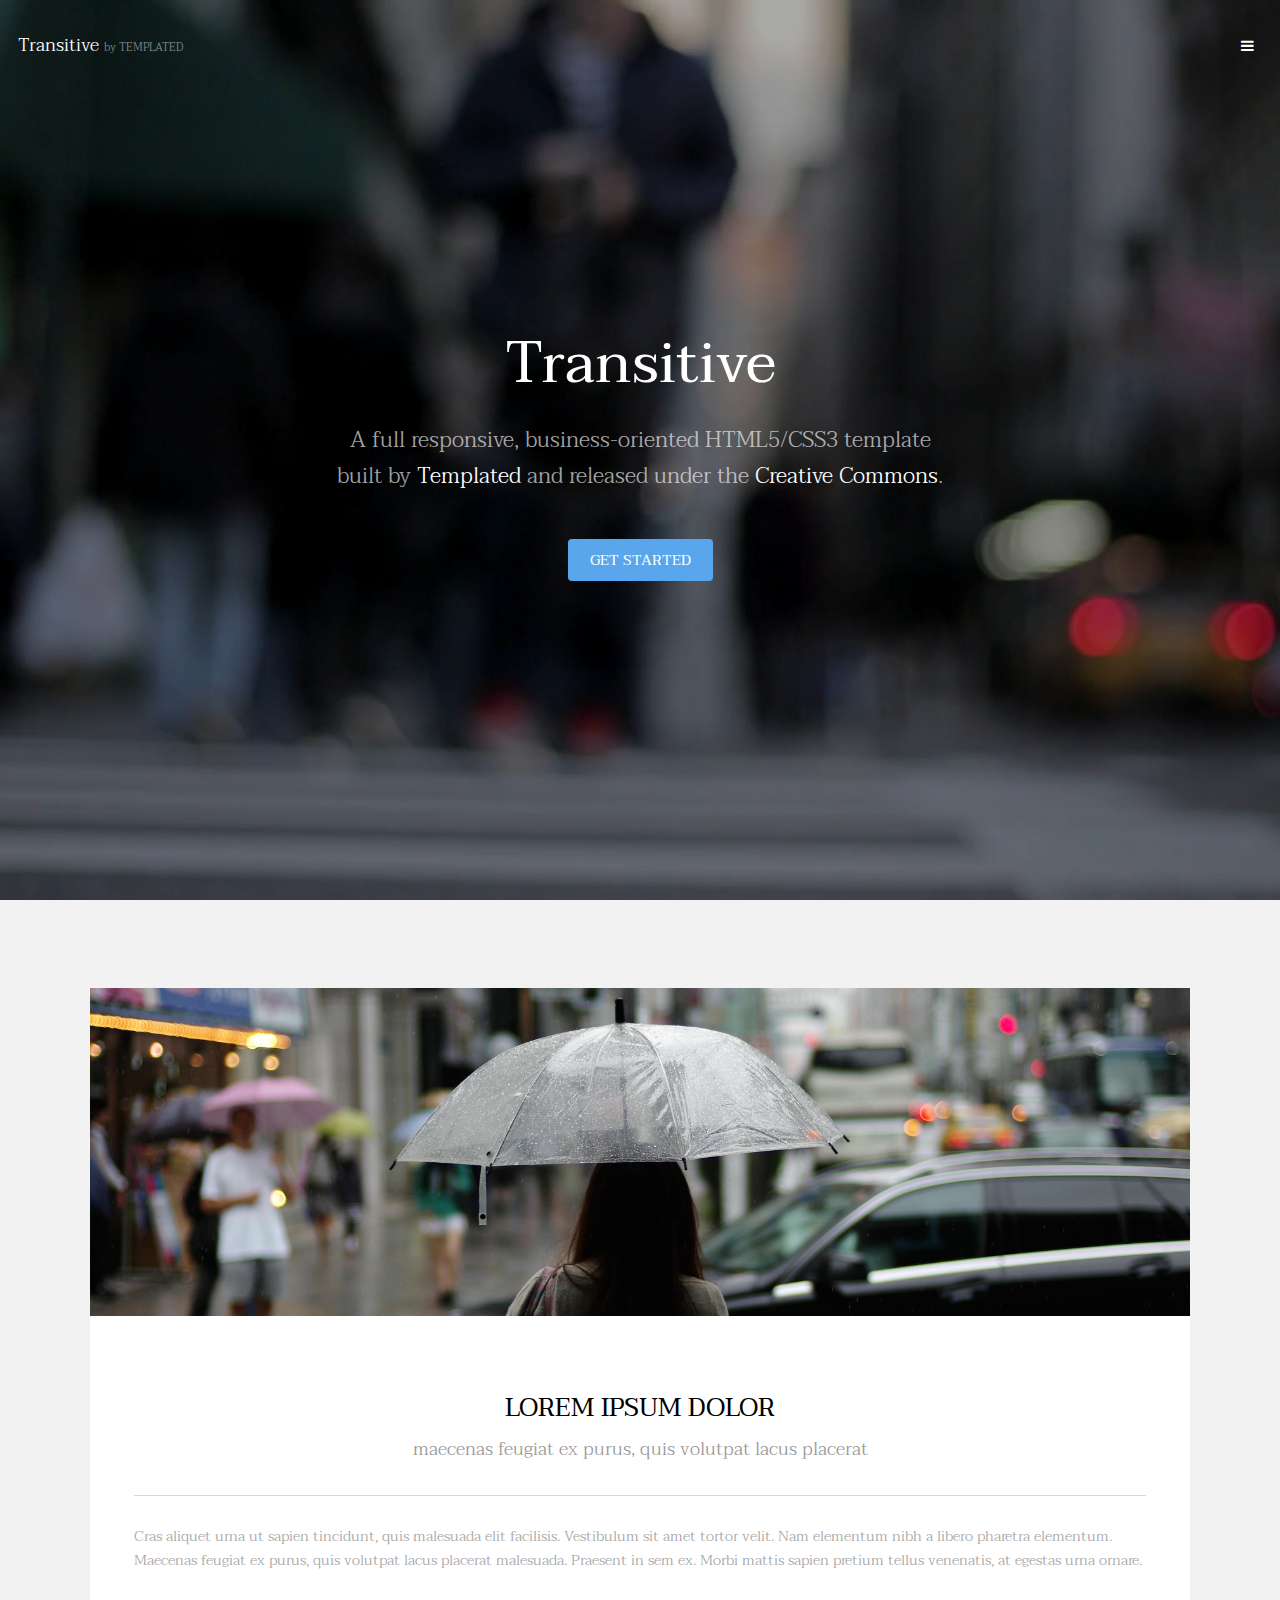
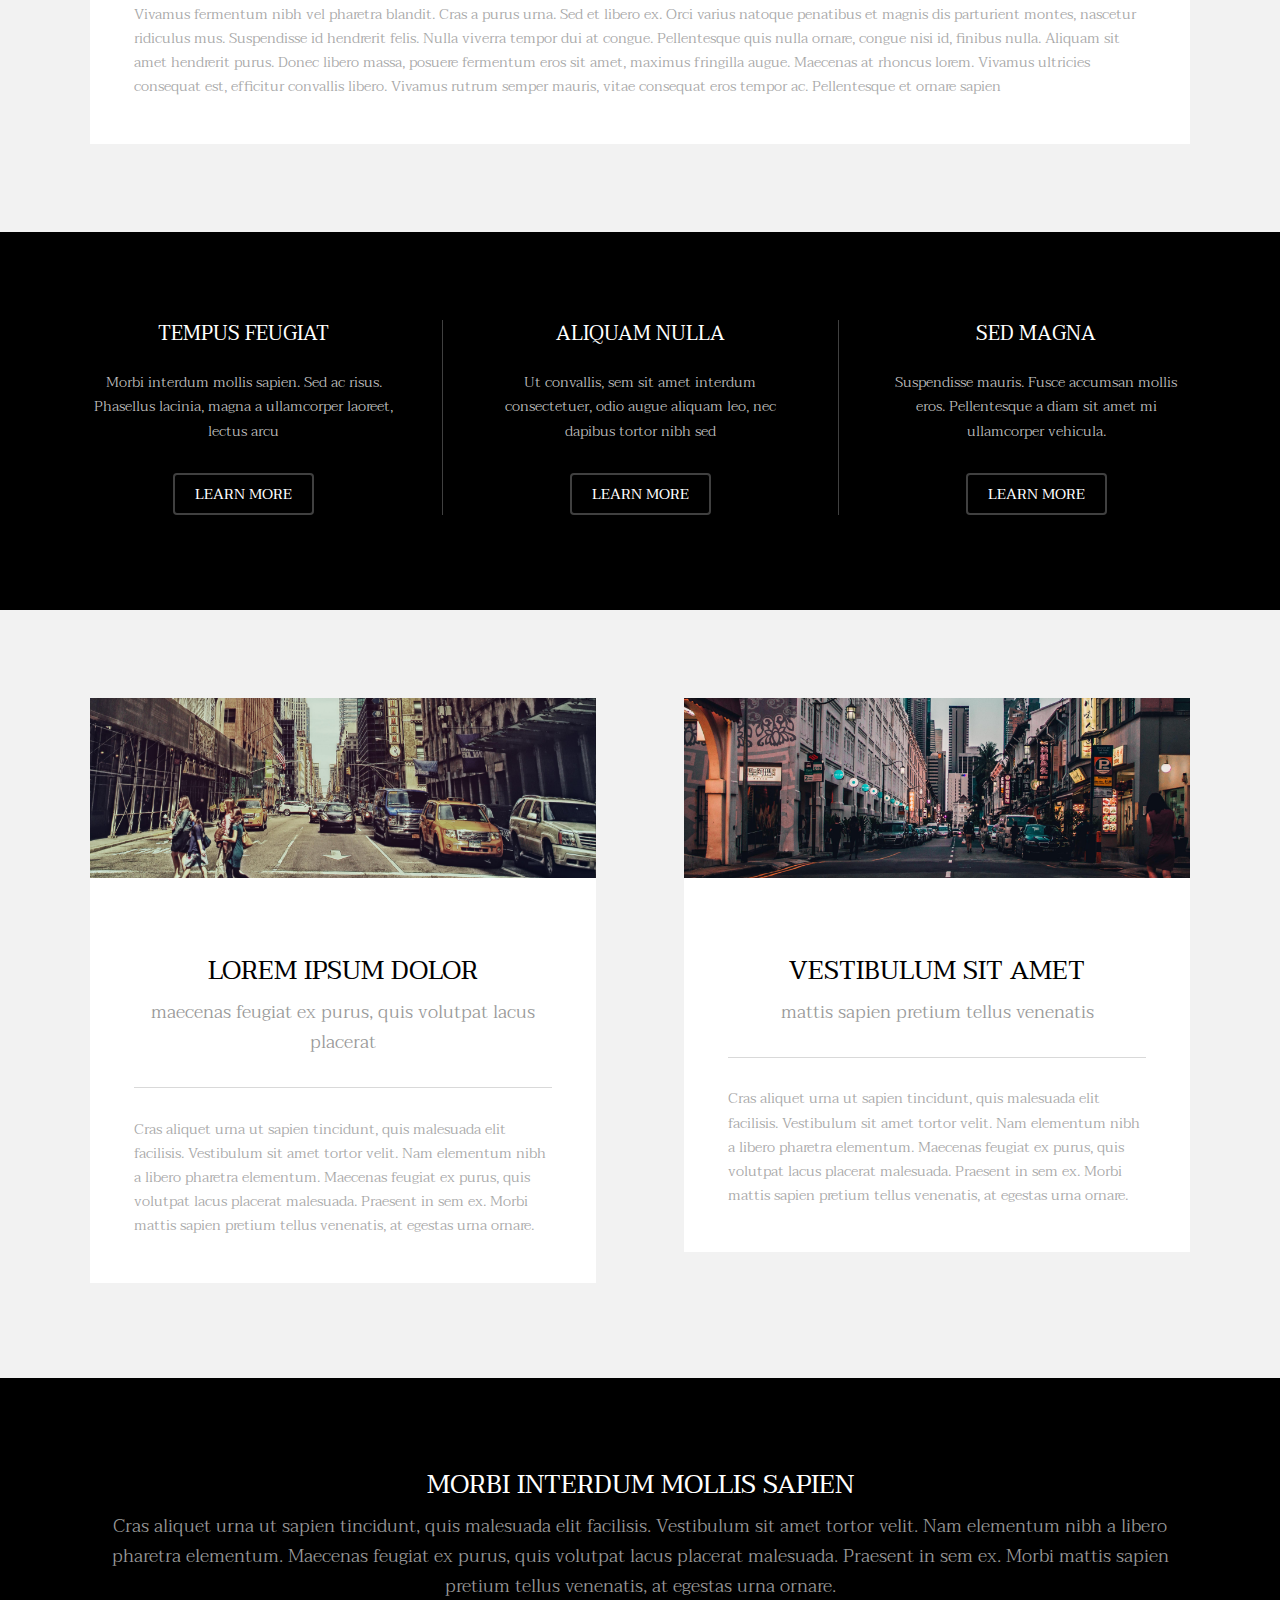
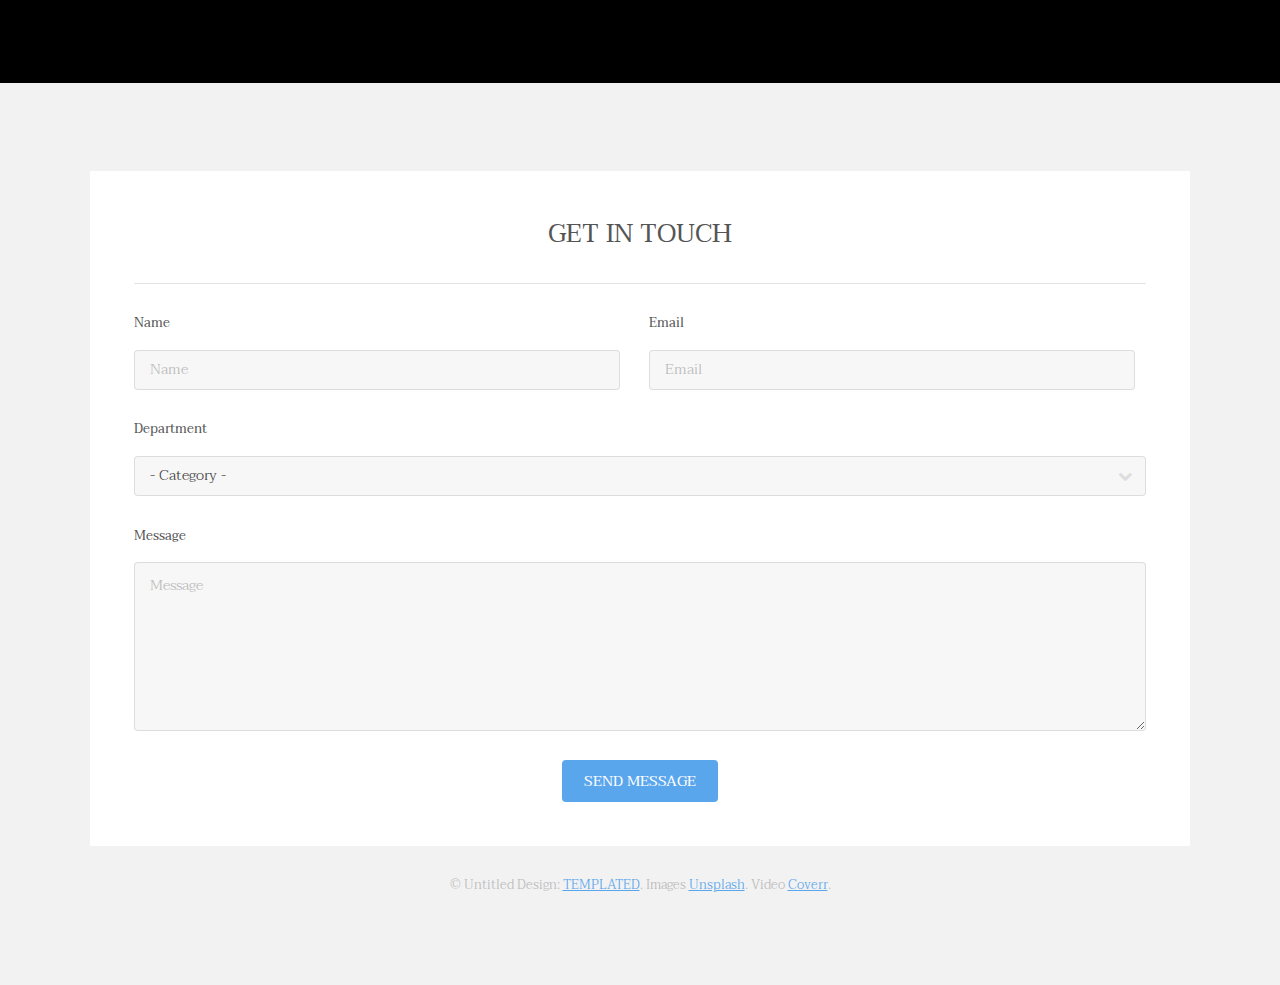
<file: index.html>
<!DOCTYPE HTML>
<!--
	Transitive by TEMPLATED
	templated.co @templatedco
	Released for free under the Creative Commons Attribution 3.0 license (templated.co/license)
-->
<html>

<head>
    <title>Transitive by TEMPLATED</title>
    <meta charset="utf-8" />
    <meta name="viewport" content="width=device-width, initial-scale=1" />
    <link rel="stylesheet" href="assets/css/main.css" />
</head>

<body>
    <!-- Header -->
    <header id="header" class="alt">
        <div class="logo"><a href="index.html">Transitive <span>by TEMPLATED</span></a></div>
        <a href="#menu" class="toggle"><span>Menu</span></a>
    </header>

    <!-- Nav -->
    <nav id="menu">
        <ul class="links">
            <li><a href="index.html">Home</a></li>
            <li><a href="generic.html">Generic</a></li>
            <li><a href="index_g.html">Elements</a></li>
        </ul>
    </nav>

    <!-- Banner -->
    <!--
			To use a video as your background, set data-video to the name of your video without
			its extension (eg. images/banner). Your video must be available in both .mp4 and .webm
			formats to work correctly.
		-->
    <section id="banner" data-video="images/banner">
        <div class="inner">
            <h1>Transitive</h1>
            <p>A full responsive, business-oriented HTML5/CSS3 template<br /> built by <a href="https://templated.co/">Templated</a> and released under the <a href="https://templated.co/license">Creative Commons</a>.</p>
            <a href="#one" class="button special scrolly">Get Started</a>
        </div>
    </section>

    <!-- One -->
    <section id="one" class="wrapper style2">
        <div class="inner">
            <div>
                <div class="box">
                    <div class="image fit">
                        <img src="images/pic01.jpg" alt="" />
                    </div>
                    <div class="content">
                        <header class="align-center">
                            <h2>Lorem ipsum dolor</h2>
                            <p>maecenas feugiat ex purus, quis volutpat lacus placerat</p>
                        </header>
                        <hr />
                        <p> Cras aliquet urna ut sapien tincidunt, quis malesuada elit facilisis. Vestibulum sit amet tortor velit. Nam elementum nibh a libero pharetra elementum. Maecenas feugiat ex purus, quis volutpat lacus placerat malesuada. Praesent
                            in sem ex. Morbi mattis sapien pretium tellus venenatis, at egestas urna ornare.</p>
                        <p>Vivamus fermentum nibh vel pharetra blandit. Cras a purus urna. Sed et libero ex. Orci varius natoque penatibus et magnis dis parturient montes, nascetur ridiculus mus. Suspendisse id hendrerit felis. Nulla viverra tempor dui at
                            congue. Pellentesque quis nulla ornare, congue nisi id, finibus nulla. Aliquam sit amet hendrerit purus. Donec libero massa, posuere fermentum eros sit amet, maximus fringilla augue. Maecenas at rhoncus lorem. Vivamus ultricies
                            consequat est, efficitur convallis libero. Vivamus rutrum semper mauris, vitae consequat eros tempor ac. Pellentesque et ornare sapien</p>
                    </div>
                </div>
            </div>
        </div>
    </section>

    <!-- Two -->
    <section id="two" class="wrapper style3">
        <div class="inner">
            <div id="flexgrid">
                <div>
                    <header>
                        <h3>Tempus Feugiat</h3>
                    </header>
                    <p>Morbi interdum mollis sapien. Sed ac risus. Phasellus lacinia, magna a ullamcorper laoreet, lectus arcu</p>
                    <ul class="actions">
                        <li><a href="#" class="button alt">Learn More</a></li>
                    </ul>
                </div>
                <div>
                    <header>
                        <h3>Aliquam Nulla</h3>
                    </header>
                    <p>Ut convallis, sem sit amet interdum consectetuer, odio augue aliquam leo, nec dapibus tortor nibh sed </p>
                    <ul class="actions">
                        <li><a href="#" class="button alt">Learn More</a></li>
                    </ul>
                </div>
                <div>
                    <header>
                        <h3>Sed Magna</h3>
                    </header>
                    <p>Suspendisse mauris. Fusce accumsan mollis eros. Pellentesque a diam sit amet mi ullamcorper vehicula.</p>
                    <ul class="actions">
                        <li><a href="#" class="button alt">Learn More</a></li>
                    </ul>
                </div>
            </div>
        </div>
    </section>

    <!-- Three -->
    <section id="three" class="wrapper style2">
        <div class="inner">
            <div class="grid-style">

                <div>
                    <div class="box">
                        <div class="image fit">
                            <img src="images/pic02.jpg" alt="" />
                        </div>
                        <div class="content">
                            <header class="align-center">
                                <h2>Lorem ipsum dolor</h2>
                                <p>maecenas feugiat ex purus, quis volutpat lacus placerat</p>
                            </header>
                            <hr />
                            <p> Cras aliquet urna ut sapien tincidunt, quis malesuada elit facilisis. Vestibulum sit amet tortor velit. Nam elementum nibh a libero pharetra elementum. Maecenas feugiat ex purus, quis volutpat lacus placerat malesuada. Praesent
                                in sem ex. Morbi mattis sapien pretium tellus venenatis, at egestas urna ornare.</p>
                        </div>
                    </div>
                </div>

                <div>
                    <div class="box">
                        <div class="image fit">
                            <img src="images/pic03.jpg" alt="" />
                        </div>
                        <div class="content">
                            <header class="align-center">
                                <h2>Vestibulum sit amet</h2>
                                <p>mattis sapien pretium tellus venenatis</p>
                            </header>
                            <hr />
                            <p> Cras aliquet urna ut sapien tincidunt, quis malesuada elit facilisis. Vestibulum sit amet tortor velit. Nam elementum nibh a libero pharetra elementum. Maecenas feugiat ex purus, quis volutpat lacus placerat malesuada. Praesent
                                in sem ex. Morbi mattis sapien pretium tellus venenatis, at egestas urna ornare.</p>
                        </div>
                    </div>
                </div>

            </div>
        </div>
    </section>

    <!-- Four -->
    <section id="four" class="wrapper style3">
        <div class="inner">

            <header class="align-center">
                <h2>Morbi interdum mollis sapien</h2>
                <p>Cras aliquet urna ut sapien tincidunt, quis malesuada elit facilisis. Vestibulum sit amet tortor velit. Nam elementum nibh a libero pharetra elementum. Maecenas feugiat ex purus, quis volutpat lacus placerat malesuada. Praesent in sem
                    ex. Morbi mattis sapien pretium tellus venenatis, at egestas urna ornare.</p>
            </header>

        </div>
    </section>

    <!-- Footer -->
    <footer id="footer" class="wrapper">
        <div class="inner">
            <section>
                <div class="box">
                    <div class="content">
                        <h2 class="align-center">Get in Touch</h2>
                        <hr />
                        <form action="#" method="post">
                            <div class="field half first">
                                <label for="name">Name</label>
                                <input name="name" id="name" type="text" placeholder="Name">
                            </div>
                            <div class="field half">
                                <label for="email">Email</label>
                                <input name="email" id="email" type="email" placeholder="Email">
                            </div>
                            <div class="field">
                                <label for="dept">Department</label>
                                <div class="select-wrapper">
                                    <select name="dept" id="dept">
												<option value="">- Category -</option>
												<option value="1">Manufacturing</option>
												<option value="1">Shipping</option>
												<option value="1">Administration</option>
												<option value="1">Human Resources</option>
											</select>
                                </div>
                            </div>
                            <div class="field">
                                <label for="message">Message</label>
                                <textarea name="message" id="message" rows="6" placeholder="Message"></textarea>
                            </div>
                            <ul class="actions align-center">
                                <li><input value="Send Message" class="button special" type="submit"></li>
                            </ul>
                        </form>
                    </div>
                </div>
            </section>
            <div class="copyright">
                &copy; Untitled Design: <a href="https://templated.co/">TEMPLATED</a>. Images <a href="https://unsplash.com/">Unsplash</a>. Video <a href="http://coverr.co/">Coverr</a>.
            </div>
        </div>
    </footer>

    <!-- Scripts -->
    <script src="assets/js/jquery.min.js"></script>
    <script src="assets/js/jquery.scrolly.min.js"></script>
    <script src="assets/js/jquery.scrollex.min.js"></script>
    <script src="assets/js/skel.min.js"></script>
    <script src="assets/js/util.js"></script>
    <script src="assets/js/main.js"></script>

</body>

</html>
</file>
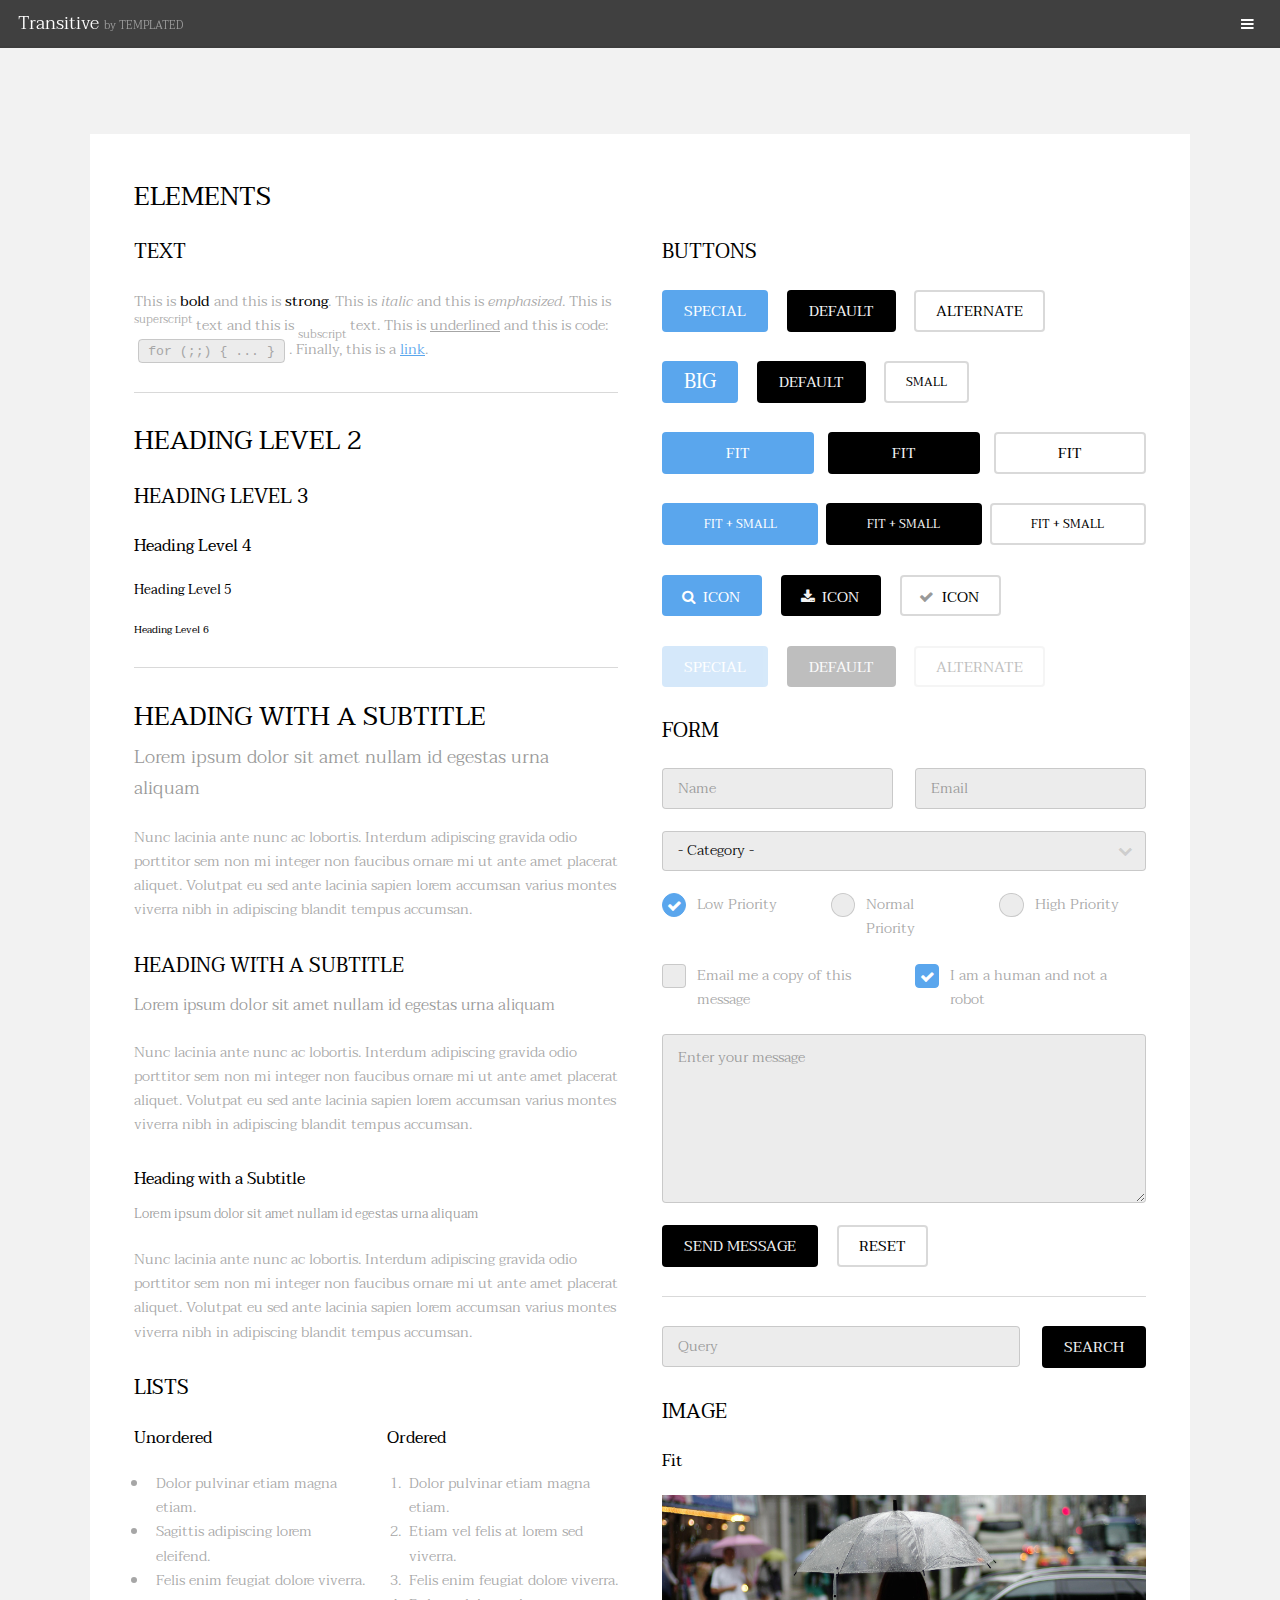
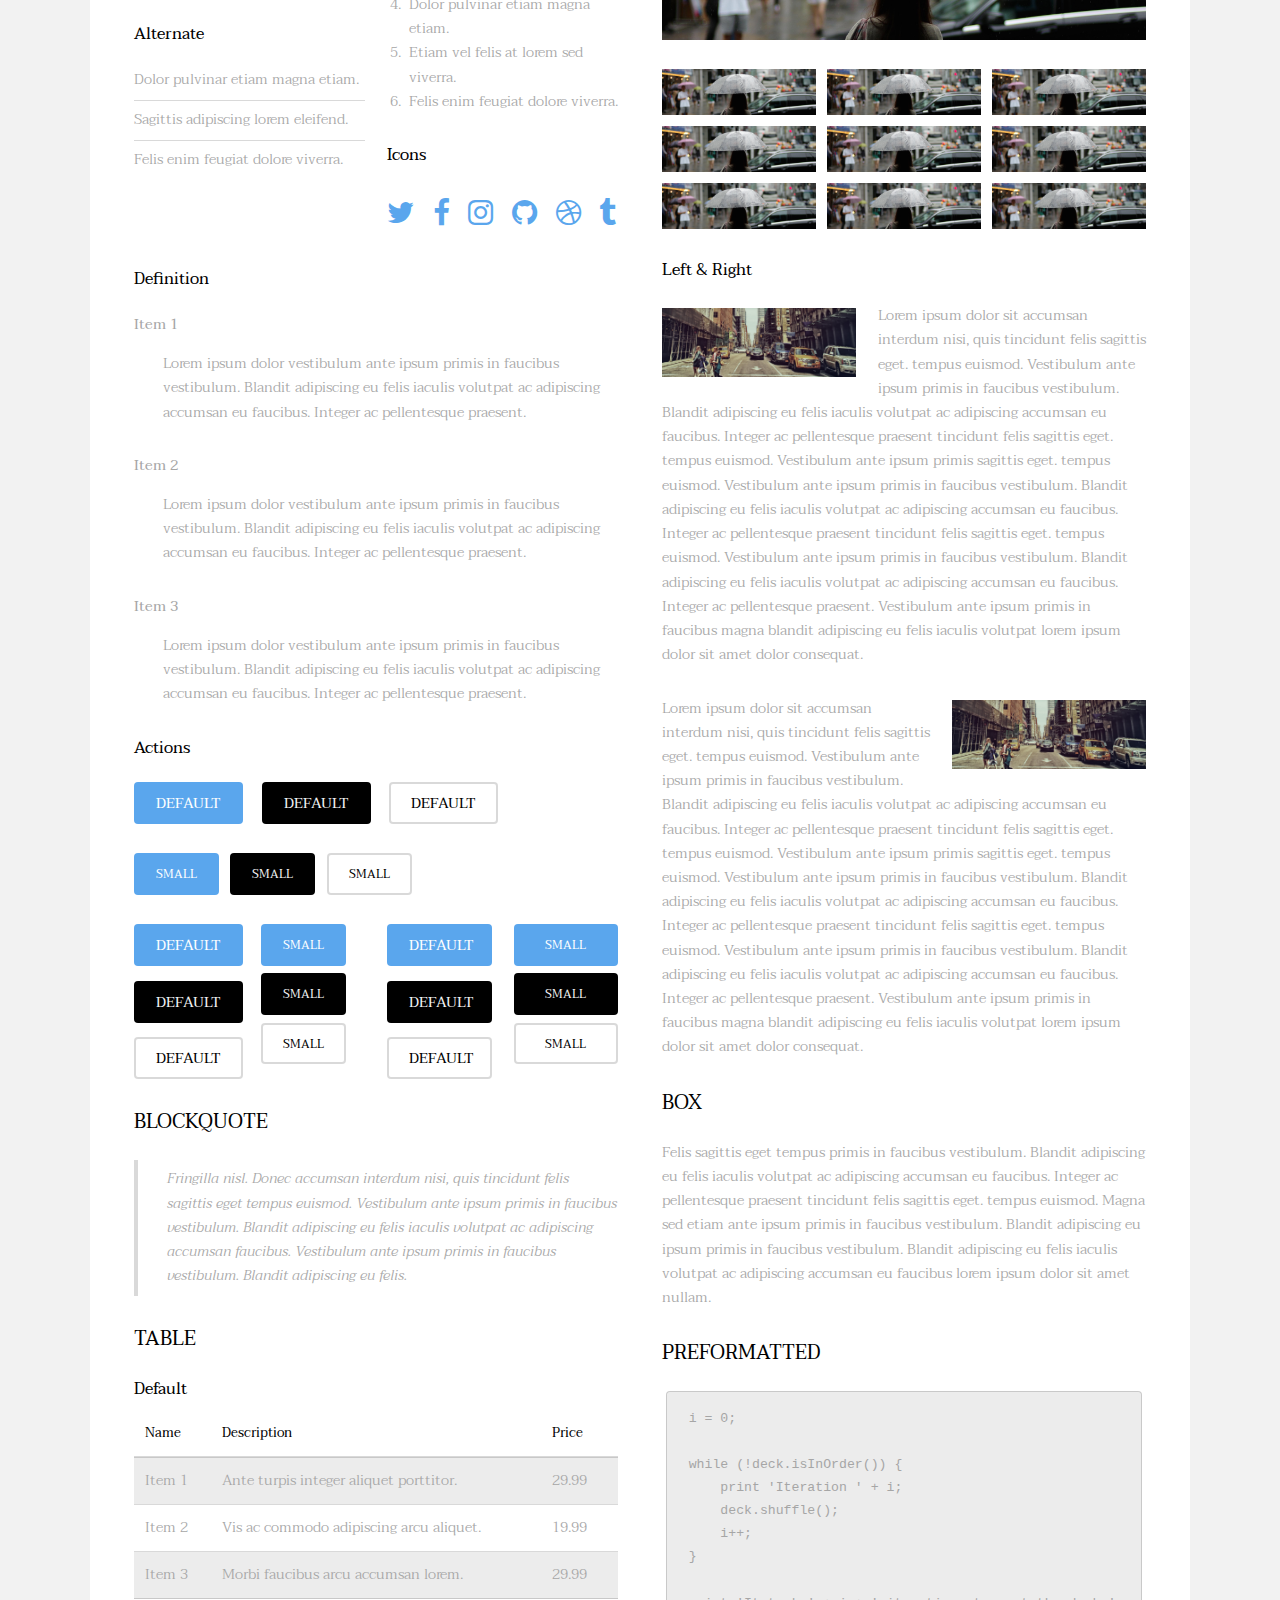
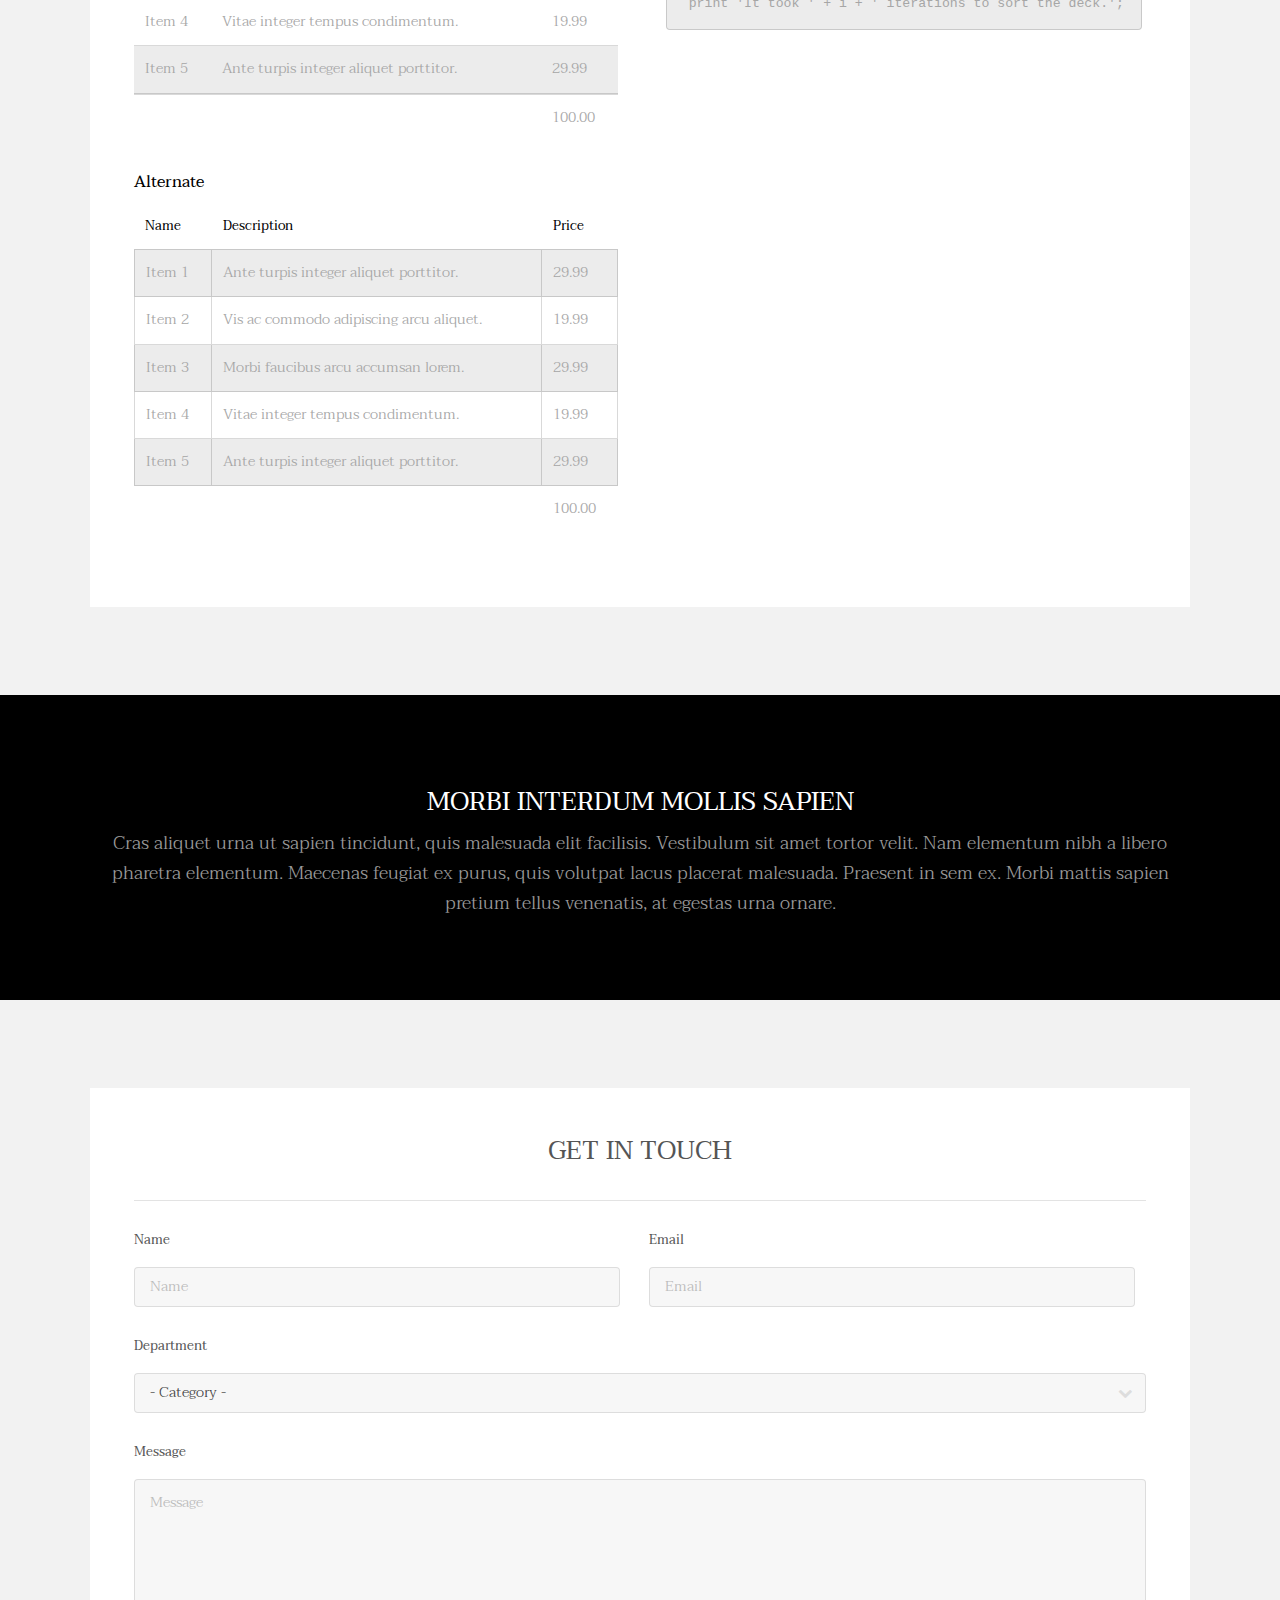
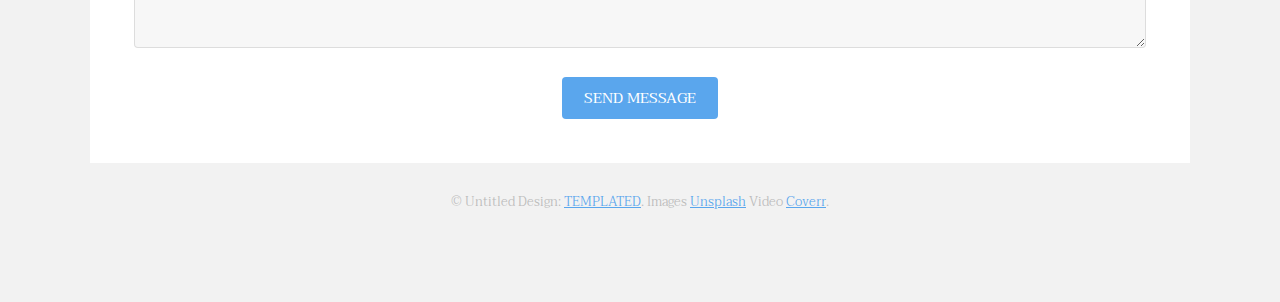
<file: elements.html>
<!DOCTYPE HTML>
<!--
	Transitive by TEMPLATED
	templated.co @templatedco
	Released for free under the Creative Commons Attribution 3.0 license (templated.co/license)
-->
<html>
	<head>
		<title>Moduforma - Transitive by TEMPLATED</title>
		<meta charset="utf-8" />
		<meta name="viewport" content="width=device-width, initial-scale=1" />
		<link rel="stylesheet" href="assets/css/main.css" />
	</head>
	<body class="subpage">

		<!-- Header -->
			<header id="header">
				<div class="logo"><a href="index.html">Transitive <span>by TEMPLATED</span></a></div>
				<a href="#menu" class="toggle"><span>Menu</span></a>
			</header>

		<!-- Nav -->
			<nav id="menu">
				<ul class="links">
					<li><a href="index.html">Home</a></li>
					<li><a href="generic.html">Generic</a></li>
					<li><a href="elements.html">Elements</a></li>
				</ul>
			</nav>

		<!-- One -->
			<section id="one" class="wrapper style2">
				<div class="inner">
					<div class="box">
					<div class="content">

					<!-- Elements -->
						<h2 id="elements">Elements</h2>
						<div class="row 200%">
							<div class="6u 12u$(medium)">

								<!-- Text stuff -->
									<h3>Text</h3>
									<p>This is <b>bold</b> and this is <strong>strong</strong>. This is <i>italic</i> and this is <em>emphasized</em>.
									This is <sup>superscript</sup> text and this is <sub>subscript</sub> text.
									This is <u>underlined</u> and this is code: <code>for (;;) { ... }</code>.
									Finally, this is a <a href="#">link</a>.</p>
									<hr />
									<h2>Heading Level 2</h2>
									<h3>Heading Level 3</h3>
									<h4>Heading Level 4</h4>
									<h5>Heading Level 5</h5>
									<h6>Heading Level 6</h6>
									<hr />
									<header>
										<h2>Heading with a Subtitle</h2>
										<p>Lorem ipsum dolor sit amet nullam id egestas urna aliquam</p>
									</header>
									<p>Nunc lacinia ante nunc ac lobortis. Interdum adipiscing gravida odio porttitor sem non mi integer non faucibus ornare mi ut ante amet placerat aliquet. Volutpat eu sed ante lacinia sapien lorem accumsan varius montes viverra nibh in adipiscing blandit tempus accumsan.</p>
									<header>
										<h3>Heading with a Subtitle</h3>
										<p>Lorem ipsum dolor sit amet nullam id egestas urna aliquam</p>
									</header>
									<p>Nunc lacinia ante nunc ac lobortis. Interdum adipiscing gravida odio porttitor sem non mi integer non faucibus ornare mi ut ante amet placerat aliquet. Volutpat eu sed ante lacinia sapien lorem accumsan varius montes viverra nibh in adipiscing blandit tempus accumsan.</p>
									<header>
										<h4>Heading with a Subtitle</h4>
										<p>Lorem ipsum dolor sit amet nullam id egestas urna aliquam</p>
									</header>
									<p>Nunc lacinia ante nunc ac lobortis. Interdum adipiscing gravida odio porttitor sem non mi integer non faucibus ornare mi ut ante amet placerat aliquet. Volutpat eu sed ante lacinia sapien lorem accumsan varius montes viverra nibh in adipiscing blandit tempus accumsan.</p>

								<!-- Lists -->
									<h3>Lists</h3>
									<div class="row">
										<div class="6u 12u$(small)">

											<h4>Unordered</h4>
											<ul>
												<li>Dolor pulvinar etiam magna etiam.</li>
												<li>Sagittis adipiscing lorem eleifend.</li>
												<li>Felis enim feugiat dolore viverra.</li>
											</ul>

											<h4>Alternate</h4>
											<ul class="alt">
												<li>Dolor pulvinar etiam magna etiam.</li>
												<li>Sagittis adipiscing lorem eleifend.</li>
												<li>Felis enim feugiat dolore viverra.</li>
											</ul>

										</div>
										<div class="6u$ 12u$(small)">

											<h4>Ordered</h4>
											<ol>
												<li>Dolor pulvinar etiam magna etiam.</li>
												<li>Etiam vel felis at lorem sed viverra.</li>
												<li>Felis enim feugiat dolore viverra.</li>
												<li>Dolor pulvinar etiam magna etiam.</li>
												<li>Etiam vel felis at lorem sed viverra.</li>
												<li>Felis enim feugiat dolore viverra.</li>
											</ol>

											<h4>Icons</h4>
											<ul class="icons">
												<li><a href="#" class="icon fa-twitter"><span class="label">Twitter</span></a></li>
												<li><a href="#" class="icon fa-facebook"><span class="label">Facebook</span></a></li>
												<li><a href="#" class="icon fa-instagram"><span class="label">Instagram</span></a></li>
												<li><a href="#" class="icon fa-github"><span class="label">Github</span></a></li>
												<li><a href="#" class="icon fa-dribbble"><span class="label">Dribbble</span></a></li>
												<li><a href="#" class="icon fa-tumblr"><span class="label">Tumblr</span></a></li>
											</ul>

										</div>
									</div>
									<h4>Definition</h4>
									<dl>
										<dt>Item 1</dt>
										<dd>
											<p>Lorem ipsum dolor vestibulum ante ipsum primis in faucibus vestibulum. Blandit adipiscing eu felis iaculis volutpat ac adipiscing accumsan eu faucibus. Integer ac pellentesque praesent.</p>
										</dd>
										<dt>Item 2</dt>
										<dd>
											<p>Lorem ipsum dolor vestibulum ante ipsum primis in faucibus vestibulum. Blandit adipiscing eu felis iaculis volutpat ac adipiscing accumsan eu faucibus. Integer ac pellentesque praesent.</p>
										</dd>
										<dt>Item 3</dt>
										<dd>
											<p>Lorem ipsum dolor vestibulum ante ipsum primis in faucibus vestibulum. Blandit adipiscing eu felis iaculis volutpat ac adipiscing accumsan eu faucibus. Integer ac pellentesque praesent.</p>
										</dd>
									</dl>

									<h4>Actions</h4>
									<ul class="actions">
										<li><a href="#" class="button special">Default</a></li>
										<li><a href="#" class="button">Default</a></li>
										<li><a href="#" class="button alt">Default</a></li>
									</ul>
									<ul class="actions small">
										<li><a href="#" class="button special small">Small</a></li>
										<li><a href="#" class="button small">Small</a></li>
										<li><a href="#" class="button alt small">Small</a></li>
									</ul>
									<div class="row">
										<div class="3u 12u$(small)">
											<ul class="actions vertical">
												<li><a href="#" class="button special">Default</a></li>
												<li><a href="#" class="button">Default</a></li>
												<li><a href="#" class="button alt">Default</a></li>
											</ul>
										</div>
										<div class="3u 12u$(small)">
											<ul class="actions vertical small">
												<li><a href="#" class="button special small">Small</a></li>
												<li><a href="#" class="button small">Small</a></li>
												<li><a href="#" class="button alt small">Small</a></li>
											</ul>
										</div>
										<div class="3u 12u$(small)">
											<ul class="actions vertical">
												<li><a href="#" class="button special fit">Default</a></li>
												<li><a href="#" class="button fit">Default</a></li>
												<li><a href="#" class="button alt fit">Default</a></li>
											</ul>
										</div>
										<div class="3u$ 12u$(small)">
											<ul class="actions vertical small">
												<li><a href="#" class="button special small fit">Small</a></li>
												<li><a href="#" class="button small fit">Small</a></li>
												<li><a href="#" class="button alt small fit">Small</a></li>
											</ul>
										</div>
									</div>

								<!-- Blockquote -->
									<h3>Blockquote</h3>
									<blockquote>Fringilla nisl. Donec accumsan interdum nisi, quis tincidunt felis sagittis eget tempus euismod. Vestibulum ante ipsum primis in faucibus vestibulum. Blandit adipiscing eu felis iaculis volutpat ac adipiscing accumsan faucibus. Vestibulum ante ipsum primis in faucibus vestibulum. Blandit adipiscing eu felis.</blockquote>

								<!-- Table -->
									<h3>Table</h3>

									<h4>Default</h4>
									<div class="table-wrapper">
										<table>
											<thead>
												<tr>
													<th>Name</th>
													<th>Description</th>
													<th>Price</th>
												</tr>
											</thead>
											<tbody>
												<tr>
													<td>Item 1</td>
													<td>Ante turpis integer aliquet porttitor.</td>
													<td>29.99</td>
												</tr>
												<tr>
													<td>Item 2</td>
													<td>Vis ac commodo adipiscing arcu aliquet.</td>
													<td>19.99</td>
												</tr>
												<tr>
													<td>Item 3</td>
													<td> Morbi faucibus arcu accumsan lorem.</td>
													<td>29.99</td>
												</tr>
												<tr>
													<td>Item 4</td>
													<td>Vitae integer tempus condimentum.</td>
													<td>19.99</td>
												</tr>
												<tr>
													<td>Item 5</td>
													<td>Ante turpis integer aliquet porttitor.</td>
													<td>29.99</td>
												</tr>
											</tbody>
											<tfoot>
												<tr>
													<td colspan="2"></td>
													<td>100.00</td>
												</tr>
											</tfoot>
										</table>
									</div>

									<h4>Alternate</h4>
									<div class="table-wrapper">
										<table class="alt">
											<thead>
												<tr>
													<th>Name</th>
													<th>Description</th>
													<th>Price</th>
												</tr>
											</thead>
											<tbody>
												<tr>
													<td>Item 1</td>
													<td>Ante turpis integer aliquet porttitor.</td>
													<td>29.99</td>
												</tr>
												<tr>
													<td>Item 2</td>
													<td>Vis ac commodo adipiscing arcu aliquet.</td>
													<td>19.99</td>
												</tr>
												<tr>
													<td>Item 3</td>
													<td> Morbi faucibus arcu accumsan lorem.</td>
													<td>29.99</td>
												</tr>
												<tr>
													<td>Item 4</td>
													<td>Vitae integer tempus condimentum.</td>
													<td>19.99</td>
												</tr>
												<tr>
													<td>Item 5</td>
													<td>Ante turpis integer aliquet porttitor.</td>
													<td>29.99</td>
												</tr>
											</tbody>
											<tfoot>
												<tr>
													<td colspan="2"></td>
													<td>100.00</td>
												</tr>
											</tfoot>
										</table>
									</div>

							</div>
							<div class="6u$ 12u$(medium)">

								<!-- Buttons -->
									<h3>Buttons</h3>
									<ul class="actions">
										<li><a href="#" class="button special">Special</a></li>
										<li><a href="#" class="button">Default</a></li>
										<li><a href="#" class="button alt">Alternate</a></li>
									</ul>
									<ul class="actions">
										<li><a href="#" class="button special big">Big</a></li>
										<li><a href="#" class="button">Default</a></li>
										<li><a href="#" class="button alt small">Small</a></li>
									</ul>
									<ul class="actions fit">
										<li><a href="#" class="button special fit">Fit</a></li>
										<li><a href="#" class="button fit">Fit</a></li>
										<li><a href="#" class="button alt fit">Fit</a></li>
									</ul>
									<ul class="actions fit small">
										<li><a href="#" class="button special fit small">Fit + Small</a></li>
										<li><a href="#" class="button fit small">Fit + Small</a></li>
										<li><a href="#" class="button alt fit small">Fit + Small</a></li>
									</ul>
									<ul class="actions">
										<li><a href="#" class="button special icon fa-search">Icon</a></li>
										<li><a href="#" class="button icon fa-download">Icon</a></li>
										<li><a href="#" class="button alt icon fa-check">Icon</a></li>
									</ul>
									<ul class="actions">
										<li><span class="button special disabled">Special</span></li>
										<li><span class="button disabled">Default</span></li>
										<li><span class="button alt disabled">Alternate</span></li>
									</ul>

								<!-- Form -->
									<h3>Form</h3>

									<form method="post" action="#">
										<div class="row uniform">
											<div class="6u 12u$(xsmall)">
												<input type="text" name="demo-name" id="demo-name" value="" placeholder="Name" />
											</div>
											<div class="6u$ 12u$(xsmall)">
												<input type="email" name="demo-email" id="demo-email" value="" placeholder="Email" />
											</div>
											<!-- Break -->
											<div class="12u$">
												<div class="select-wrapper">
													<select name="demo-category" id="demo-category">
														<option value="">- Category -</option>
														<option value="1">Manufacturing</option>
														<option value="1">Shipping</option>
														<option value="1">Administration</option>
														<option value="1">Human Resources</option>
													</select>
												</div>
											</div>
											<!-- Break -->
											<div class="4u 12u$(small)">
												<input type="radio" id="demo-priority-low" name="demo-priority" checked>
												<label for="demo-priority-low">Low Priority</label>
											</div>
											<div class="4u 12u$(small)">
												<input type="radio" id="demo-priority-normal" name="demo-priority">
												<label for="demo-priority-normal">Normal Priority</label>
											</div>
											<div class="4u$ 12u$(small)">
												<input type="radio" id="demo-priority-high" name="demo-priority">
												<label for="demo-priority-high">High Priority</label>
											</div>
											<!-- Break -->
											<div class="6u 12u$(small)">
												<input type="checkbox" id="demo-copy" name="demo-copy">
												<label for="demo-copy">Email me a copy of this message</label>
											</div>
											<div class="6u$ 12u$(small)">
												<input type="checkbox" id="demo-human" name="demo-human" checked>
												<label for="demo-human">I am a human and not a robot</label>
											</div>
											<!-- Break -->
											<div class="12u$">
												<textarea name="demo-message" id="demo-message" placeholder="Enter your message" rows="6"></textarea>
											</div>
											<!-- Break -->
											<div class="12u$">
												<ul class="actions">
													<li><input type="submit" value="Send Message" /></li>
													<li><input type="reset" value="Reset" class="alt" /></li>
												</ul>
											</div>
										</div>
									</form>

									<hr />

									<form method="post" action="#">
										<div class="row uniform">
											<div class="9u 12u$(small)">
												<input type="text" name="query" id="query" value="" placeholder="Query" />
											</div>
											<div class="3u$ 12u$(small)">
												<input type="submit" value="Search" class="fit" />
											</div>
										</div>
									</form>

								<!-- Image -->
									<h3>Image</h3>

									<h4>Fit</h4>
									<span class="image fit"><img src="images/pic01.jpg" alt="" /></span>
									<div class="box alt">
										<div class="row 50% uniform">
											<div class="4u"><span class="image fit"><img src="images/pic01.jpg" alt="" /></span></div>
											<div class="4u"><span class="image fit"><img src="images/pic01.jpg" alt="" /></span></div>
											<div class="4u$"><span class="image fit"><img src="images/pic01.jpg" alt="" /></span></div>
											<!-- Break -->
											<div class="4u"><span class="image fit"><img src="images/pic01.jpg" alt="" /></span></div>
											<div class="4u"><span class="image fit"><img src="images/pic01.jpg" alt="" /></span></div>
											<div class="4u$"><span class="image fit"><img src="images/pic01.jpg" alt="" /></span></div>
											<!-- Break -->
											<div class="4u"><span class="image fit"><img src="images/pic01.jpg" alt="" /></span></div>
											<div class="4u"><span class="image fit"><img src="images/pic01.jpg" alt="" /></span></div>
											<div class="4u$"><span class="image fit"><img src="images/pic01.jpg" alt="" /></span></div>
										</div>
									</div>

									<h4>Left &amp; Right</h4>
									<p><span class="image left"><img src="images/pic02.jpg" alt="" /></span>Lorem ipsum dolor sit accumsan interdum nisi, quis tincidunt felis sagittis eget. tempus euismod. Vestibulum ante ipsum primis in faucibus vestibulum. Blandit adipiscing eu felis iaculis volutpat ac adipiscing accumsan eu faucibus. Integer ac pellentesque praesent tincidunt felis sagittis eget. tempus euismod. Vestibulum ante ipsum primis sagittis eget. tempus euismod. Vestibulum ante ipsum primis in faucibus vestibulum. Blandit adipiscing eu felis iaculis volutpat ac adipiscing accumsan eu faucibus. Integer ac pellentesque praesent tincidunt felis sagittis eget. tempus euismod. Vestibulum ante ipsum primis in faucibus vestibulum. Blandit adipiscing eu felis iaculis volutpat ac adipiscing accumsan eu faucibus. Integer ac pellentesque praesent. Vestibulum ante ipsum primis in faucibus magna blandit adipiscing eu felis iaculis volutpat lorem ipsum dolor sit amet dolor consequat.</p>
									<p><span class="image right"><img src="images/pic02.jpg" alt="" /></span>Lorem ipsum dolor sit accumsan interdum nisi, quis tincidunt felis sagittis eget. tempus euismod. Vestibulum ante ipsum primis in faucibus vestibulum. Blandit adipiscing eu felis iaculis volutpat ac adipiscing accumsan eu faucibus. Integer ac pellentesque praesent tincidunt felis sagittis eget. tempus euismod. Vestibulum ante ipsum primis sagittis eget. tempus euismod. Vestibulum ante ipsum primis in faucibus vestibulum. Blandit adipiscing eu felis iaculis volutpat ac adipiscing accumsan eu faucibus. Integer ac pellentesque praesent tincidunt felis sagittis eget. tempus euismod. Vestibulum ante ipsum primis in faucibus vestibulum. Blandit adipiscing eu felis iaculis volutpat ac adipiscing accumsan eu faucibus. Integer ac pellentesque praesent. Vestibulum ante ipsum primis in faucibus magna blandit adipiscing eu felis iaculis volutpat lorem ipsum dolor sit amet dolor consequat.</p>

								<!-- Box -->
									<h3>Box</h3>
									<div class="box">
										<p>Felis sagittis eget tempus primis in faucibus vestibulum. Blandit adipiscing eu felis iaculis volutpat ac adipiscing accumsan eu faucibus. Integer ac pellentesque praesent tincidunt felis sagittis eget. tempus euismod. Magna sed etiam ante ipsum primis in faucibus vestibulum. Blandit adipiscing eu ipsum primis in faucibus vestibulum. Blandit adipiscing eu felis iaculis volutpat ac adipiscing accumsan eu faucibus lorem ipsum dolor sit amet nullam.</p>
									</div>

								<!-- Preformatted Code -->
									<h3>Preformatted</h3>
									<pre><code>i = 0;

while (!deck.isInOrder()) {
    print 'Iteration ' + i;
    deck.shuffle();
    i++;
}

print 'It took ' + i + ' iterations to sort the deck.';
</code></pre>

							</div>
						</div>
						</div>
					</div>
				</div>
			</section>

		<!-- Four -->
			<section id="four" class="wrapper style3">
				<div class="inner">

					<header class="align-center">
						<h2>Morbi interdum mollis sapien</h2>
						<p>Cras aliquet urna ut sapien tincidunt, quis malesuada elit facilisis. Vestibulum sit amet tortor velit. Nam elementum nibh a libero pharetra elementum. Maecenas feugiat ex purus, quis volutpat lacus placerat malesuada. Praesent in sem ex. Morbi mattis sapien pretium tellus venenatis, at egestas urna ornare.</p>
					</header>

				</div>
			</section>

		<!-- Footer -->
			<footer id="footer" class="wrapper">
				<div class="inner">
					<section>
						<div class="box">
							<div class="content">
								<h2 class="align-center">Get in Touch</h2>
								<hr />
								<form action="#" method="post">
									<div class="field half first">
										<label for="name">Name</label>
										<input name="name" id="name" type="text" placeholder="Name">
									</div>
									<div class="field half">
										<label for="email">Email</label>
										<input name="email" id="email" type="email" placeholder="Email">
									</div>
									<div class="field">
										<label for="dept">Department</label>
										<div class="select-wrapper">
											<select name="dept" id="dept">
												<option value="">- Category -</option>
												<option value="1">Manufacturing</option>
												<option value="1">Shipping</option>
												<option value="1">Administration</option>
												<option value="1">Human Resources</option>
											</select>
										</div>
									</div>
									<div class="field">
										<label for="message">Message</label>
										<textarea name="message" id="message" rows="6" placeholder="Message"></textarea>
									</div>
									<ul class="actions align-center">
										<li><input value="Send Message" class="button special" type="submit"></li>
									</ul>
								</form>
							</div>
						</div>
					</section>
					<div class="copyright">
						&copy; Untitled Design: <a href="https://templated.co/">TEMPLATED</a>. Images <a href="https://unsplash.com/">Unsplash</a> Video <a href="http://coverr.co/">Coverr</a>.
					</div>
				</div>
			</footer>

		<!-- Scripts -->
			<script src="assets/js/jquery.min.js"></script>
			<script src="assets/js/jquery.scrolly.min.js"></script>
			<script src="assets/js/jquery.scrollex.min.js"></script>
			<script src="assets/js/skel.min.js"></script>
			<script src="assets/js/util.js"></script>
			<script src="assets/js/main.js"></script>

	</body>
</html>
</file>
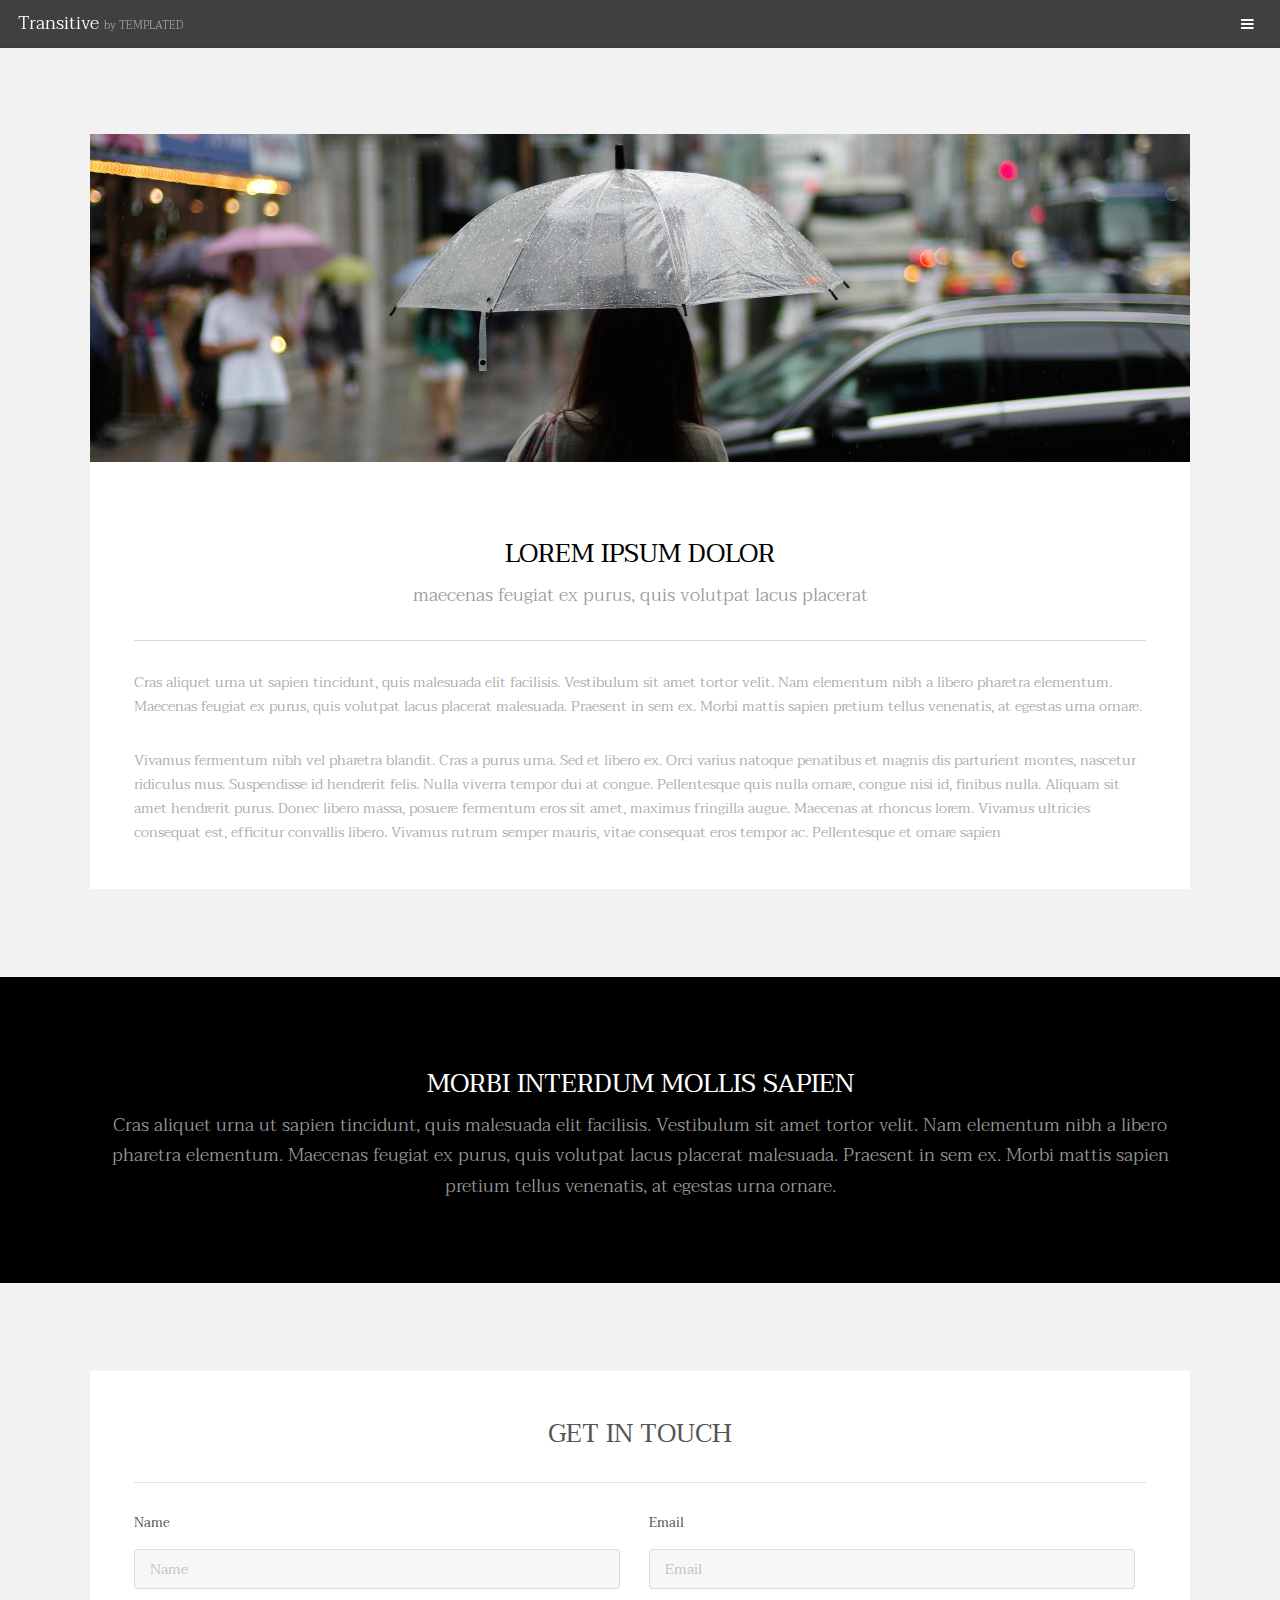
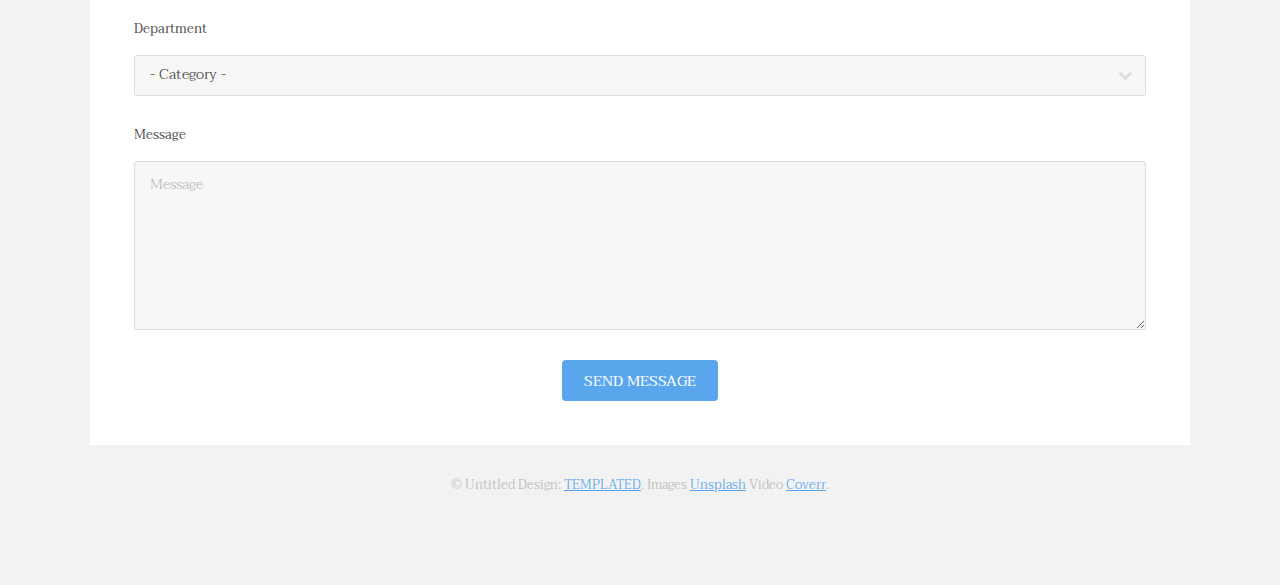
<file: generic.html>
<!DOCTYPE HTML>
<!--
	Transitive by TEMPLATED
	templated.co @templatedco
	Released for free under the Creative Commons Attribution 3.0 license (templated.co/license)
-->
<html>
	<head>
		<title>Generic - Transitive by TEMPLATED</title>
		<meta charset="utf-8" />
		<meta name="viewport" content="width=device-width, initial-scale=1" />
		<link rel="stylesheet" href="assets/css/main.css" />
	</head>
	<body class="subpage">

		<!-- Header -->
			<header id="header">
				<div class="logo"><a href="index.html">Transitive <span>by TEMPLATED</span></a></div>
				<a href="#menu" class="toggle"><span>Menu</span></a>
			</header>

		<!-- Nav -->
			<nav id="menu">
				<ul class="links">
					<li><a href="index.html">Home</a></li>
					<li><a href="generic.html">Generic</a></li>
					<li><a href="elements.html">Elements</a></li>
				</ul>
			</nav>

		<!-- One -->
			<section id="one" class="wrapper style2">
				<div class="inner">
					<div class="box">
						<div class="image fit">
							<img src="images/pic01.jpg" alt="" />
						</div>
						<div class="content">
							<header class="align-center">
								<h2>Lorem ipsum dolor</h2>
								<p>maecenas feugiat ex purus, quis volutpat lacus placerat</p>
							</header>
							<hr />
							<p> Cras aliquet urna ut sapien tincidunt, quis malesuada elit facilisis. Vestibulum sit amet tortor velit. Nam elementum nibh a libero pharetra elementum. Maecenas feugiat ex purus, quis volutpat lacus placerat malesuada. Praesent in sem ex. Morbi mattis sapien pretium tellus venenatis, at egestas urna ornare.</p>
							<p>Vivamus fermentum nibh vel pharetra blandit. Cras a purus urna. Sed et libero ex. Orci varius natoque penatibus et magnis dis parturient montes, nascetur ridiculus mus. Suspendisse id hendrerit felis. Nulla viverra tempor dui at congue. Pellentesque quis nulla ornare, congue nisi id, finibus nulla. Aliquam sit amet hendrerit purus. Donec libero massa, posuere fermentum eros sit amet, maximus fringilla augue. Maecenas at rhoncus lorem. Vivamus ultricies consequat est, efficitur convallis libero. Vivamus rutrum semper mauris, vitae consequat eros tempor ac. Pellentesque et ornare sapien</p>
						</div>
					</div>
				</div>
			</section>

		<!-- Four -->
			<section id="four" class="wrapper style3">
				<div class="inner">

					<header class="align-center">
						<h2>Morbi interdum mollis sapien</h2>
						<p>Cras aliquet urna ut sapien tincidunt, quis malesuada elit facilisis. Vestibulum sit amet tortor velit. Nam elementum nibh a libero pharetra elementum. Maecenas feugiat ex purus, quis volutpat lacus placerat malesuada. Praesent in sem ex. Morbi mattis sapien pretium tellus venenatis, at egestas urna ornare.</p>
					</header>

				</div>
			</section>

		<!-- Footer -->
			<footer id="footer" class="wrapper">
				<div class="inner">
					<section>
						<div class="box">
							<div class="content">
								<h2 class="align-center">Get in Touch</h2>
								<hr />
								<form action="#" method="post">
									<div class="field half first">
										<label for="name">Name</label>
										<input name="name" id="name" type="text" placeholder="Name">
									</div>
									<div class="field half">
										<label for="email">Email</label>
										<input name="email" id="email" type="email" placeholder="Email">
									</div>
									<div class="field">
										<label for="dept">Department</label>
										<div class="select-wrapper">
											<select name="dept" id="dept">
												<option value="">- Category -</option>
												<option value="1">Manufacturing</option>
												<option value="1">Shipping</option>
												<option value="1">Administration</option>
												<option value="1">Human Resources</option>
											</select>
										</div>
									</div>
									<div class="field">
										<label for="message">Message</label>
										<textarea name="message" id="message" rows="6" placeholder="Message"></textarea>
									</div>
									<ul class="actions align-center">
										<li><input value="Send Message" class="button special" type="submit"></li>
									</ul>
								</form>
							</div>
						</div>
					</section>
					<div class="copyright">
						&copy; Untitled Design: <a href="https://templated.co/">TEMPLATED</a>. Images <a href="https://unsplash.com/">Unsplash</a> Video <a href="http://coverr.co/">Coverr</a>.
					</div>
				</div>
			</footer>

		<!-- Scripts -->
			<script src="assets/js/jquery.min.js"></script>
			<script src="assets/js/jquery.scrolly.min.js"></script>
			<script src="assets/js/jquery.scrollex.min.js"></script>
			<script src="assets/js/skel.min.js"></script>
			<script src="assets/js/util.js"></script>
			<script src="assets/js/main.js"></script>

	</body>
</html>
</file>
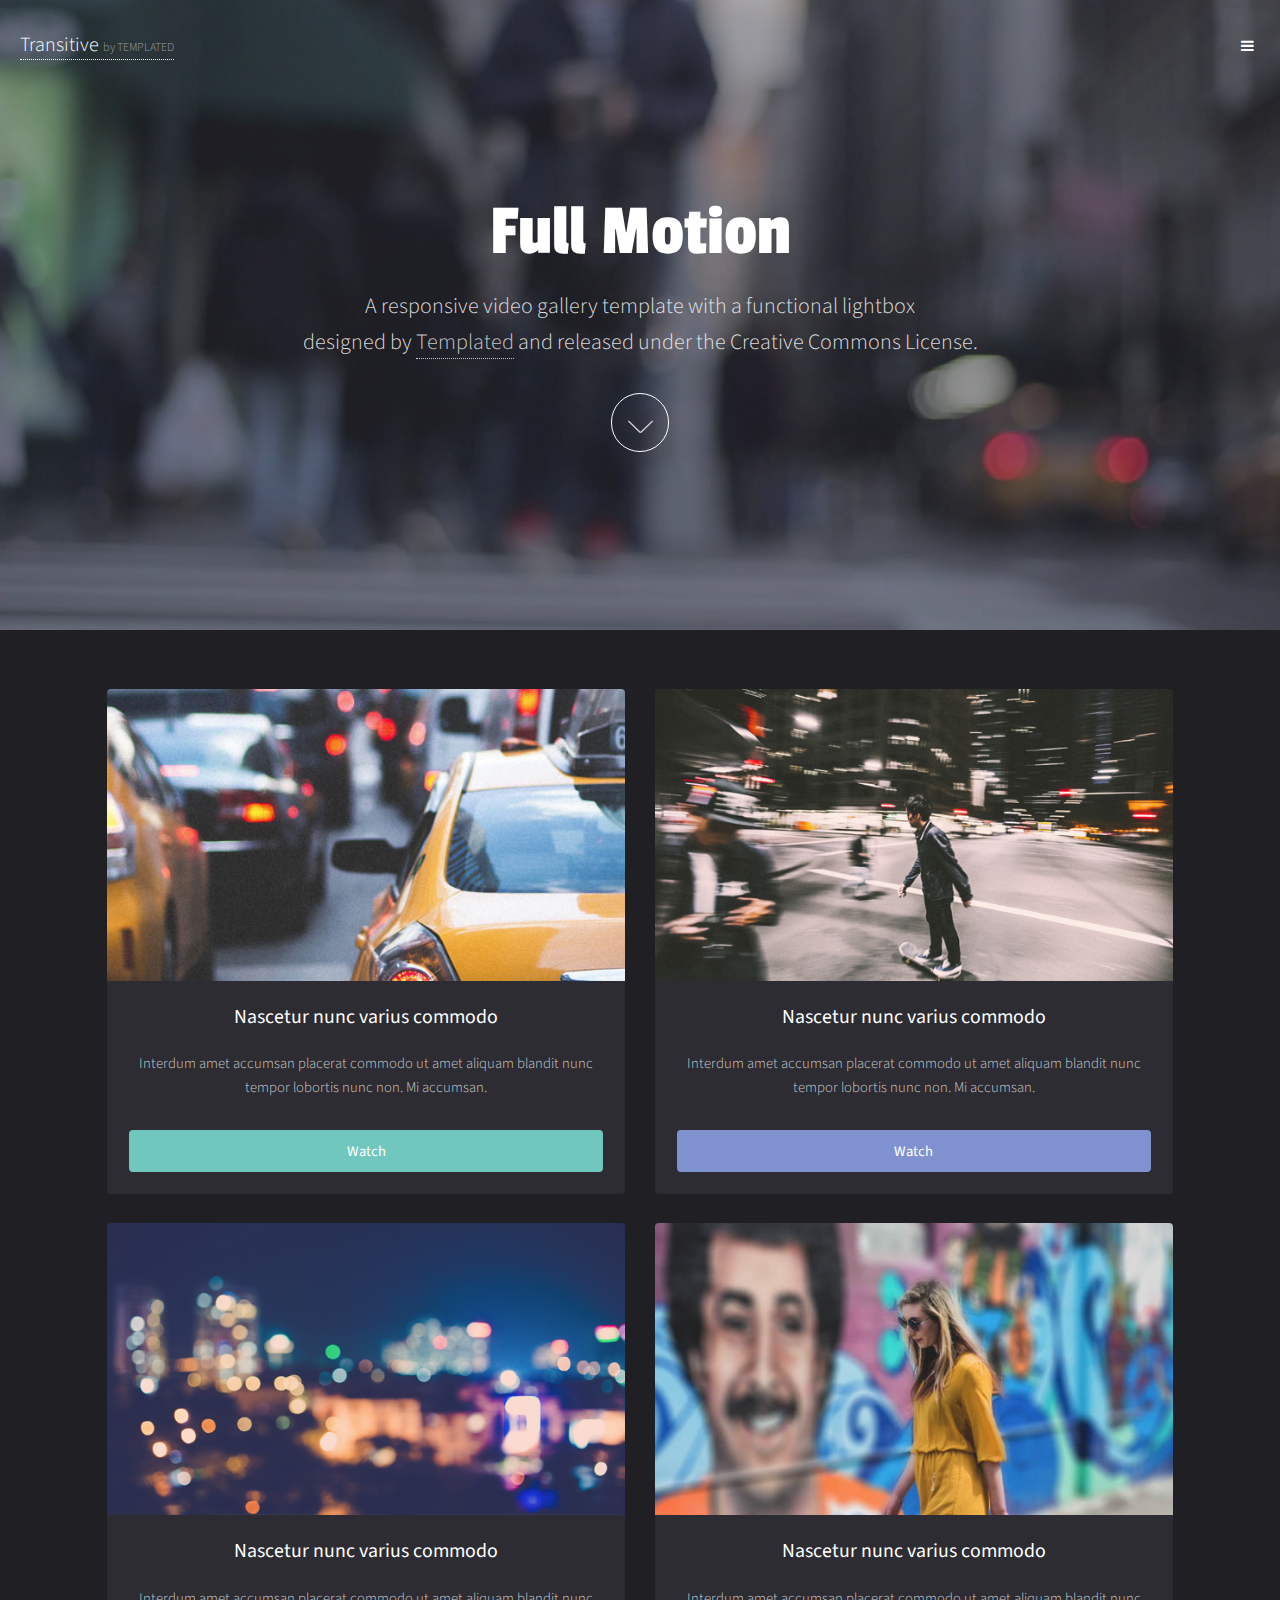
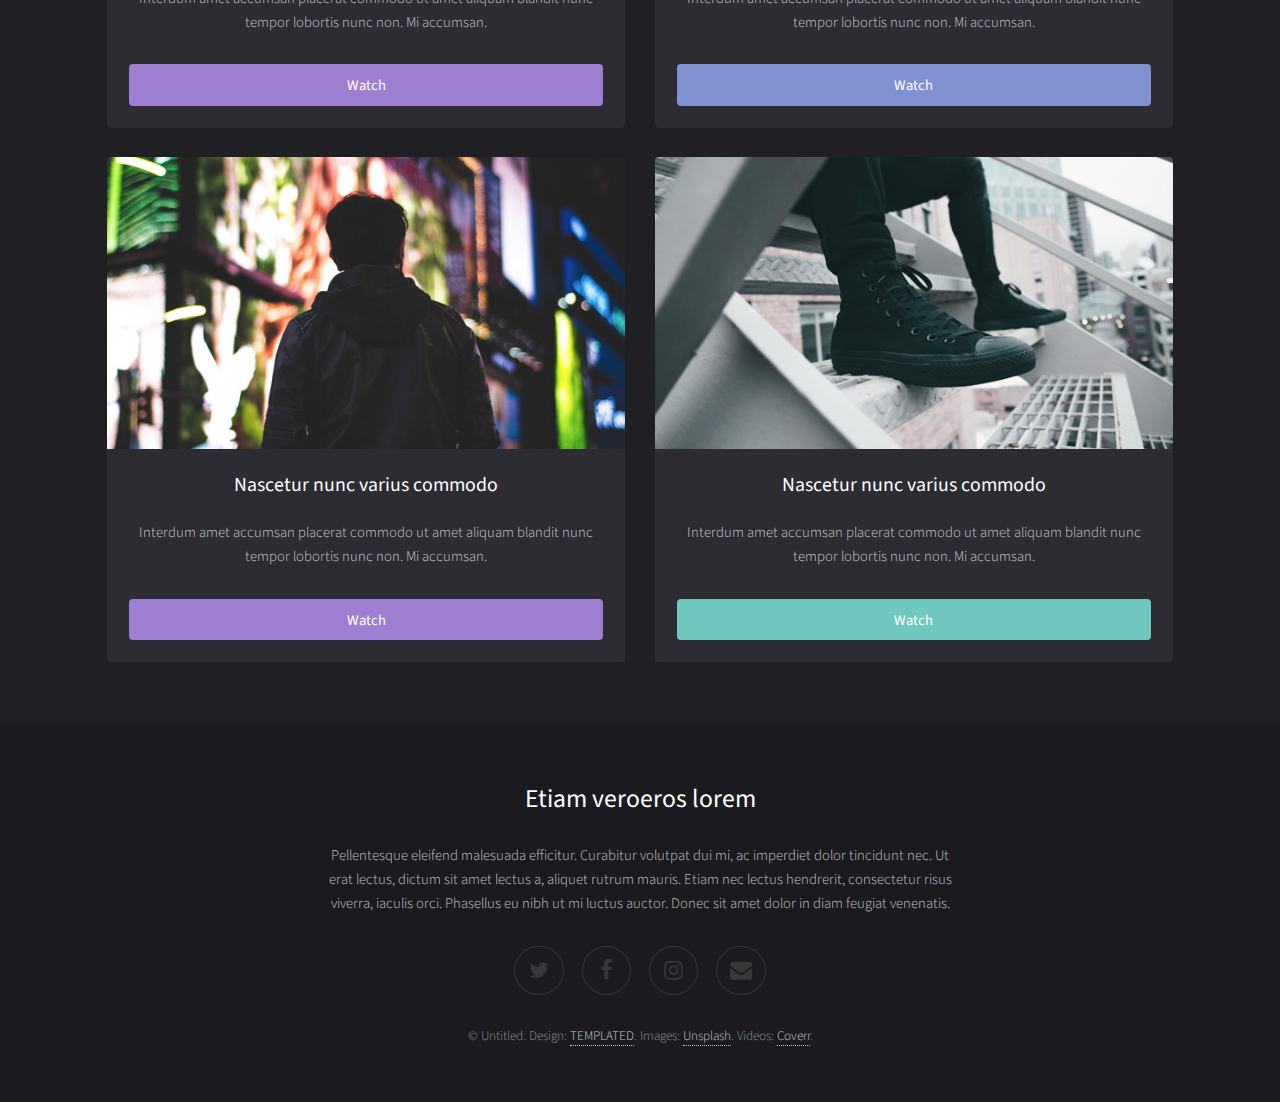
<file: index_g.html>
<!DOCTYPE HTML>
<!--
	Full Motion by TEMPLATED
	templated.co @templatedco
	Released for free under the Creative Commons Attribution 3.0 license (templated.co/license)
-->
<html>

<head>
    <title>Full Motion</title>
    <meta charset="utf-8" />
    <meta name="viewport" content="width=device-width, initial-scale=1" />
    <link rel="stylesheet" href="assets/css/main_g.css" />
</head>

<body id="top">
    <!-- Header -->
    <header id="header" class="alt">
        <div class="logo"><a href="index.html">Transitive <span>by TEMPLATED</span></a></div>
        <a href="#menu" class="toggle"><span>Menu</span></a>
    </header>

    <!-- Nav -->
    <nav id="menu">
        <ul class="links">
            <li><a href="index.html">Home</a></li>
            <li><a href="generic.html">Generic</a></li>
            <li><a href="index_g.html">Elements</a></li>
        </ul>
    </nav>
    <!-- Banner -->
    <!--
				To use a video as your background, set data-video to the name of your video without
				its extension (eg. images/banner). Your video must be available in both .mp4 and .webm
				formats to work correctly.
			-->
    <section id="banner" data-video="images/banner">
        <div class="inner">
            <header>
                <h1>Full Motion</h1>
                <p>A responsive video gallery template with a functional lightbox<br /> designed by <a href="https://templated.co/">Templated</a> and released under the Creative Commons License.</p>
            </header>
            <a href="#main" class="more">Learn More</a>
        </div>
    </section>

    <!-- Main -->
    <div id="main">
        <div class="inner">

            <!-- Boxes -->
            <div class="thumbnails">

                <div class="box">
                    <a href="https://youtu.be/s6zR2T9vn2c" class="image fit"><img src="images/pic01_1.jpg" alt="" /></a>
                    <div class="inner">
                        <h3>Nascetur nunc varius commodo</h3>
                        <p>Interdum amet accumsan placerat commodo ut amet aliquam blandit nunc tempor lobortis nunc non. Mi accumsan.</p>
                        <a href="https://youtu.be/s6zR2T9vn2c" class="button fit" data-poptrox="youtube,800x400">Watch</a>
                    </div>
                </div>

                <div class="box">
                    <a href="https://youtu.be/s6zR2T9vn2c" class="image fit"><img src="images/pic02_1.jpg" alt="" /></a>
                    <div class="inner">
                        <h3>Nascetur nunc varius commodo</h3>
                        <p>Interdum amet accumsan placerat commodo ut amet aliquam blandit nunc tempor lobortis nunc non. Mi accumsan.</p>
                        <a href="https://youtu.be/s6zR2T9vn2c" class="button style2 fit" data-poptrox="youtube,800x400">Watch</a>
                    </div>
                </div>

                <div class="box">
                    <a href="https://youtu.be/s6zR2T9vn2c" class="image fit"><img src="images/pic03_1.jpg" alt="" /></a>
                    <div class="inner">
                        <h3>Nascetur nunc varius commodo</h3>
                        <p>Interdum amet accumsan placerat commodo ut amet aliquam blandit nunc tempor lobortis nunc non. Mi accumsan.</p>
                        <a href="https://youtu.be/s6zR2T9vn2c" class="button style3 fit" data-poptrox="youtube,800x400">Watch</a>
                    </div>
                </div>

                <div class="box">
                    <a href="https://youtu.be/s6zR2T9vn2c" class="image fit"><img src="images/pic04.jpg" alt="" /></a>
                    <div class="inner">
                        <h3>Nascetur nunc varius commodo</h3>
                        <p>Interdum amet accumsan placerat commodo ut amet aliquam blandit nunc tempor lobortis nunc non. Mi accumsan.</p>
                        <a href="https://youtu.be/s6zR2T9vn2c" class="button style2 fit" data-poptrox="youtube,800x400">Watch</a>
                    </div>
                </div>

                <div class="box">
                    <a href="https://youtu.be/s6zR2T9vn2c" class="image fit"><img src="images/pic05.jpg" alt="" /></a>
                    <div class="inner">
                        <h3>Nascetur nunc varius commodo</h3>
                        <p>Interdum amet accumsan placerat commodo ut amet aliquam blandit nunc tempor lobortis nunc non. Mi accumsan.</p>
                        <a href="https://youtu.be/s6zR2T9vn2c" class="button style3 fit" data-poptrox="youtube,800x400">Watch</a>
                    </div>
                </div>

                <div class="box">
                    <a href="https://youtu.be/s6zR2T9vn2c" class="image fit"><img src="images/pic06.jpg" alt="" /></a>
                    <div class="inner">
                        <h3>Nascetur nunc varius commodo</h3>
                        <p>Interdum amet accumsan placerat commodo ut amet aliquam blandit nunc tempor lobortis nunc non. Mi accumsan.</p>
                        <a href="https://youtu.be/s6zR2T9vn2c" class="button fit" data-poptrox="youtube,800x400">Watch</a>
                    </div>
                </div>

            </div>

        </div>
    </div>

    <!-- Footer -->
    <footer id="footer">
        <div class="inner">
            <h2>Etiam veroeros lorem</h2>
            <p>Pellentesque eleifend malesuada efficitur. Curabitur volutpat dui mi, ac imperdiet dolor tincidunt nec. Ut erat lectus, dictum sit amet lectus a, aliquet rutrum mauris. Etiam nec lectus hendrerit, consectetur risus viverra, iaculis orci. Phasellus
                eu nibh ut mi luctus auctor. Donec sit amet dolor in diam feugiat venenatis. </p>

            <ul class="icons">
                <li><a href="#" class="icon fa-twitter"><span class="label">Twitter</span></a></li>
                <li><a href="#" class="icon fa-facebook"><span class="label">Facebook</span></a></li>
                <li><a href="#" class="icon fa-instagram"><span class="label">Instagram</span></a></li>
                <li><a href="#" class="icon fa-envelope"><span class="label">Email</span></a></li>
            </ul>
            <p class="copyright">&copy; Untitled. Design: <a href="https://templated.co">TEMPLATED</a>. Images: <a href="https://unsplash.com/">Unsplash</a>. Videos: <a href="http://coverr.co/">Coverr</a>.</p>
        </div>
    </footer>

    <!-- Scripts -->
    <script src="assets/js/jquery.min.js"></script>
    <script src="assets/js/jquery.scrolly.min.js"></script>
    <script src="assets/js/jquery.scrollex.min.js"></script>
    <script src="assets/js/jquery.poptrox.min.js"></script>
    <script src="assets/js/skel.min.js"></script>
    <script src="assets/js/util.js"></script>
    <script src="assets/js/main_g.js"></script>

</body>

</html>
</file>
<file: assets/css/main.css>
@charset "UTF-8";
@import url(font-awesome.min.css);
@import url("https://fonts.googleapis.com/css?family=Taviraj:300,400,700,300i,400i,700i");

/*
	Transitive by TEMPLATED
	templated.co @templatedco
	Released for free under the Creative Commons Attribution 3.0 license (templated.co/license)
*/


/* Reset */

html,
body,
div,
span,
applet,
object,
iframe,
h1,
h2,
h3,
h4,
h5,
h6,
p,
blockquote,
pre,
a,
abbr,
acronym,
address,
big,
cite,
code,
del,
dfn,
em,
img,
ins,
kbd,
q,
s,
samp,
small,
strike,
strong,
sub,
sup,
tt,
var,
b,
u,
i,
center,
dl,
dt,
dd,
ol,
ul,
li,
fieldset,
form,
label,
legend,
table,
caption,
tbody,
tfoot,
thead,
tr,
th,
td,
article,
aside,
canvas,
details,
embed,
figure,
figcaption,
footer,
header,
hgroup,
menu,
nav,
output,
ruby,
section,
summary,
time,
mark,
audio,
video {
    margin: 0;
    padding: 0;
    border: 0;
    font-size: 100%;
    font: inherit;
    vertical-align: baseline;
}

article,
aside,
details,
figcaption,
figure,
footer,
header,
hgroup,
menu,
nav,
section {
    display: block;
}

body {
    line-height: 1;
}

ol,
ul {
    list-style: none;
}

blockquote,
q {
    quotes: none;
}

blockquote:before,
blockquote:after,
q:before,
q:after {
    content: '';
    content: none;
}

table {
    border-collapse: collapse;
    border-spacing: 0;
}

body {
    -webkit-text-size-adjust: none;
}


/* Box Model */

*,
*:before,
*:after {
    -moz-box-sizing: border-box;
    -webkit-box-sizing: border-box;
    box-sizing: border-box;
}


/* Containers */

.container {
    margin-left: auto;
    margin-right: auto;
}

.container.\31 25\25 {
    width: 100%;
    max-width: 100rem;
    min-width: 80rem;
}

.container.\37 5\25 {
    width: 60rem;
}

.container.\35 0\25 {
    width: 40rem;
}

.container.\32 5\25 {
    width: 20rem;
}

.container {
    width: 80rem;
}

@media screen and (max-width: 1680px) {
    .container.\31 25\25 {
        width: 100%;
        max-width: 100rem;
        min-width: 80rem;
    }
    .container.\37 5\25 {
        width: 60rem;
    }
    .container.\35 0\25 {
        width: 40rem;
    }
    .container.\32 5\25 {
        width: 20rem;
    }
    .container {
        width: 80rem;
    }
}

@media screen and (max-width: 1280px) {
    .container.\31 25\25 {
        width: 100%;
        max-width: 81.25rem;
        min-width: 65rem;
    }
    .container.\37 5\25 {
        width: 48.75rem;
    }
    .container.\35 0\25 {
        width: 32.5rem;
    }
    .container.\32 5\25 {
        width: 16.25rem;
    }
    .container {
        width: 65rem;
    }
}

@media screen and (max-width: 980px) {
    .container.\31 25\25 {
        width: 100%;
        max-width: 112.5%;
        min-width: 90%;
    }
    .container.\37 5\25 {
        width: 67.5%;
    }
    .container.\35 0\25 {
        width: 45%;
    }
    .container.\32 5\25 {
        width: 22.5%;
    }
    .container {
        width: 90%;
    }
}

@media screen and (max-width: 736px) {
    .container.\31 25\25 {
        width: 100%;
        max-width: 112.5%;
        min-width: 90%;
    }
    .container.\37 5\25 {
        width: 67.5%;
    }
    .container.\35 0\25 {
        width: 45%;
    }
    .container.\32 5\25 {
        width: 22.5%;
    }
    .container {
        width: 90% !important;
    }
}

@media screen and (max-width: 480px) {
    .container.\31 25\25 {
        width: 100%;
        max-width: 112.5%;
        min-width: 90%;
    }
    .container.\37 5\25 {
        width: 67.5%;
    }
    .container.\35 0\25 {
        width: 45%;
    }
    .container.\32 5\25 {
        width: 22.5%;
    }
    .container {
        width: 90% !important;
    }
}


/* Grid */

.row {
    border-bottom: solid 1px transparent;
    -moz-box-sizing: border-box;
    -webkit-box-sizing: border-box;
    box-sizing: border-box;
}

.row>* {
    float: left;
    -moz-box-sizing: border-box;
    -webkit-box-sizing: border-box;
    box-sizing: border-box;
}

.row:after,
.row:before {
    content: '';
    display: block;
    clear: both;
    height: 0;
}

.row.uniform>*> :first-child {
    margin-top: 0;
}

.row.uniform>*> :last-child {
    margin-bottom: 0;
}

.row.\30 \25>* {
    padding: 0 0 0 0rem;
}

.row.\30 \25 {
    margin: 0 0 -1px 0rem;
}

.row.uniform.\30 \25>* {
    padding: 0rem 0 0 0rem;
}

.row.uniform.\30 \25 {
    margin: 0rem 0 -1px 0rem;
}

.row>* {
    padding: 0 0 0 2rem;
}

.row {
    margin: 0 0 -1px -2rem;
}

.row.uniform>* {
    padding: 2rem 0 0 2rem;
}

.row.uniform {
    margin: -2rem 0 -1px -2rem;
}

.row.\32 00\25>* {
    padding: 0 0 0 4rem;
}

.row.\32 00\25 {
    margin: 0 0 -1px -4rem;
}

.row.uniform.\32 00\25>* {
    padding: 4rem 0 0 4rem;
}

.row.uniform.\32 00\25 {
    margin: -4rem 0 -1px -4rem;
}

.row.\31 50\25>* {
    padding: 0 0 0 3rem;
}

.row.\31 50\25 {
    margin: 0 0 -1px -3rem;
}

.row.uniform.\31 50\25>* {
    padding: 3rem 0 0 3rem;
}

.row.uniform.\31 50\25 {
    margin: -3rem 0 -1px -3rem;
}

.row.\35 0\25>* {
    padding: 0 0 0 1rem;
}

.row.\35 0\25 {
    margin: 0 0 -1px -1rem;
}

.row.uniform.\35 0\25>* {
    padding: 1rem 0 0 1rem;
}

.row.uniform.\35 0\25 {
    margin: -1rem 0 -1px -1rem;
}

.row.\32 5\25>* {
    padding: 0 0 0 0.5rem;
}

.row.\32 5\25 {
    margin: 0 0 -1px -0.5rem;
}

.row.uniform.\32 5\25>* {
    padding: 0.5rem 0 0 0.5rem;
}

.row.uniform.\32 5\25 {
    margin: -0.5rem 0 -1px -0.5rem;
}

.\31 2u,
.\31 2u\24 {
    width: 100%;
    clear: none;
    margin-left: 0;
}

.\31 1u,
.\31 1u\24 {
    width: 91.6666666667%;
    clear: none;
    margin-left: 0;
}

.\31 0u,
.\31 0u\24 {
    width: 83.3333333333%;
    clear: none;
    margin-left: 0;
}

.\39 u,
.\39 u\24 {
    width: 75%;
    clear: none;
    margin-left: 0;
}

.\38 u,
.\38 u\24 {
    width: 66.6666666667%;
    clear: none;
    margin-left: 0;
}

.\37 u,
.\37 u\24 {
    width: 58.3333333333%;
    clear: none;
    margin-left: 0;
}

.\36 u,
.\36 u\24 {
    width: 50%;
    clear: none;
    margin-left: 0;
}

.\35 u,
.\35 u\24 {
    width: 41.6666666667%;
    clear: none;
    margin-left: 0;
}

.\34 u,
.\34 u\24 {
    width: 33.3333333333%;
    clear: none;
    margin-left: 0;
}

.\33 u,
.\33 u\24 {
    width: 25%;
    clear: none;
    margin-left: 0;
}

.\32 u,
.\32 u\24 {
    width: 16.6666666667%;
    clear: none;
    margin-left: 0;
}

.\31 u,
.\31 u\24 {
    width: 8.3333333333%;
    clear: none;
    margin-left: 0;
}

.\31 2u\24+*,
.\31 1u\24+*,
.\31 0u\24+*,
.\39 u\24+*,
.\38 u\24+*,
.\37 u\24+*,
.\36 u\24+*,
.\35 u\24+*,
.\34 u\24+*,
.\33 u\24+*,
.\32 u\24+*,
.\31 u\24+* {
    clear: left;
}

.\-11u {
    margin-left: 91.66667%;
}

.\-10u {
    margin-left: 83.33333%;
}

.\-9u {
    margin-left: 75%;
}

.\-8u {
    margin-left: 66.66667%;
}

.\-7u {
    margin-left: 58.33333%;
}

.\-6u {
    margin-left: 50%;
}

.\-5u {
    margin-left: 41.66667%;
}

.\-4u {
    margin-left: 33.33333%;
}

.\-3u {
    margin-left: 25%;
}

.\-2u {
    margin-left: 16.66667%;
}

.\-1u {
    margin-left: 8.33333%;
}

@media screen and (max-width: 1680px) {
    .row>* {
        padding: 0 0 0 2rem;
    }
    .row {
        margin: 0 0 -1px -2rem;
    }
    .row.uniform>* {
        padding: 2rem 0 0 2rem;
    }
    .row.uniform {
        margin: -2rem 0 -1px -2rem;
    }
    .row.\32 00\25>* {
        padding: 0 0 0 4rem;
    }
    .row.\32 00\25 {
        margin: 0 0 -1px -4rem;
    }
    .row.uniform.\32 00\25>* {
        padding: 4rem 0 0 4rem;
    }
    .row.uniform.\32 00\25 {
        margin: -4rem 0 -1px -4rem;
    }
    .row.\31 50\25>* {
        padding: 0 0 0 3rem;
    }
    .row.\31 50\25 {
        margin: 0 0 -1px -3rem;
    }
    .row.uniform.\31 50\25>* {
        padding: 3rem 0 0 3rem;
    }
    .row.uniform.\31 50\25 {
        margin: -3rem 0 -1px -3rem;
    }
    .row.\35 0\25>* {
        padding: 0 0 0 1rem;
    }
    .row.\35 0\25 {
        margin: 0 0 -1px -1rem;
    }
    .row.uniform.\35 0\25>* {
        padding: 1rem 0 0 1rem;
    }
    .row.uniform.\35 0\25 {
        margin: -1rem 0 -1px -1rem;
    }
    .row.\32 5\25>* {
        padding: 0 0 0 0.5rem;
    }
    .row.\32 5\25 {
        margin: 0 0 -1px -0.5rem;
    }
    .row.uniform.\32 5\25>* {
        padding: 0.5rem 0 0 0.5rem;
    }
    .row.uniform.\32 5\25 {
        margin: -0.5rem 0 -1px -0.5rem;
    }
    .\31 2u\28xlarge\29,
    .\31 2u\24\28xlarge\29 {
        width: 100%;
        clear: none;
        margin-left: 0;
    }
    .\31 1u\28xlarge\29,
    .\31 1u\24\28xlarge\29 {
        width: 91.6666666667%;
        clear: none;
        margin-left: 0;
    }
    .\31 0u\28xlarge\29,
    .\31 0u\24\28xlarge\29 {
        width: 83.3333333333%;
        clear: none;
        margin-left: 0;
    }
    .\39 u\28xlarge\29,
    .\39 u\24\28xlarge\29 {
        width: 75%;
        clear: none;
        margin-left: 0;
    }
    .\38 u\28xlarge\29,
    .\38 u\24\28xlarge\29 {
        width: 66.6666666667%;
        clear: none;
        margin-left: 0;
    }
    .\37 u\28xlarge\29,
    .\37 u\24\28xlarge\29 {
        width: 58.3333333333%;
        clear: none;
        margin-left: 0;
    }
    .\36 u\28xlarge\29,
    .\36 u\24\28xlarge\29 {
        width: 50%;
        clear: none;
        margin-left: 0;
    }
    .\35 u\28xlarge\29,
    .\35 u\24\28xlarge\29 {
        width: 41.6666666667%;
        clear: none;
        margin-left: 0;
    }
    .\34 u\28xlarge\29,
    .\34 u\24\28xlarge\29 {
        width: 33.3333333333%;
        clear: none;
        margin-left: 0;
    }
    .\33 u\28xlarge\29,
    .\33 u\24\28xlarge\29 {
        width: 25%;
        clear: none;
        margin-left: 0;
    }
    .\32 u\28xlarge\29,
    .\32 u\24\28xlarge\29 {
        width: 16.6666666667%;
        clear: none;
        margin-left: 0;
    }
    .\31 u\28xlarge\29,
    .\31 u\24\28xlarge\29 {
        width: 8.3333333333%;
        clear: none;
        margin-left: 0;
    }
    .\31 2u\24\28xlarge\29+*,
    .\31 1u\24\28xlarge\29+*,
    .\31 0u\24\28xlarge\29+*,
    .\39 u\24\28xlarge\29+*,
    .\38 u\24\28xlarge\29+*,
    .\37 u\24\28xlarge\29+*,
    .\36 u\24\28xlarge\29+*,
    .\35 u\24\28xlarge\29+*,
    .\34 u\24\28xlarge\29+*,
    .\33 u\24\28xlarge\29+*,
    .\32 u\24\28xlarge\29+*,
    .\31 u\24\28xlarge\29+* {
        clear: left;
    }
    .\-11u\28xlarge\29 {
        margin-left: 91.66667%;
    }
    .\-10u\28xlarge\29 {
        margin-left: 83.33333%;
    }
    .\-9u\28xlarge\29 {
        margin-left: 75%;
    }
    .\-8u\28xlarge\29 {
        margin-left: 66.66667%;
    }
    .\-7u\28xlarge\29 {
        margin-left: 58.33333%;
    }
    .\-6u\28xlarge\29 {
        margin-left: 50%;
    }
    .\-5u\28xlarge\29 {
        margin-left: 41.66667%;
    }
    .\-4u\28xlarge\29 {
        margin-left: 33.33333%;
    }
    .\-3u\28xlarge\29 {
        margin-left: 25%;
    }
    .\-2u\28xlarge\29 {
        margin-left: 16.66667%;
    }
    .\-1u\28xlarge\29 {
        margin-left: 8.33333%;
    }
}

@media screen and (max-width: 1280px) {
    .row>* {
        padding: 0 0 0 1.5rem;
    }
    .row {
        margin: 0 0 -1px -1.5rem;
    }
    .row.uniform>* {
        padding: 1.5rem 0 0 1.5rem;
    }
    .row.uniform {
        margin: -1.5rem 0 -1px -1.5rem;
    }
    .row.\32 00\25>* {
        padding: 0 0 0 3rem;
    }
    .row.\32 00\25 {
        margin: 0 0 -1px -3rem;
    }
    .row.uniform.\32 00\25>* {
        padding: 3rem 0 0 3rem;
    }
    .row.uniform.\32 00\25 {
        margin: -3rem 0 -1px -3rem;
    }
    .row.\31 50\25>* {
        padding: 0 0 0 2.25rem;
    }
    .row.\31 50\25 {
        margin: 0 0 -1px -2.25rem;
    }
    .row.uniform.\31 50\25>* {
        padding: 2.25rem 0 0 2.25rem;
    }
    .row.uniform.\31 50\25 {
        margin: -2.25rem 0 -1px -2.25rem;
    }
    .row.\35 0\25>* {
        padding: 0 0 0 0.75rem;
    }
    .row.\35 0\25 {
        margin: 0 0 -1px -0.75rem;
    }
    .row.uniform.\35 0\25>* {
        padding: 0.75rem 0 0 0.75rem;
    }
    .row.uniform.\35 0\25 {
        margin: -0.75rem 0 -1px -0.75rem;
    }
    .row.\32 5\25>* {
        padding: 0 0 0 0.375rem;
    }
    .row.\32 5\25 {
        margin: 0 0 -1px -0.375rem;
    }
    .row.uniform.\32 5\25>* {
        padding: 0.375rem 0 0 0.375rem;
    }
    .row.uniform.\32 5\25 {
        margin: -0.375rem 0 -1px -0.375rem;
    }
    .\31 2u\28large\29,
    .\31 2u\24\28large\29 {
        width: 100%;
        clear: none;
        margin-left: 0;
    }
    .\31 1u\28large\29,
    .\31 1u\24\28large\29 {
        width: 91.6666666667%;
        clear: none;
        margin-left: 0;
    }
    .\31 0u\28large\29,
    .\31 0u\24\28large\29 {
        width: 83.3333333333%;
        clear: none;
        margin-left: 0;
    }
    .\39 u\28large\29,
    .\39 u\24\28large\29 {
        width: 75%;
        clear: none;
        margin-left: 0;
    }
    .\38 u\28large\29,
    .\38 u\24\28large\29 {
        width: 66.6666666667%;
        clear: none;
        margin-left: 0;
    }
    .\37 u\28large\29,
    .\37 u\24\28large\29 {
        width: 58.3333333333%;
        clear: none;
        margin-left: 0;
    }
    .\36 u\28large\29,
    .\36 u\24\28large\29 {
        width: 50%;
        clear: none;
        margin-left: 0;
    }
    .\35 u\28large\29,
    .\35 u\24\28large\29 {
        width: 41.6666666667%;
        clear: none;
        margin-left: 0;
    }
    .\34 u\28large\29,
    .\34 u\24\28large\29 {
        width: 33.3333333333%;
        clear: none;
        margin-left: 0;
    }
    .\33 u\28large\29,
    .\33 u\24\28large\29 {
        width: 25%;
        clear: none;
        margin-left: 0;
    }
    .\32 u\28large\29,
    .\32 u\24\28large\29 {
        width: 16.6666666667%;
        clear: none;
        margin-left: 0;
    }
    .\31 u\28large\29,
    .\31 u\24\28large\29 {
        width: 8.3333333333%;
        clear: none;
        margin-left: 0;
    }
    .\31 2u\24\28large\29+*,
    .\31 1u\24\28large\29+*,
    .\31 0u\24\28large\29+*,
    .\39 u\24\28large\29+*,
    .\38 u\24\28large\29+*,
    .\37 u\24\28large\29+*,
    .\36 u\24\28large\29+*,
    .\35 u\24\28large\29+*,
    .\34 u\24\28large\29+*,
    .\33 u\24\28large\29+*,
    .\32 u\24\28large\29+*,
    .\31 u\24\28large\29+* {
        clear: left;
    }
    .\-11u\28large\29 {
        margin-left: 91.66667%;
    }
    .\-10u\28large\29 {
        margin-left: 83.33333%;
    }
    .\-9u\28large\29 {
        margin-left: 75%;
    }
    .\-8u\28large\29 {
        margin-left: 66.66667%;
    }
    .\-7u\28large\29 {
        margin-left: 58.33333%;
    }
    .\-6u\28large\29 {
        margin-left: 50%;
    }
    .\-5u\28large\29 {
        margin-left: 41.66667%;
    }
    .\-4u\28large\29 {
        margin-left: 33.33333%;
    }
    .\-3u\28large\29 {
        margin-left: 25%;
    }
    .\-2u\28large\29 {
        margin-left: 16.66667%;
    }
    .\-1u\28large\29 {
        margin-left: 8.33333%;
    }
}

@media screen and (max-width: 980px) {
    .row>* {
        padding: 0 0 0 1.5rem;
    }
    .row {
        margin: 0 0 -1px -1.5rem;
    }
    .row.uniform>* {
        padding: 1.5rem 0 0 1.5rem;
    }
    .row.uniform {
        margin: -1.5rem 0 -1px -1.5rem;
    }
    .row.\32 00\25>* {
        padding: 0 0 0 3rem;
    }
    .row.\32 00\25 {
        margin: 0 0 -1px -3rem;
    }
    .row.uniform.\32 00\25>* {
        padding: 3rem 0 0 3rem;
    }
    .row.uniform.\32 00\25 {
        margin: -3rem 0 -1px -3rem;
    }
    .row.\31 50\25>* {
        padding: 0 0 0 2.25rem;
    }
    .row.\31 50\25 {
        margin: 0 0 -1px -2.25rem;
    }
    .row.uniform.\31 50\25>* {
        padding: 2.25rem 0 0 2.25rem;
    }
    .row.uniform.\31 50\25 {
        margin: -2.25rem 0 -1px -2.25rem;
    }
    .row.\35 0\25>* {
        padding: 0 0 0 0.75rem;
    }
    .row.\35 0\25 {
        margin: 0 0 -1px -0.75rem;
    }
    .row.uniform.\35 0\25>* {
        padding: 0.75rem 0 0 0.75rem;
    }
    .row.uniform.\35 0\25 {
        margin: -0.75rem 0 -1px -0.75rem;
    }
    .row.\32 5\25>* {
        padding: 0 0 0 0.375rem;
    }
    .row.\32 5\25 {
        margin: 0 0 -1px -0.375rem;
    }
    .row.uniform.\32 5\25>* {
        padding: 0.375rem 0 0 0.375rem;
    }
    .row.uniform.\32 5\25 {
        margin: -0.375rem 0 -1px -0.375rem;
    }
    .\31 2u\28medium\29,
    .\31 2u\24\28medium\29 {
        width: 100%;
        clear: none;
        margin-left: 0;
    }
    .\31 1u\28medium\29,
    .\31 1u\24\28medium\29 {
        width: 91.6666666667%;
        clear: none;
        margin-left: 0;
    }
    .\31 0u\28medium\29,
    .\31 0u\24\28medium\29 {
        width: 83.3333333333%;
        clear: none;
        margin-left: 0;
    }
    .\39 u\28medium\29,
    .\39 u\24\28medium\29 {
        width: 75%;
        clear: none;
        margin-left: 0;
    }
    .\38 u\28medium\29,
    .\38 u\24\28medium\29 {
        width: 66.6666666667%;
        clear: none;
        margin-left: 0;
    }
    .\37 u\28medium\29,
    .\37 u\24\28medium\29 {
        width: 58.3333333333%;
        clear: none;
        margin-left: 0;
    }
    .\36 u\28medium\29,
    .\36 u\24\28medium\29 {
        width: 50%;
        clear: none;
        margin-left: 0;
    }
    .\35 u\28medium\29,
    .\35 u\24\28medium\29 {
        width: 41.6666666667%;
        clear: none;
        margin-left: 0;
    }
    .\34 u\28medium\29,
    .\34 u\24\28medium\29 {
        width: 33.3333333333%;
        clear: none;
        margin-left: 0;
    }
    .\33 u\28medium\29,
    .\33 u\24\28medium\29 {
        width: 25%;
        clear: none;
        margin-left: 0;
    }
    .\32 u\28medium\29,
    .\32 u\24\28medium\29 {
        width: 16.6666666667%;
        clear: none;
        margin-left: 0;
    }
    .\31 u\28medium\29,
    .\31 u\24\28medium\29 {
        width: 8.3333333333%;
        clear: none;
        margin-left: 0;
    }
    .\31 2u\24\28medium\29+*,
    .\31 1u\24\28medium\29+*,
    .\31 0u\24\28medium\29+*,
    .\39 u\24\28medium\29+*,
    .\38 u\24\28medium\29+*,
    .\37 u\24\28medium\29+*,
    .\36 u\24\28medium\29+*,
    .\35 u\24\28medium\29+*,
    .\34 u\24\28medium\29+*,
    .\33 u\24\28medium\29+*,
    .\32 u\24\28medium\29+*,
    .\31 u\24\28medium\29+* {
        clear: left;
    }
    .\-11u\28medium\29 {
        margin-left: 91.66667%;
    }
    .\-10u\28medium\29 {
        margin-left: 83.33333%;
    }
    .\-9u\28medium\29 {
        margin-left: 75%;
    }
    .\-8u\28medium\29 {
        margin-left: 66.66667%;
    }
    .\-7u\28medium\29 {
        margin-left: 58.33333%;
    }
    .\-6u\28medium\29 {
        margin-left: 50%;
    }
    .\-5u\28medium\29 {
        margin-left: 41.66667%;
    }
    .\-4u\28medium\29 {
        margin-left: 33.33333%;
    }
    .\-3u\28medium\29 {
        margin-left: 25%;
    }
    .\-2u\28medium\29 {
        margin-left: 16.66667%;
    }
    .\-1u\28medium\29 {
        margin-left: 8.33333%;
    }
}

@media screen and (max-width: 736px) {
    .row>* {
        padding: 0 0 0 1.25rem;
    }
    .row {
        margin: 0 0 -1px -1.25rem;
    }
    .row.uniform>* {
        padding: 1.25rem 0 0 1.25rem;
    }
    .row.uniform {
        margin: -1.25rem 0 -1px -1.25rem;
    }
    .row.\32 00\25>* {
        padding: 0 0 0 2.5rem;
    }
    .row.\32 00\25 {
        margin: 0 0 -1px -2.5rem;
    }
    .row.uniform.\32 00\25>* {
        padding: 2.5rem 0 0 2.5rem;
    }
    .row.uniform.\32 00\25 {
        margin: -2.5rem 0 -1px -2.5rem;
    }
    .row.\31 50\25>* {
        padding: 0 0 0 1.875rem;
    }
    .row.\31 50\25 {
        margin: 0 0 -1px -1.875rem;
    }
    .row.uniform.\31 50\25>* {
        padding: 1.875rem 0 0 1.875rem;
    }
    .row.uniform.\31 50\25 {
        margin: -1.875rem 0 -1px -1.875rem;
    }
    .row.\35 0\25>* {
        padding: 0 0 0 0.625rem;
    }
    .row.\35 0\25 {
        margin: 0 0 -1px -0.625rem;
    }
    .row.uniform.\35 0\25>* {
        padding: 0.625rem 0 0 0.625rem;
    }
    .row.uniform.\35 0\25 {
        margin: -0.625rem 0 -1px -0.625rem;
    }
    .row.\32 5\25>* {
        padding: 0 0 0 0.3125rem;
    }
    .row.\32 5\25 {
        margin: 0 0 -1px -0.3125rem;
    }
    .row.uniform.\32 5\25>* {
        padding: 0.3125rem 0 0 0.3125rem;
    }
    .row.uniform.\32 5\25 {
        margin: -0.3125rem 0 -1px -0.3125rem;
    }
    .\31 2u\28small\29,
    .\31 2u\24\28small\29 {
        width: 100%;
        clear: none;
        margin-left: 0;
    }
    .\31 1u\28small\29,
    .\31 1u\24\28small\29 {
        width: 91.6666666667%;
        clear: none;
        margin-left: 0;
    }
    .\31 0u\28small\29,
    .\31 0u\24\28small\29 {
        width: 83.3333333333%;
        clear: none;
        margin-left: 0;
    }
    .\39 u\28small\29,
    .\39 u\24\28small\29 {
        width: 75%;
        clear: none;
        margin-left: 0;
    }
    .\38 u\28small\29,
    .\38 u\24\28small\29 {
        width: 66.6666666667%;
        clear: none;
        margin-left: 0;
    }
    .\37 u\28small\29,
    .\37 u\24\28small\29 {
        width: 58.3333333333%;
        clear: none;
        margin-left: 0;
    }
    .\36 u\28small\29,
    .\36 u\24\28small\29 {
        width: 50%;
        clear: none;
        margin-left: 0;
    }
    .\35 u\28small\29,
    .\35 u\24\28small\29 {
        width: 41.6666666667%;
        clear: none;
        margin-left: 0;
    }
    .\34 u\28small\29,
    .\34 u\24\28small\29 {
        width: 33.3333333333%;
        clear: none;
        margin-left: 0;
    }
    .\33 u\28small\29,
    .\33 u\24\28small\29 {
        width: 25%;
        clear: none;
        margin-left: 0;
    }
    .\32 u\28small\29,
    .\32 u\24\28small\29 {
        width: 16.6666666667%;
        clear: none;
        margin-left: 0;
    }
    .\31 u\28small\29,
    .\31 u\24\28small\29 {
        width: 8.3333333333%;
        clear: none;
        margin-left: 0;
    }
    .\31 2u\24\28small\29+*,
    .\31 1u\24\28small\29+*,
    .\31 0u\24\28small\29+*,
    .\39 u\24\28small\29+*,
    .\38 u\24\28small\29+*,
    .\37 u\24\28small\29+*,
    .\36 u\24\28small\29+*,
    .\35 u\24\28small\29+*,
    .\34 u\24\28small\29+*,
    .\33 u\24\28small\29+*,
    .\32 u\24\28small\29+*,
    .\31 u\24\28small\29+* {
        clear: left;
    }
    .\-11u\28small\29 {
        margin-left: 91.66667%;
    }
    .\-10u\28small\29 {
        margin-left: 83.33333%;
    }
    .\-9u\28small\29 {
        margin-left: 75%;
    }
    .\-8u\28small\29 {
        margin-left: 66.66667%;
    }
    .\-7u\28small\29 {
        margin-left: 58.33333%;
    }
    .\-6u\28small\29 {
        margin-left: 50%;
    }
    .\-5u\28small\29 {
        margin-left: 41.66667%;
    }
    .\-4u\28small\29 {
        margin-left: 33.33333%;
    }
    .\-3u\28small\29 {
        margin-left: 25%;
    }
    .\-2u\28small\29 {
        margin-left: 16.66667%;
    }
    .\-1u\28small\29 {
        margin-left: 8.33333%;
    }
}

@media screen and (max-width: 480px) {
    .row>* {
        padding: 0 0 0 1.25rem;
    }
    .row {
        margin: 0 0 -1px -1.25rem;
    }
    .row.uniform>* {
        padding: 1.25rem 0 0 1.25rem;
    }
    .row.uniform {
        margin: -1.25rem 0 -1px -1.25rem;
    }
    .row.\32 00\25>* {
        padding: 0 0 0 2.5rem;
    }
    .row.\32 00\25 {
        margin: 0 0 -1px -2.5rem;
    }
    .row.uniform.\32 00\25>* {
        padding: 2.5rem 0 0 2.5rem;
    }
    .row.uniform.\32 00\25 {
        margin: -2.5rem 0 -1px -2.5rem;
    }
    .row.\31 50\25>* {
        padding: 0 0 0 1.875rem;
    }
    .row.\31 50\25 {
        margin: 0 0 -1px -1.875rem;
    }
    .row.uniform.\31 50\25>* {
        padding: 1.875rem 0 0 1.875rem;
    }
    .row.uniform.\31 50\25 {
        margin: -1.875rem 0 -1px -1.875rem;
    }
    .row.\35 0\25>* {
        padding: 0 0 0 0.625rem;
    }
    .row.\35 0\25 {
        margin: 0 0 -1px -0.625rem;
    }
    .row.uniform.\35 0\25>* {
        padding: 0.625rem 0 0 0.625rem;
    }
    .row.uniform.\35 0\25 {
        margin: -0.625rem 0 -1px -0.625rem;
    }
    .row.\32 5\25>* {
        padding: 0 0 0 0.3125rem;
    }
    .row.\32 5\25 {
        margin: 0 0 -1px -0.3125rem;
    }
    .row.uniform.\32 5\25>* {
        padding: 0.3125rem 0 0 0.3125rem;
    }
    .row.uniform.\32 5\25 {
        margin: -0.3125rem 0 -1px -0.3125rem;
    }
    .\31 2u\28xsmall\29,
    .\31 2u\24\28xsmall\29 {
        width: 100%;
        clear: none;
        margin-left: 0;
    }
    .\31 1u\28xsmall\29,
    .\31 1u\24\28xsmall\29 {
        width: 91.6666666667%;
        clear: none;
        margin-left: 0;
    }
    .\31 0u\28xsmall\29,
    .\31 0u\24\28xsmall\29 {
        width: 83.3333333333%;
        clear: none;
        margin-left: 0;
    }
    .\39 u\28xsmall\29,
    .\39 u\24\28xsmall\29 {
        width: 75%;
        clear: none;
        margin-left: 0;
    }
    .\38 u\28xsmall\29,
    .\38 u\24\28xsmall\29 {
        width: 66.6666666667%;
        clear: none;
        margin-left: 0;
    }
    .\37 u\28xsmall\29,
    .\37 u\24\28xsmall\29 {
        width: 58.3333333333%;
        clear: none;
        margin-left: 0;
    }
    .\36 u\28xsmall\29,
    .\36 u\24\28xsmall\29 {
        width: 50%;
        clear: none;
        margin-left: 0;
    }
    .\35 u\28xsmall\29,
    .\35 u\24\28xsmall\29 {
        width: 41.6666666667%;
        clear: none;
        margin-left: 0;
    }
    .\34 u\28xsmall\29,
    .\34 u\24\28xsmall\29 {
        width: 33.3333333333%;
        clear: none;
        margin-left: 0;
    }
    .\33 u\28xsmall\29,
    .\33 u\24\28xsmall\29 {
        width: 25%;
        clear: none;
        margin-left: 0;
    }
    .\32 u\28xsmall\29,
    .\32 u\24\28xsmall\29 {
        width: 16.6666666667%;
        clear: none;
        margin-left: 0;
    }
    .\31 u\28xsmall\29,
    .\31 u\24\28xsmall\29 {
        width: 8.3333333333%;
        clear: none;
        margin-left: 0;
    }
    .\31 2u\24\28xsmall\29+*,
    .\31 1u\24\28xsmall\29+*,
    .\31 0u\24\28xsmall\29+*,
    .\39 u\24\28xsmall\29+*,
    .\38 u\24\28xsmall\29+*,
    .\37 u\24\28xsmall\29+*,
    .\36 u\24\28xsmall\29+*,
    .\35 u\24\28xsmall\29+*,
    .\34 u\24\28xsmall\29+*,
    .\33 u\24\28xsmall\29+*,
    .\32 u\24\28xsmall\29+*,
    .\31 u\24\28xsmall\29+* {
        clear: left;
    }
    .\-11u\28xsmall\29 {
        margin-left: 91.66667%;
    }
    .\-10u\28xsmall\29 {
        margin-left: 83.33333%;
    }
    .\-9u\28xsmall\29 {
        margin-left: 75%;
    }
    .\-8u\28xsmall\29 {
        margin-left: 66.66667%;
    }
    .\-7u\28xsmall\29 {
        margin-left: 58.33333%;
    }
    .\-6u\28xsmall\29 {
        margin-left: 50%;
    }
    .\-5u\28xsmall\29 {
        margin-left: 41.66667%;
    }
    .\-4u\28xsmall\29 {
        margin-left: 33.33333%;
    }
    .\-3u\28xsmall\29 {
        margin-left: 25%;
    }
    .\-2u\28xsmall\29 {
        margin-left: 16.66667%;
    }
    .\-1u\28xsmall\29 {
        margin-left: 8.33333%;
    }
}


/* Basic */

@-ms-viewport {
    width: device-width;
}

body {
    -ms-overflow-style: scrollbar;
}

@media screen and (max-width: 480px) {
    html,
    body {
        min-width: 320px;
    }
}

body {
    background: #fff;
}

body.is-loading *,
body.is-loading *:before,
body.is-loading *:after {
    -moz-animation: none !important;
    -webkit-animation: none !important;
    -ms-animation: none !important;
    animation: none !important;
    -moz-transition: none !important;
    -webkit-transition: none !important;
    -ms-transition: none !important;
    transition: none !important;
}


/* Type */

html {
    font-size: 13pt;
}

@media screen and (max-width: 1680px) {
    html {
        font-size: 11pt;
    }
}

@media screen and (max-width: 1280px) {
    html {
        font-size: 11pt;
    }
}

@media screen and (max-width: 980px) {
    html {
        font-size: 12pt;
    }
}

@media screen and (max-width: 736px) {
    html {
        font-size: 12pt;
    }
}

@media screen and (max-width: 480px) {
    html {
        font-size: 12pt;
    }
}

body {
    background-color: #fff;
    color: #444;
}

body,
input,
select,
textarea {
    font-family: "Taviraj", serif;
    font-weight: 300;
    font-size: 1rem;
    line-height: 1.65;
}

a {
    text-decoration: underline;
}

a:hover {
    text-decoration: none;
}

strong,
b {
    font-weight: 400;
}

em,
i {
    font-style: italic;
}

p {
    margin: 0 0 2rem 0;
}

h1,
h2,
h3,
h4,
h5,
h6 {
    font-weight: 400;
    line-height: 1.5;
    margin: 0 0 1.5rem 0;
}

h1 a,
h2 a,
h3 a,
h4 a,
h5 a,
h6 a {
    color: inherit;
    text-decoration: none;
}

h2 {
    font-size: 1.75rem;
    text-transform: uppercase;
}

@media screen and (max-width: 736px) {
    h2 {
        font-size: 1.5rem;
    }
}

h3 {
    font-size: 1.35rem;
    text-transform: uppercase;
}

h4 {
    font-size: 1.1rem;
}

h5 {
    font-size: 0.9rem;
}

h6 {
    font-size: 0.7rem;
}

sub {
    font-size: 0.8rem;
    position: relative;
    top: 0.5rem;
}

sup {
    font-size: 0.8rem;
    position: relative;
    top: -0.5rem;
}

blockquote {
    border-left: solid 4px;
    font-style: italic;
    margin: 0 0 2rem 0;
    padding: 0.5rem 0 0.5rem 2rem;
}

code {
    border-radius: 4px;
    border: solid 1px;
    font-family: "Courier New", monospace;
    font-size: 0.9rem;
    margin: 0 0.25rem;
    padding: 0.25rem 0.65rem;
}

pre {
    -webkit-overflow-scrolling: touch;
    font-family: "Courier New", monospace;
    font-size: 0.9rem;
    margin: 0 0 2rem 0;
}

pre code {
    display: block;
    line-height: 1.75;
    padding: 1rem 1.5rem;
    overflow-x: auto;
}

hr {
    border: 0;
    border-bottom: solid 1px;
    margin: 2rem 0;
}

hr.major {
    margin: 3rem 0;
}

.align-left {
    text-align: left;
}

.align-center {
    text-align: center;
}

.align-right {
    text-align: right;
}

input,
select,
textarea {
    color: #555;
}

a {
    color: #5AA6ED;
}

strong,
b {
    color: #555;
}

h1,
h2,
h3,
h4,
h5,
h6 {
    color: #555;
}

blockquote {
    border-left-color: rgba(144, 144, 144, 0.25);
}

code {
    background: rgba(144, 144, 144, 0.075);
    border-color: rgba(144, 144, 144, 0.25);
}

hr {
    border-bottom-color: rgba(144, 144, 144, 0.25);
}


/* Box */

.box {
    margin-bottom: 2rem;
    background: #FFF;
}

.box .content {
    padding: 3rem;
}

.box> :last-child,
.box> :last-child> :last-child,
.box> :last-child> :last-child> :last-child {
    margin-bottom: 0;
}

.box.alt {
    border: 0;
    border-radius: 0;
    padding: 0;
}

@media screen and (max-width: 736px) {
    .box .content {
        padding: 2rem;
    }
}

.box {
    border-color: rgba(144, 144, 144, 0.25);
}


/* Button */

input[type="submit"],
input[type="reset"],
input[type="button"],
button,
.button {
    -moz-appearance: none;
    -webkit-appearance: none;
    -ms-appearance: none;
    appearance: none;
    -moz-transition: background-color 0.2s ease-in-out, color 0.2s ease-in-out;
    -webkit-transition: background-color 0.2s ease-in-out, color 0.2s ease-in-out;
    -ms-transition: background-color 0.2s ease-in-out, color 0.2s ease-in-out;
    transition: background-color 0.2s ease-in-out, color 0.2s ease-in-out;
    border-radius: 4px;
    border: 0;
    cursor: pointer;
    display: inline-block;
    font-weight: 400;
    height: 2.85rem;
    line-height: 2.95rem;
    padding: 0 1.5rem;
    text-align: center;
    text-decoration: none;
    white-space: nowrap;
    text-transform: uppercase;
}

input[type="submit"].icon,
input[type="reset"].icon,
input[type="button"].icon,
button.icon,
.button.icon {
    padding-left: 1.35rem;
}

input[type="submit"].icon:before,
input[type="reset"].icon:before,
input[type="button"].icon:before,
button.icon:before,
.button.icon:before {
    margin-right: 0.5rem;
}

input[type="submit"].fit,
input[type="reset"].fit,
input[type="button"].fit,
button.fit,
.button.fit {
    display: block;
    margin: 0 0 1rem 0;
    width: 100%;
}

input[type="submit"].small,
input[type="reset"].small,
input[type="button"].small,
button.small,
.button.small {
    font-size: 0.8rem;
}

input[type="submit"].big,
input[type="reset"].big,
input[type="button"].big,
button.big,
.button.big {
    font-size: 1.35rem;
}

input[type="submit"].disabled,
input[type="submit"]:disabled,
input[type="reset"].disabled,
input[type="reset"]:disabled,
input[type="button"].disabled,
input[type="button"]:disabled,
button.disabled,
button:disabled,
.button.disabled,
.button:disabled {
    -moz-pointer-events: none;
    -webkit-pointer-events: none;
    -ms-pointer-events: none;
    pointer-events: none;
    opacity: 0.25;
}

@media screen and (max-width: 480px) {
    input[type="submit"],
    input[type="reset"],
    input[type="button"],
    button,
    .button {
        padding: 0;
    }
}

input[type="submit"],
input[type="reset"],
input[type="button"],
button,
.button {
    background-color: #f2f2f2;
    color: #000 !important;
}

input[type="submit"]:hover,
input[type="reset"]:hover,
input[type="button"]:hover,
button:hover,
.button:hover {
    background-color: white;
}

input[type="submit"]:active,
input[type="reset"]:active,
input[type="button"]:active,
button:active,
.button:active {
    background-color: #e5e5e5;
}

input[type="submit"].alt,
input[type="reset"].alt,
input[type="button"].alt,
button.alt,
.button.alt {
    background-color: transparent;
    box-shadow: inset 0 0 0 2px rgba(144, 144, 144, 0.25);
    color: #555 !important;
}

input[type="submit"].alt:hover,
input[type="reset"].alt:hover,
input[type="button"].alt:hover,
button.alt:hover,
.button.alt:hover {
    background-color: rgba(144, 144, 144, 0.075);
}

input[type="submit"].alt:active,
input[type="reset"].alt:active,
input[type="button"].alt:active,
button.alt:active,
.button.alt:active {
    background-color: rgba(144, 144, 144, 0.2);
}

input[type="submit"].alt.icon:before,
input[type="reset"].alt.icon:before,
input[type="button"].alt.icon:before,
button.alt.icon:before,
.button.alt.icon:before {
    color: #bbb;
}

input[type="submit"].special,
input[type="reset"].special,
input[type="button"].special,
button.special,
.button.special {
    background-color: #5AA6ED;
    color: #ffffff !important;
}

input[type="submit"].special:hover,
input[type="reset"].special:hover,
input[type="button"].special:hover,
button.special:hover,
.button.special:hover {
    background-color: #71b2f0;
}

input[type="submit"].special:active,
input[type="reset"].special:active,
input[type="button"].special:active,
button.special:active,
.button.special:active {
    background-color: #439aea;
}


/* Form */

form {
    margin: 0 0 2rem 0;
}

form .field {
    margin-bottom: 2rem;
}

form .field.half {
    display: inline-block;
    width: 48%;
}

form .field.half.first {
    margin-right: 2.5%;
}

@media screen and (max-width: 980px) {
    form .field.half {
        display: block;
        width: 100%;
    }
    form .field.half.first {
        margin-right: 0;
    }
}

label {
    display: block;
    font-size: 0.9rem;
    font-weight: 400;
    margin: 0 0 1rem 0;
}

input[type="text"],
input[type="password"],
input[type="email"],
select,
textarea {
    -moz-appearance: none;
    -webkit-appearance: none;
    -ms-appearance: none;
    appearance: none;
    border-radius: 4px;
    border: none;
    border: solid 1px;
    color: inherit;
    display: block;
    outline: 0;
    padding: 0 1rem;
    text-decoration: none;
    width: 100%;
}

input[type="text"]:invalid,
input[type="password"]:invalid,
input[type="email"]:invalid,
select:invalid,
textarea:invalid {
    box-shadow: none;
}

.select-wrapper {
    text-decoration: none;
    display: block;
    position: relative;
}

.select-wrapper:before {
    -moz-osx-font-smoothing: grayscale;
    -webkit-font-smoothing: antialiased;
    font-family: FontAwesome;
    font-style: normal;
    font-weight: normal;
    text-transform: none !important;
}

.select-wrapper:before {
    content: '\f078';
    display: block;
    height: 2.75rem;
    line-height: 2.75rem;
    pointer-events: none;
    position: absolute;
    right: 0;
    text-align: center;
    top: 0;
    width: 2.75rem;
}

.select-wrapper select::-ms-expand {
    display: none;
}

input[type="text"],
input[type="password"],
input[type="email"],
select {
    height: 2.75rem;
}

textarea {
    padding: 0.75rem 1rem;
}

input[type="checkbox"],
input[type="radio"] {
    -moz-appearance: none;
    -webkit-appearance: none;
    -ms-appearance: none;
    appearance: none;
    display: block;
    float: left;
    margin-right: -2rem;
    opacity: 0;
    width: 1rem;
    z-index: -1;
}

input[type="checkbox"]+label,
input[type="radio"]+label {
    text-decoration: none;
    cursor: pointer;
    display: inline-block;
    font-size: 1rem;
    font-weight: 300;
    padding-left: 2.4rem;
    padding-right: 0.75rem;
    position: relative;
}

input[type="checkbox"]+label:before,
input[type="radio"]+label:before {
    -moz-osx-font-smoothing: grayscale;
    -webkit-font-smoothing: antialiased;
    font-family: FontAwesome;
    font-style: normal;
    font-weight: normal;
    text-transform: none !important;
}

input[type="checkbox"]+label:before,
input[type="radio"]+label:before {
    border-radius: 4px;
    border: solid 1px;
    content: '';
    display: inline-block;
    height: 1.65rem;
    left: 0;
    line-height: 1.58125rem;
    position: absolute;
    text-align: center;
    top: 0;
    width: 1.65rem;
}

input[type="checkbox"]:checked+label:before,
input[type="radio"]:checked+label:before {
    content: '\f00c';
}

input[type="checkbox"]+label:before {
    border-radius: 4px;
}

input[type="radio"]+label:before {
    border-radius: 100%;
}

::-webkit-input-placeholder {
    opacity: 1.0;
}

:-moz-placeholder {
    opacity: 1.0;
}

::-moz-placeholder {
    opacity: 1.0;
}

:-ms-input-placeholder {
    opacity: 1.0;
}

.formerize-placeholder {
    opacity: 1.0;
}

label {
    color: #555;
}

input[type="text"],
input[type="password"],
input[type="email"],
select,
textarea {
    background: rgba(144, 144, 144, 0.075);
    border-color: rgba(144, 144, 144, 0.25);
}

input[type="text"]:focus,
input[type="password"]:focus,
input[type="email"]:focus,
select:focus,
textarea:focus {
    border-color: #5AA6ED;
    box-shadow: 0 0 0 1px #5AA6ED;
}

.select-wrapper:before {
    color: rgba(144, 144, 144, 0.25);
}

input[type="checkbox"]+label,
input[type="radio"]+label {
    color: #444;
}

input[type="checkbox"]+label:before,
input[type="radio"]+label:before {
    background: rgba(144, 144, 144, 0.075);
    border-color: rgba(144, 144, 144, 0.25);
}

input[type="checkbox"]:checked+label:before,
input[type="radio"]:checked+label:before {
    background-color: #5AA6ED;
    border-color: #5AA6ED;
    color: #ffffff;
}

input[type="checkbox"]:focus+label:before,
input[type="radio"]:focus+label:before {
    border-color: #5AA6ED;
    box-shadow: 0 0 0 1px #5AA6ED;
}

::-webkit-input-placeholder {
    color: #bbb !important;
}

:-moz-placeholder {
    color: #bbb !important;
}

::-moz-placeholder {
    color: #bbb !important;
}

:-ms-input-placeholder {
    color: #bbb !important;
}

.formerize-placeholder {
    color: #bbb !important;
}


/* Icon */

.icon {
    text-decoration: none;
    border-bottom: none;
    position: relative;
}

.icon:before {
    -moz-osx-font-smoothing: grayscale;
    -webkit-font-smoothing: antialiased;
    font-family: FontAwesome;
    font-style: normal;
    font-weight: normal;
    text-transform: none !important;
}

.icon>.label {
    display: none;
}


/* Image */

.image {
    border: 0;
    display: inline-block;
    position: relative;
}

.image img {
    display: block;
}

.image.left,
.image.right {
    max-width: 40%;
}

.image.left img,
.image.right img {
    width: 100%;
}

.image.left {
    float: left;
    margin: 0 1.5rem 1rem 0;
    top: 0.25rem;
}

.image.right {
    float: right;
    margin: 0 0 1rem 1.5rem;
    top: 0.25rem;
}

.image.fit {
    display: block;
    margin: 0 0 2rem 0;
    width: 100%;
}

.image.fit img {
    width: 100%;
}

.image.main {
    display: block;
    margin: 0 0 3rem 0;
    width: 100%;
}

.image.main img {
    width: 100%;
}


/* List */

ol {
    list-style: decimal;
    margin: 0 0 2rem 0;
    padding-left: 1.25rem;
}

ol li {
    padding-left: 0.25rem;
}

ul {
    list-style: disc;
    margin: 0 0 2rem 0;
    padding-left: 1rem;
}

ul li {
    padding-left: 0.5rem;
}

ul.alt {
    list-style: none;
    padding-left: 0;
}

ul.alt li {
    border-top: solid 1px;
    padding: 0.5rem 0;
}

ul.alt li:first-child {
    border-top: 0;
    padding-top: 0;
}

ul.icons {
    cursor: default;
    list-style: none;
    padding-left: 0;
}

ul.icons li {
    display: inline-block;
    padding: 0 1rem 0 0;
}

ul.icons li:last-child {
    padding-right: 0;
}

ul.icons li .icon:before {
    font-size: 2rem;
}

ul.actions {
    cursor: default;
    list-style: none;
    padding-left: 0;
}

ul.actions li {
    display: inline-block;
    padding: 0 1rem 0 0;
    vertical-align: middle;
}

ul.actions li:last-child {
    padding-right: 0;
}

ul.actions.small li {
    padding: 0 0.5rem 0 0;
}

ul.actions.vertical li {
    display: block;
    padding: 1rem 0 0 0;
}

ul.actions.vertical li:first-child {
    padding-top: 0;
}

ul.actions.vertical li>* {
    margin-bottom: 0;
}

ul.actions.vertical.small li {
    padding: 0.5rem 0 0 0;
}

ul.actions.vertical.small li:first-child {
    padding-top: 0;
}

ul.actions.fit {
    display: table;
    margin-left: -1rem;
    padding: 0;
    table-layout: fixed;
    width: calc(100% + 1rem);
}

ul.actions.fit li {
    display: table-cell;
    padding: 0 0 0 1rem;
}

ul.actions.fit li>* {
    margin-bottom: 0;
}

ul.actions.fit.small {
    margin-left: -0.5rem;
    width: calc(100% + 0.5rem);
}

ul.actions.fit.small li {
    padding: 0 0 0 0.5rem;
}

@media screen and (max-width: 480px) {
    ul.actions {
        margin: 0 0 2rem 0;
    }
    ul.actions li {
        padding: 1rem 0 0 0;
        display: block;
        text-align: center;
        width: 100%;
    }
    ul.actions li:first-child {
        padding-top: 0;
    }
    ul.actions li>* {
        width: 100%;
        margin: 0 !important;
    }
    ul.actions li>*.icon:before {
        margin-left: -2rem;
    }
    ul.actions.small li {
        padding: 0.5rem 0 0 0;
    }
    ul.actions.small li:first-child {
        padding-top: 0;
    }
}

dl {
    margin: 0 0 2rem 0;
}

dl dt {
    display: block;
    font-weight: 400;
    margin: 0 0 1rem 0;
}

dl dd {
    margin-left: 2rem;
}

ul.alt li {
    border-top-color: rgba(144, 144, 144, 0.25);
}


/* Section/Article */

section.special,
article.special {
    text-align: center;
}

header p {
    position: relative;
    margin: 0 0 1.5rem 0;
}

header h2+p {
    font-size: 1.25rem;
    margin-top: -1rem;
}

header h3+p {
    font-size: 1.1rem;
    margin-top: -0.8rem;
}

header h4+p,
header h5+p,
header h6+p {
    font-size: 0.9rem;
    margin-top: -0.6rem;
}

header p {
    color: #bbb;
}


/* Table */

.table-wrapper {
    -webkit-overflow-scrolling: touch;
    overflow-x: auto;
}

table {
    margin: 0 0 2rem 0;
    width: 100%;
}

table tbody tr {
    border: solid 1px;
    border-left: 0;
    border-right: 0;
}

table td {
    padding: 0.75rem 0.75rem;
}

table th {
    font-size: 0.9rem;
    font-weight: 400;
    padding: 0 0.75rem 0.75rem 0.75rem;
    text-align: left;
}

table thead {
    border-bottom: solid 2px;
}

table tfoot {
    border-top: solid 2px;
}

table.alt {
    border-collapse: separate;
}

table.alt tbody tr td {
    border: solid 1px;
    border-left-width: 0;
    border-top-width: 0;
}

table.alt tbody tr td:first-child {
    border-left-width: 1px;
}

table.alt tbody tr:first-child td {
    border-top-width: 1px;
}

table.alt thead {
    border-bottom: 0;
}

table.alt tfoot {
    border-top: 0;
}

table tbody tr {
    border-color: rgba(144, 144, 144, 0.25);
}

table tbody tr:nth-child(2n+1) {
    background-color: rgba(144, 144, 144, 0.075);
}

table th {
    color: #555;
}

table thead {
    border-bottom-color: rgba(144, 144, 144, 0.25);
}

table tfoot {
    border-top-color: rgba(144, 144, 144, 0.25);
}

table.alt tbody tr td {
    border-color: rgba(144, 144, 144, 0.25);
}


/* Wrapper */

.wrapper {
    padding: 6rem 0 4rem 0;
    position: relative;
    margin: 0;
}

.wrapper>.inner {
    margin: 0 auto;
    width: 80rem;
}

.wrapper.style1 {
    background-color: #5AA6ED;
    color: #d6e9fb;
}

.wrapper.style1 input,
.wrapper.style1 select,
.wrapper.style1 textarea {
    color: #ffffff;
}

.wrapper.style1 a {
    color: #ffffff;
}

.wrapper.style1 strong,
.wrapper.style1 b {
    color: #ffffff;
}

.wrapper.style1 h1,
.wrapper.style1 h2,
.wrapper.style1 h3,
.wrapper.style1 h4,
.wrapper.style1 h5,
.wrapper.style1 h6 {
    color: #ffffff;
}

.wrapper.style1 blockquote {
    border-left-color: rgba(255, 255, 255, 0.25);
}

.wrapper.style1 code {
    background: rgba(255, 255, 255, 0.075);
    border-color: rgba(255, 255, 255, 0.25);
}

.wrapper.style1 hr {
    border-bottom-color: rgba(255, 255, 255, 0.25);
}

.wrapper.style1 .box {
    border-color: rgba(255, 255, 255, 0.25);
}

.wrapper.style1 input[type="submit"],
.wrapper.style1 input[type="reset"],
.wrapper.style1 input[type="button"],
.wrapper.style1 button,
.wrapper.style1 .button {
    background-color: #f2f2f2;
    color: #000 !important;
}

.wrapper.style1 input[type="submit"]:hover,
.wrapper.style1 input[type="reset"]:hover,
.wrapper.style1 input[type="button"]:hover,
.wrapper.style1 button:hover,
.wrapper.style1 .button:hover {
    background-color: white;
}

.wrapper.style1 input[type="submit"]:active,
.wrapper.style1 input[type="reset"]:active,
.wrapper.style1 input[type="button"]:active,
.wrapper.style1 button:active,
.wrapper.style1 .button:active {
    background-color: #e5e5e5;
}

.wrapper.style1 input[type="submit"].alt,
.wrapper.style1 input[type="reset"].alt,
.wrapper.style1 input[type="button"].alt,
.wrapper.style1 button.alt,
.wrapper.style1 .button.alt {
    background-color: transparent;
    box-shadow: inset 0 0 0 2px rgba(255, 255, 255, 0.25);
    color: #ffffff !important;
}

.wrapper.style1 input[type="submit"].alt:hover,
.wrapper.style1 input[type="reset"].alt:hover,
.wrapper.style1 input[type="button"].alt:hover,
.wrapper.style1 button.alt:hover,
.wrapper.style1 .button.alt:hover {
    background-color: rgba(255, 255, 255, 0.075);
}

.wrapper.style1 input[type="submit"].alt:active,
.wrapper.style1 input[type="reset"].alt:active,
.wrapper.style1 input[type="button"].alt:active,
.wrapper.style1 button.alt:active,
.wrapper.style1 .button.alt:active {
    background-color: rgba(255, 255, 255, 0.2);
}

.wrapper.style1 input[type="submit"].alt.icon:before,
.wrapper.style1 input[type="reset"].alt.icon:before,
.wrapper.style1 input[type="button"].alt.icon:before,
.wrapper.style1 button.alt.icon:before,
.wrapper.style1 .button.alt.icon:before {
    color: #bddbf8;
}

.wrapper.style1 input[type="submit"].special,
.wrapper.style1 input[type="reset"].special,
.wrapper.style1 input[type="button"].special,
.wrapper.style1 button.special,
.wrapper.style1 .button.special {
    background-color: #ffffff;
    color: #5AA6ED !important;
}

.wrapper.style1 label {
    color: #ffffff;
}

.wrapper.style1 input[type="text"],
.wrapper.style1 input[type="password"],
.wrapper.style1 input[type="email"],
.wrapper.style1 select,
.wrapper.style1 textarea {
    background: rgba(255, 255, 255, 0.075);
    border-color: rgba(255, 255, 255, 0.25);
}

.wrapper.style1 input[type="text"]:focus,
.wrapper.style1 input[type="password"]:focus,
.wrapper.style1 input[type="email"]:focus,
.wrapper.style1 select:focus,
.wrapper.style1 textarea:focus {
    border-color: #ffffff;
    box-shadow: 0 0 0 1px #ffffff;
}

.wrapper.style1 .select-wrapper:before {
    color: rgba(255, 255, 255, 0.25);
}

.wrapper.style1 input[type="checkbox"]+label,
.wrapper.style1 input[type="radio"]+label {
    color: #d6e9fb;
}

.wrapper.style1 input[type="checkbox"]+label:before,
.wrapper.style1 input[type="radio"]+label:before {
    background: rgba(255, 255, 255, 0.075);
    border-color: rgba(255, 255, 255, 0.25);
}

.wrapper.style1 input[type="checkbox"]:checked+label:before,
.wrapper.style1 input[type="radio"]:checked+label:before {
    background-color: #ffffff;
    border-color: #ffffff;
    color: #5AA6ED;
}

.wrapper.style1 input[type="checkbox"]:focus+label:before,
.wrapper.style1 input[type="radio"]:focus+label:before {
    border-color: #ffffff;
    box-shadow: 0 0 0 1px #ffffff;
}

.wrapper.style1 ::-webkit-input-placeholder {
    color: #bddbf8 !important;
}

.wrapper.style1 :-moz-placeholder {
    color: #bddbf8 !important;
}

.wrapper.style1 ::-moz-placeholder {
    color: #bddbf8 !important;
}

.wrapper.style1 :-ms-input-placeholder {
    color: #bddbf8 !important;
}

.wrapper.style1 .formerize-placeholder {
    color: #bddbf8 !important;
}

.wrapper.style1 ul.alt li {
    border-top-color: rgba(255, 255, 255, 0.25);
}

.wrapper.style1 header p {
    color: #bddbf8;
}

.wrapper.style1 table tbody tr {
    border-color: rgba(255, 255, 255, 0.25);
}

.wrapper.style1 table tbody tr:nth-child(2n+1) {
    background-color: rgba(255, 255, 255, 0.075);
}

.wrapper.style1 table th {
    color: #ffffff;
}

.wrapper.style1 table thead {
    border-bottom-color: rgba(255, 255, 255, 0.25);
}

.wrapper.style1 table tfoot {
    border-top-color: rgba(255, 255, 255, 0.25);
}

.wrapper.style1 table.alt tbody tr td {
    border-color: rgba(255, 255, 255, 0.25);
}

.wrapper.style2 {
    background-color: #f2f2f2;
    color: #a6a6a6;
}

.wrapper.style2 input,
.wrapper.style2 select,
.wrapper.style2 textarea {
    color: #000;
}

.wrapper.style2 a {
    color: #5AA6ED;
}

.wrapper.style2 strong,
.wrapper.style2 b {
    color: #000;
}

.wrapper.style2 h1,
.wrapper.style2 h2,
.wrapper.style2 h3,
.wrapper.style2 h4,
.wrapper.style2 h5,
.wrapper.style2 h6 {
    color: #000;
}

.wrapper.style2 blockquote {
    border-left-color: rgba(0, 0, 0, 0.15);
}

.wrapper.style2 code {
    background: rgba(0, 0, 0, 0.075);
    border-color: rgba(0, 0, 0, 0.15);
}

.wrapper.style2 hr {
    border-bottom-color: rgba(0, 0, 0, 0.15);
}

.wrapper.style2 .box {
    border-color: rgba(0, 0, 0, 0.15);
}

.wrapper.style2 input[type="submit"],
.wrapper.style2 input[type="reset"],
.wrapper.style2 input[type="button"],
.wrapper.style2 button,
.wrapper.style2 .button {
    background-color: #000;
    color: #f2f2f2 !important;
}

.wrapper.style2 input[type="submit"].alt,
.wrapper.style2 input[type="reset"].alt,
.wrapper.style2 input[type="button"].alt,
.wrapper.style2 button.alt,
.wrapper.style2 .button.alt {
    background-color: transparent;
    box-shadow: inset 0 0 0 2px rgba(0, 0, 0, 0.15);
    color: #000 !important;
}

.wrapper.style2 input[type="submit"].alt:hover,
.wrapper.style2 input[type="reset"].alt:hover,
.wrapper.style2 input[type="button"].alt:hover,
.wrapper.style2 button.alt:hover,
.wrapper.style2 .button.alt:hover {
    background-color: rgba(0, 0, 0, 0.075);
}

.wrapper.style2 input[type="submit"].alt:active,
.wrapper.style2 input[type="reset"].alt:active,
.wrapper.style2 input[type="button"].alt:active,
.wrapper.style2 button.alt:active,
.wrapper.style2 .button.alt:active {
    background-color: rgba(0, 0, 0, 0.2);
}

.wrapper.style2 input[type="submit"].alt.icon:before,
.wrapper.style2 input[type="reset"].alt.icon:before,
.wrapper.style2 input[type="button"].alt.icon:before,
.wrapper.style2 button.alt.icon:before,
.wrapper.style2 .button.alt.icon:before {
    color: #999999;
}

.wrapper.style2 input[type="submit"].special,
.wrapper.style2 input[type="reset"].special,
.wrapper.style2 input[type="button"].special,
.wrapper.style2 button.special,
.wrapper.style2 .button.special {
    background-color: #5AA6ED;
    color: #ffffff !important;
}

.wrapper.style2 input[type="submit"].special:hover,
.wrapper.style2 input[type="reset"].special:hover,
.wrapper.style2 input[type="button"].special:hover,
.wrapper.style2 button.special:hover,
.wrapper.style2 .button.special:hover {
    background-color: #71b2f0;
}

.wrapper.style2 input[type="submit"].special:active,
.wrapper.style2 input[type="reset"].special:active,
.wrapper.style2 input[type="button"].special:active,
.wrapper.style2 button.special:active,
.wrapper.style2 .button.special:active {
    background-color: #439aea;
}

.wrapper.style2 label {
    color: #000;
}

.wrapper.style2 input[type="text"],
.wrapper.style2 input[type="password"],
.wrapper.style2 input[type="email"],
.wrapper.style2 select,
.wrapper.style2 textarea {
    background: rgba(0, 0, 0, 0.075);
    border-color: rgba(0, 0, 0, 0.15);
}

.wrapper.style2 input[type="text"]:focus,
.wrapper.style2 input[type="password"]:focus,
.wrapper.style2 input[type="email"]:focus,
.wrapper.style2 select:focus,
.wrapper.style2 textarea:focus {
    border-color: #5AA6ED;
    box-shadow: 0 0 0 1px #5AA6ED;
}

.wrapper.style2 .select-wrapper:before {
    color: rgba(0, 0, 0, 0.15);
}

.wrapper.style2 input[type="checkbox"]+label,
.wrapper.style2 input[type="radio"]+label {
    color: #a6a6a6;
}

.wrapper.style2 input[type="checkbox"]+label:before,
.wrapper.style2 input[type="radio"]+label:before {
    background: rgba(0, 0, 0, 0.075);
    border-color: rgba(0, 0, 0, 0.15);
}

.wrapper.style2 input[type="checkbox"]:checked+label:before,
.wrapper.style2 input[type="radio"]:checked+label:before {
    background-color: #5AA6ED;
    border-color: #5AA6ED;
    color: #ffffff;
}

.wrapper.style2 input[type="checkbox"]:focus+label:before,
.wrapper.style2 input[type="radio"]:focus+label:before {
    border-color: #5AA6ED;
    box-shadow: 0 0 0 1px #5AA6ED;
}

.wrapper.style2 ::-webkit-input-placeholder {
    color: #999999 !important;
}

.wrapper.style2 :-moz-placeholder {
    color: #999999 !important;
}

.wrapper.style2 ::-moz-placeholder {
    color: #999999 !important;
}

.wrapper.style2 :-ms-input-placeholder {
    color: #999999 !important;
}

.wrapper.style2 .formerize-placeholder {
    color: #999999 !important;
}

.wrapper.style2 ul.alt li {
    border-top-color: rgba(0, 0, 0, 0.15);
}

.wrapper.style2 header p {
    color: #999999;
}

.wrapper.style2 table tbody tr {
    border-color: rgba(0, 0, 0, 0.15);
}

.wrapper.style2 table tbody tr:nth-child(2n+1) {
    background-color: rgba(0, 0, 0, 0.075);
}

.wrapper.style2 table th {
    color: #000;
}

.wrapper.style2 table thead {
    border-bottom-color: rgba(0, 0, 0, 0.15);
}

.wrapper.style2 table tfoot {
    border-top-color: rgba(0, 0, 0, 0.15);
}

.wrapper.style2 table.alt tbody tr td {
    border-color: rgba(0, 0, 0, 0.15);
}

.wrapper.style3 {
    background-color: #000;
    color: #bfbfbf;
    background-image: url(../../images/bg.jpg);
    background-size: cover;
    background-attachment: fixed;
    background-position: center;
    position: relative;
}

.wrapper.style3 input,
.wrapper.style3 select,
.wrapper.style3 textarea {
    color: #ffffff;
}

.wrapper.style3 a {
    color: #5AA6ED;
}

.wrapper.style3 strong,
.wrapper.style3 b {
    color: #ffffff;
}

.wrapper.style3 h1,
.wrapper.style3 h2,
.wrapper.style3 h3,
.wrapper.style3 h4,
.wrapper.style3 h5,
.wrapper.style3 h6 {
    color: #ffffff;
}

.wrapper.style3 blockquote {
    border-left-color: rgba(255, 255, 255, 0.25);
}

.wrapper.style3 code {
    background: rgba(255, 255, 255, 0.075);
    border-color: rgba(255, 255, 255, 0.25);
}

.wrapper.style3 hr {
    border-bottom-color: rgba(255, 255, 255, 0.25);
}

.wrapper.style3 .box {
    border-color: rgba(255, 255, 255, 0.25);
}

.wrapper.style3 input[type="submit"],
.wrapper.style3 input[type="reset"],
.wrapper.style3 input[type="button"],
.wrapper.style3 button,
.wrapper.style3 .button {
    background-color: #f2f2f2;
    color: #000 !important;
}

.wrapper.style3 input[type="submit"]:hover,
.wrapper.style3 input[type="reset"]:hover,
.wrapper.style3 input[type="button"]:hover,
.wrapper.style3 button:hover,
.wrapper.style3 .button:hover {
    background-color: white;
}

.wrapper.style3 input[type="submit"]:active,
.wrapper.style3 input[type="reset"]:active,
.wrapper.style3 input[type="button"]:active,
.wrapper.style3 button:active,
.wrapper.style3 .button:active {
    background-color: #e5e5e5;
}

.wrapper.style3 input[type="submit"].alt,
.wrapper.style3 input[type="reset"].alt,
.wrapper.style3 input[type="button"].alt,
.wrapper.style3 button.alt,
.wrapper.style3 .button.alt {
    background-color: transparent;
    box-shadow: inset 0 0 0 2px rgba(255, 255, 255, 0.25);
    color: #ffffff !important;
}

.wrapper.style3 input[type="submit"].alt:hover,
.wrapper.style3 input[type="reset"].alt:hover,
.wrapper.style3 input[type="button"].alt:hover,
.wrapper.style3 button.alt:hover,
.wrapper.style3 .button.alt:hover {
    background-color: rgba(255, 255, 255, 0.075);
}

.wrapper.style3 input[type="submit"].alt:active,
.wrapper.style3 input[type="reset"].alt:active,
.wrapper.style3 input[type="button"].alt:active,
.wrapper.style3 button.alt:active,
.wrapper.style3 .button.alt:active {
    background-color: rgba(255, 255, 255, 0.2);
}

.wrapper.style3 input[type="submit"].alt.icon:before,
.wrapper.style3 input[type="reset"].alt.icon:before,
.wrapper.style3 input[type="button"].alt.icon:before,
.wrapper.style3 button.alt.icon:before,
.wrapper.style3 .button.alt.icon:before {
    color: #999999;
}

.wrapper.style3 input[type="submit"].special,
.wrapper.style3 input[type="reset"].special,
.wrapper.style3 input[type="button"].special,
.wrapper.style3 button.special,
.wrapper.style3 .button.special {
    background-color: #5AA6ED;
    color: #ffffff !important;
}

.wrapper.style3 input[type="submit"].special:hover,
.wrapper.style3 input[type="reset"].special:hover,
.wrapper.style3 input[type="button"].special:hover,
.wrapper.style3 button.special:hover,
.wrapper.style3 .button.special:hover {
    background-color: #71b2f0;
}

.wrapper.style3 input[type="submit"].special:active,
.wrapper.style3 input[type="reset"].special:active,
.wrapper.style3 input[type="button"].special:active,
.wrapper.style3 button.special:active,
.wrapper.style3 .button.special:active {
    background-color: #439aea;
}

.wrapper.style3 label {
    color: #ffffff;
}

.wrapper.style3 input[type="text"],
.wrapper.style3 input[type="password"],
.wrapper.style3 input[type="email"],
.wrapper.style3 select,
.wrapper.style3 textarea {
    background: rgba(255, 255, 255, 0.075);
    border-color: rgba(255, 255, 255, 0.25);
}

.wrapper.style3 input[type="text"]:focus,
.wrapper.style3 input[type="password"]:focus,
.wrapper.style3 input[type="email"]:focus,
.wrapper.style3 select:focus,
.wrapper.style3 textarea:focus {
    border-color: #5AA6ED;
    box-shadow: 0 0 0 1px #5AA6ED;
}

.wrapper.style3 .select-wrapper:before {
    color: rgba(255, 255, 255, 0.25);
}

.wrapper.style3 input[type="checkbox"]+label,
.wrapper.style3 input[type="radio"]+label {
    color: #bfbfbf;
}

.wrapper.style3 input[type="checkbox"]+label:before,
.wrapper.style3 input[type="radio"]+label:before {
    background: rgba(255, 255, 255, 0.075);
    border-color: rgba(255, 255, 255, 0.25);
}

.wrapper.style3 input[type="checkbox"]:checked+label:before,
.wrapper.style3 input[type="radio"]:checked+label:before {
    background-color: #5AA6ED;
    border-color: #5AA6ED;
    color: #ffffff;
}

.wrapper.style3 input[type="checkbox"]:focus+label:before,
.wrapper.style3 input[type="radio"]:focus+label:before {
    border-color: #5AA6ED;
    box-shadow: 0 0 0 1px #5AA6ED;
}

.wrapper.style3 ::-webkit-input-placeholder {
    color: #999999 !important;
}

.wrapper.style3 :-moz-placeholder {
    color: #999999 !important;
}

.wrapper.style3 ::-moz-placeholder {
    color: #999999 !important;
}

.wrapper.style3 :-ms-input-placeholder {
    color: #999999 !important;
}

.wrapper.style3 .formerize-placeholder {
    color: #999999 !important;
}

.wrapper.style3 ul.alt li {
    border-top-color: rgba(255, 255, 255, 0.25);
}

.wrapper.style3 header p {
    color: #999999;
}

.wrapper.style3 table tbody tr {
    border-color: rgba(255, 255, 255, 0.25);
}

.wrapper.style3 table tbody tr:nth-child(2n+1) {
    background-color: rgba(255, 255, 255, 0.075);
}

.wrapper.style3 table th {
    color: #ffffff;
}

.wrapper.style3 table thead {
    border-bottom-color: rgba(255, 255, 255, 0.25);
}

.wrapper.style3 table tfoot {
    border-top-color: rgba(255, 255, 255, 0.25);
}

.wrapper.style3 table.alt tbody tr td {
    border-color: rgba(255, 255, 255, 0.25);
}

.wrapper.style3 .inner {
    position: relative;
    z-index: 2;
}

.wrapper.style3:before {
    -moz-transition: opacity 3s ease;
    -webkit-transition: opacity 3s ease;
    -ms-transition: opacity 3s ease;
    transition: opacity 3s ease;
    -moz-transition-delay: 1.25s;
    -webkit-transition-delay: 1.25s;
    -ms-transition-delay: 1.25s;
    transition-delay: 1.25s;
    content: '';
    display: block;
    background-color: rgba(0, 0, 0, 0.95);
    height: 100%;
    left: 0;
    opacity: 0.75;
    position: absolute;
    top: 0;
    width: 100%;
    z-index: 1;
}

@media screen and (max-width: 1280px) {
    .wrapper>.inner {
        width: 75rem;
    }
}

@media screen and (max-width: 980px) {
    .wrapper>.inner {
        width: 90%;
    }
    .wrapper.style3 {
        background-attachment: scroll;
    }
}

@media screen and (max-width: 736px) {
    .wrapper {
        padding: 3rem 0 1rem 0;
    }
}


/* Header */

body.subpage {
    padding-top: 3.125em;
}

@-moz-keyframes reveal-header {
    0% {
        top: -4em;
        opacity: 0;
    }
    100% {
        top: 0;
        opacity: 1;
    }
}

@-webkit-keyframes reveal-header {
    0% {
        top: -4em;
        opacity: 0;
    }
    100% {
        top: 0;
        opacity: 1;
    }
}

@-ms-keyframes reveal-header {
    0% {
        top: -4em;
        opacity: 0;
    }
    100% {
        top: 0;
        opacity: 1;
    }
}

@keyframes reveal-header {
    0% {
        top: -4em;
        opacity: 0;
    }
    100% {
        top: 0;
        opacity: 1;
    }
}

#header {
    background: rgba(0, 0, 0, 0.75);
    color: #a6a6a6;
    cursor: default;
    height: 3.25em;
    left: 0;
    line-height: 3.25em;
    position: fixed;
    text-align: right;
    top: 0;
    width: 100%;
    z-index: 10001;
}

#header .toggle span {
    display: none;
}

#header>.logo {
    display: inline-block;
    height: inherit;
    left: 1.25rem;
    line-height: inherit;
    margin: 0;
    padding: 0;
    position: absolute;
    top: 0;
}

#header>.logo a {
    font-size: 1.25rem;
    color: #FFF;
    text-decoration: none;
}

#header>.logo span {
    font-weight: 300;
    font-size: .75rem;
    color: rgba(255, 255, 255, 0.5);
}

#header>a {
    -moz-transition: color 0.2s ease-in-out;
    -webkit-transition: color 0.2s ease-in-out;
    -ms-transition: color 0.2s ease-in-out;
    transition: color 0.2s ease-in-out;
    display: inline-block;
    padding: 0 0.75em;
    color: inherit;
    text-decoration: none;
    color: #FFF;
}

#header>a[href="#menu"] {
    text-decoration: none;
    -webkit-tap-highlight-color: transparent;
}

#header>a[href="#menu"]:before {
    content: "";
    -moz-osx-font-smoothing: grayscale;
    -webkit-font-smoothing: antialiased;
    font-family: FontAwesome;
    font-style: normal;
    font-weight: normal;
    text-transform: none !important;
}

#header>a[href="#menu"]:before {
    margin: 0 0.5em 0 0;
}

#header>a+a[href="#menu"]:last-child {
    border-left: solid 1px rgba(0, 0, 0, 0.15);
    padding-left: 1.25em;
    margin-left: 0.5em;
}

#header>a:last-child {
    padding-right: 1.25em;
}

@media screen and (max-width: 736px) {
    #header>a {
        padding: 0 0.5em;
    }
    #header>a+a[href="#menu"]:last-child {
        padding-left: 1em;
        margin-left: 0.25em;
    }
    #header>a:last-child {
        padding-right: 1em;
    }
}

#header.reveal {
    -moz-animation: reveal-header 0.5s ease;
    -webkit-animation: reveal-header 0.5s ease;
    -ms-animation: reveal-header 0.5s ease;
    animation: reveal-header 0.5s ease;
}

#header.alt {
    -moz-animation: none;
    -webkit-animation: none;
    -ms-animation: none;
    animation: none;
    background-color: transparent;
    box-shadow: none;
    overflow: hidden;
    position: absolute;
    top: 1.5em;
}

#header.alt h1 {
    left: 2.5em;
}

#header.alt nav {
    right: 2.5em;
}

@media screen and (max-width: 980px) {
    body.subpage {
        padding-top: 44px;
    }
    #header {
        height: 44px;
        line-height: 44px;
    }
    #header>h1 {
        left: 1em;
    }
    #header>h1 a {
        font-size: 1em;
    }
}

@media screen and (max-width: 480px) {
    #header {
        min-width: 320px;
    }
}


/* Menu */

#menu {
    -moz-transform: translateX(20em);
    -webkit-transform: translateX(20em);
    -ms-transform: translateX(20em);
    transform: translateX(20em);
    -moz-transition: -moz-transform 0.5s ease, box-shadow 0.5s ease, visibility 0.5s;
    -webkit-transition: -webkit-transform 0.5s ease, box-shadow 0.5s ease, visibility 0.5s;
    -ms-transition: -ms-transform 0.5s ease, box-shadow 0.5s ease, visibility 0.5s;
    transition: transform 0.5s ease, box-shadow 0.5s ease, visibility 0.5s;
    -webkit-overflow-scrolling: touch;
    background: #000;
    box-shadow: none;
    color: #000;
    height: 100%;
    max-width: 80%;
    overflow-y: auto;
    padding: 3em 2em;
    position: fixed;
    right: 0;
    top: 0;
    visibility: hidden;
    width: 20em;
    z-index: 10002;
}

#menu>ul {
    margin: 0 0 1rem 0;
}

#menu>ul.links {
    list-style: none;
    padding: 0;
}

#menu>ul.links>li {
    padding: 0;
}

#menu>ul.links>li>a:not(.button) {
    border: 0;
    border-top: solid 1px rgba(255, 255, 255, 0.25);
    color: #fff;
    display: block;
    line-height: 3.5em;
    text-decoration: none;
}

#menu>ul.links>li>a:not(.button):hover {
    color: #5AA6ED;
}

#menu>ul.links>li>.button {
    display: block;
    margin: 0.5em 0 0 0;
}

#menu>ul.links>li:first-child>a:not(.button) {
    border-top: 0 !important;
}

#menu .close {
    text-decoration: none;
    -moz-transition: color 0.2s ease-in-out;
    -webkit-transition: color 0.2s ease-in-out;
    -ms-transition: color 0.2s ease-in-out;
    transition: color 0.2s ease-in-out;
    -webkit-tap-highlight-color: transparent;
    border: 0;
    color: #fff;
    cursor: pointer;
    display: block;
    height: 3.25em;
    line-height: 3.25em;
    padding-right: 1.25em;
    position: absolute;
    right: 0;
    text-align: right;
    top: 0;
    vertical-align: middle;
    width: 7em;
}

#menu .close:before {
    content: "";
    -moz-osx-font-smoothing: grayscale;
    -webkit-font-smoothing: antialiased;
    font-family: FontAwesome;
    font-style: normal;
    font-weight: normal;
    text-transform: none !important;
}

#menu .close:before {
    font-size: 1.25em;
}

#menu .close:hover {
    color: #f2f2f2;
}

@media screen and (max-width: 736px) {
    #menu .close {
        height: 4em;
        line-height: 4em;
    }
}

#menu.visible {
    -moz-transform: translateX(0);
    -webkit-transform: translateX(0);
    -ms-transform: translateX(0);
    transform: translateX(0);
    box-shadow: 0 0 1.5em 0 rgba(0, 0, 0, 0.2);
    visibility: visible;
}

@media screen and (max-width: 736px) {
    #menu {
        padding: 2.5em 1.75em;
    }
}


/* Banner */

#banner {
    display: -ms-flexbox;
    -ms-flex-pack: center;
    -ms-flex-align: center;
    -moz-align-items: center;
    -webkit-align-items: center;
    -ms-align-items: center;
    align-items: center;
    display: -moz-flex;
    display: -webkit-flex;
    display: -ms-flex;
    display: flex;
    -moz-justify-content: center;
    -webkit-justify-content: center;
    -ms-justify-content: center;
    justify-content: center;
    background-image: url("../../images/banner.jpg");
    background-position: center;
    background-size: cover;
    background-repeat: no-repeat;
    border-top: 0;
    min-height: 100vh;
    height: 100vh !important;
    width: 100%;
    position: relative;
    text-align: center;
    overflow: hidden;
}

#banner .inner {
    -moz-transform: scale(1.0);
    -webkit-transform: scale(1.0);
    -ms-transform: scale(1.0);
    transform: scale(1.0);
    -moz-transition: opacity 1s ease, -moz-transform 1s ease;
    -webkit-transition: opacity 1s ease, -webkit-transform 1s ease;
    -ms-transition: opacity 1s ease, -ms-transform 1s ease;
    transition: opacity 1s ease, transform 1s ease;
    opacity: 1;
    position: relative;
    z-index: 2;
}

#banner h1 {
    font-size: 4rem;
    margin-bottom: 1rem;
    color: #FFF;
}

#banner p {
    color: rgba(255, 255, 255, 0.65);
    font-size: 1.5rem;
    margin-bottom: 3rem;
}

#banner a {
    color: #FFF;
    text-decoration: none;
}

#banner video {
    -moz-transform: translateX(50%) translateY(50%);
    -webkit-transform: translateX(50%) translateY(50%);
    -ms-transform: translateX(50%) translateY(50%);
    transform: translateX(50%) translateY(50%);
    position: absolute;
    bottom: 50%;
    right: 50%;
    width: auto;
    height: auto;
    min-width: 100%;
    min-height: 100%;
    overflow: hidden;
}

#banner:before {
    -moz-transition: opacity 3s ease;
    -webkit-transition: opacity 3s ease;
    -ms-transition: opacity 3s ease;
    transition: opacity 3s ease;
    -moz-transition-delay: 1.25s;
    -webkit-transition-delay: 1.25s;
    -ms-transition-delay: 1.25s;
    transition-delay: 1.25s;
    content: '';
    display: block;
    background-color: rgba(0, 0, 0, 0.75);
    height: 100%;
    left: 0;
    opacity: 0.45;
    position: absolute;
    top: 0;
    width: 100%;
    z-index: 1;
}

@media screen and (max-width: 1280px) {
    #banner video {
        display: none;
    }
}

@media screen and (max-width: 736px) {
    #banner {
        min-height: 0;
        height: auto !important;
        padding: 6rem 2rem 4rem 2rem;
    }
    #banner .inner {
        width: 100%;
    }
    #banner h1 {
        font-size: 1.75em;
        margin-bottom: 0.5em;
        padding-bottom: 0;
    }
    #banner p {
        font-size: 1.25em;
    }
    #banner br {
        display: none;
    }
    #banner .button {
        width: 100%;
    }
}

@media screen and (max-width: 480px) {
    #banner p {
        font-size: 1em;
    }
}

body.is-loading #banner .inner {
    -moz-transform: scale(0.99);
    -webkit-transform: scale(0.99);
    -ms-transform: scale(0.99);
    transform: scale(0.99);
    opacity: 0;
}

body.is-loading #banner:before {
    opacity: 1;
}


/* 
/* Main */

#main {
    padding: 4rem 0 2rem 0;
}

@media screen and (max-width: 736px) {
    #main {
        padding: 3rem 0 1rem 0;
    }
}

*/ #main {
    padding: 4em 0 2em 0;
}

@media screen and (max-width: 736px) {
    #main {
        padding: 3em 0 1em 0;
    }
}

#main .inner {
    width: 90%;
    max-width: 80em;
    margin: 0 auto;
}

@media screen and (max-width: 480px) {
    #main .inner {
        width: 95%;
    }
}


/* Footer */

#footer {
    padding: 6rem 0 4rem 0;
    background: #f2f2f2;
}

#footer .copyright {
    color: #bbb;
    font-size: 0.9rem;
    margin: 0 0 2rem 0;
    padding: 0;
    text-align: center;
}

@media screen and (max-width: 736px) {
    #footer {
        padding: 3rem 0 1rem 0;
    }
}


/* Flexgrid */

#flexgrid {
    width: 100%;
    margin: 0 0 2.5rem 0;
    display: -moz-flex;
    display: -webkit-flex;
    display: -ms-flex;
    display: flex;
    -moz-flex-wrap: wrap;
    -webkit-flex-wrap: wrap;
    -ms-flex-wrap: wrap;
    flex-wrap: wrap;
    -moz-align-items: stretch;
    -webkit-align-items: stretch;
    -ms-align-items: stretch;
    align-items: stretch;
}

#flexgrid>* {
    -moz-flex-shrink: 1;
    -webkit-flex-shrink: 1;
    -ms-flex-shrink: 1;
    flex-shrink: 1;
    -moz-flex-grow: 0;
    -webkit-flex-grow: 0;
    -ms-flex-grow: 0;
    flex-grow: 0;
}

#flexgrid>* {
    width: 33.33333%;
}

#flexgrid>* {
    padding: 3rem;
    width: calc(33.33333% + 2rem);
}

#flexgrid> :nth-child(-n+3) {
    padding-top: 0;
}

#flexgrid> :nth-last-child(-n+3) {
    padding-bottom: 0;
}

#flexgrid> :nth-child(3n+1) {
    padding-left: 0;
}

#flexgrid> :nth-child(3n) {
    padding-right: 0;
}

#flexgrid> :nth-child(3n+1),
#flexgrid> :nth-child(3n) {
    width: calc(33.33333% + -1rem);
}

#flexgrid>div {
    border-style: solid;
    border-color: rgba(255, 255, 255, 0.25);
    border-left-width: 1px;
    border-top-width: 1px;
    text-align: center;
}

#flexgrid>div> :last-child {
    margin-bottom: 0;
}

#flexgrid>div:nth-child(3n - 2) {
    border-left-width: 0;
}

#flexgrid>div:nth-child(-n+3) {
    border-top-width: 0;
}

#flexgrid>div .icon {
    display: -moz-flex;
    display: -webkit-flex;
    display: -ms-flex;
    display: flex;
    -moz-align-items: center;
    -webkit-align-items: center;
    -ms-align-items: center;
    align-items: center;
    -moz-justify-content: center;
    -webkit-justify-content: center;
    -ms-justify-content: center;
    justify-content: center;
    font-size: 3.5rem;
    background: #fff;
    color: #5AA6ED;
    width: 8rem;
    height: 8rem;
    border-radius: 100%;
    margin: 0 auto 2rem auto;
}

@media screen and (max-width: 980px) {
    #flexgrid>* {
        width: 100%;
    }
    #flexgrid>* {
        padding: 2rem;
        width: calc(33.33333% + 1.33333rem);
    }
    #flexgrid> :nth-child(-n+3) {
        padding-top: 2rem;
    }
    #flexgrid> :nth-last-child(-n+3) {
        padding-bottom: 2rem;
    }
    #flexgrid> :nth-child(3n+1) {
        padding-left: 2rem;
    }
    #flexgrid> :nth-child(3n) {
        padding-right: 2rem;
    }
    #flexgrid> :nth-child(3n+1),
    #flexgrid> :nth-child(3n) {
        padding: 2rem;
        width: calc(100% + 4rem);
    }
    #flexgrid>* {
        padding: 2rem;
        width: calc(50% + 2rem);
    }
    #flexgrid> :nth-child(-n+2) {
        padding-top: 2rem;
    }
    #flexgrid> :nth-last-child(-n+2) {
        padding-bottom: 2rem;
    }
    #flexgrid> :nth-child(2n+1) {
        padding-left: 2rem;
    }
    #flexgrid> :nth-child(2n) {
        padding-right: 2rem;
    }
    #flexgrid> :nth-child(2n+1),
    #flexgrid> :nth-child(2n) {
        padding: 2rem;
        width: calc(100% + 4rem);
    }
    #flexgrid>* {
        padding: 2rem;
        width: calc(100% + 4rem);
    }
    #flexgrid> :nth-child(-n+1) {
        padding-top: 0;
    }
    #flexgrid> :nth-last-child(-n+1) {
        padding-bottom: 0;
    }
    #flexgrid> :nth-child(1n+1) {
        padding-left: 0;
    }
    #flexgrid> :nth-child(1n) {
        padding-right: 0;
    }
    #flexgrid> :nth-child(1n+1),
    #flexgrid> :nth-child(1n) {
        width: calc(100% + 2rem);
    }
    #flexgrid>div:nth-child(2n - 1) {
        border-left-width: 1px;
    }
    #flexgrid>div:nth-child(-n+2) {
        border-top-width: 1px;
    }
    #flexgrid>div:nth-child(-n+3) {
        border-top-width: 1px;
    }
    #flexgrid>div:nth-child(n) {
        border-left-width: 0;
    }
    #flexgrid>div:nth-child(-n+1) {
        border-top-width: 0;
    }
    #flexgrid>div .icon {
        font-size: 2rem;
        width: 6rem;
        height: 6rem;
    }
}

.grid-style {
    width: 100%;
    margin: 0 0 2.5rem 0;
    display: -moz-flex;
    display: -webkit-flex;
    display: -ms-flex;
    display: flex;
    -moz-flex-wrap: wrap;
    -webkit-flex-wrap: wrap;
    -ms-flex-wrap: wrap;
    flex-wrap: wrap;
    -moz-align-items: stretch;
    -webkit-align-items: stretch;
    -ms-align-items: stretch;
    align-items: stretch;
}

.grid-style>* {
    -moz-flex-shrink: 1;
    -webkit-flex-shrink: 1;
    -ms-flex-shrink: 1;
    flex-shrink: 1;
    -moz-flex-grow: 0;
    -webkit-flex-grow: 0;
    -ms-flex-grow: 0;
    flex-grow: 0;
}

.grid-style>* {
    width: 50%;
}

.grid-style>* {
    padding: 3rem;
    width: calc(50% + 3rem);
}

.grid-style> :nth-child(-n+2) {
    padding-top: 0;
}

.grid-style> :nth-last-child(-n+2) {
    padding-bottom: 0;
}

.grid-style> :nth-child(2n+1) {
    padding-left: 0;
}

.grid-style> :nth-child(2n) {
    padding-right: 0;
}

.grid-style> :nth-child(2n+1),
.grid-style> :nth-child(2n) {
    width: calc(50% + 0rem);
}

.grid-style .box {
    margin: 0;
}

@media screen and (max-width: 980px) {
    .grid-style>* {
        width: 100%;
    }
    .grid-style>* {
        padding: 2rem;
        width: calc(50% + 2rem);
    }
    .grid-style> :nth-child(-n+2) {
        padding-top: 2rem;
    }
    .grid-style> :nth-last-child(-n+2) {
        padding-bottom: 2rem;
    }
    .grid-style> :nth-child(2n+1) {
        padding-left: 2rem;
    }
    .grid-style> :nth-child(2n) {
        padding-right: 2rem;
    }
    .grid-style> :nth-child(2n+1),
    .grid-style> :nth-child(2n) {
        padding: 2rem;
        width: calc(100% + 4rem);
    }
    .grid-style>* {
        padding: 2rem;
        width: calc(100% + 4rem);
    }
    .grid-style> :nth-child(-n+1) {
        padding-top: 0;
    }
    .grid-style> :nth-last-child(-n+1) {
        padding-bottom: 0;
    }
    .grid-style> :nth-child(1n+1) {
        padding-left: 0;
    }
    .grid-style> :nth-child(1n) {
        padding-right: 0;
    }
    .grid-style> :nth-child(1n+1),
    .grid-style> :nth-child(1n) {
        width: calc(100% + 2rem);
    }
}
</file>
<file: assets/css/main_g.css>
@charset "UTF-8";
@import url(font-awesome.min.css);
@import url("https://fonts.googleapis.com/css?family=Source+Sans+Pro:300,400|Passion+One:400");

/*
	Full Motion by TEMPLATED
	templated.co @templatedco
	Released for free under the Creative Commons Attribution 3.0 license (templated.co/license)
*/


/* Reset */

html,
body,
div,
span,
applet,
object,
iframe,
h1,
h2,
h3,
h4,
h5,
h6,
p,
blockquote,
pre,
a,
abbr,
acronym,
address,
big,
cite,
code,
del,
dfn,
em,
img,
ins,
kbd,
q,
s,
samp,
small,
strike,
strong,
sub,
sup,
tt,
var,
b,
u,
i,
center,
dl,
dt,
dd,
ol,
ul,
li,
fieldset,
form,
label,
legend,
table,
caption,
tbody,
tfoot,
thead,
tr,
th,
td,
article,
aside,
canvas,
details,
embed,
figure,
figcaption,
footer,
header,
hgroup,
menu,
nav,
output,
ruby,
section,
summary,
time,
mark,
audio,
video {
    margin: 0;
    padding: 0;
    border: 0;
    font-size: 100%;
    font: inherit;
    vertical-align: baseline;
}

article,
aside,
details,
figcaption,
figure,
footer,
header,
hgroup,
menu,
nav,
section {
    display: block;
}

body {
    line-height: 1;
}

ol,
ul {
    list-style: none;
}

blockquote,
q {
    quotes: none;
}

blockquote:before,
blockquote:after,
q:before,
q:after {
    content: '';
    content: none;
}

table {
    border-collapse: collapse;
    border-spacing: 0;
}

body {
    -webkit-text-size-adjust: none;
}


/* Box Model */

*,
*:before,
*:after {
    -moz-box-sizing: border-box;
    -webkit-box-sizing: border-box;
    box-sizing: border-box;
}


/* Basic */

@-ms-viewport {
    width: device-width;
}

body {
    -ms-overflow-style: scrollbar;
}

@media screen and (max-width: 480px) {
    html,
    body {
        min-width: 320px;
    }
}

body {
    background: #202024;
}

body.is-loading *,
body.is-loading *:before,
body.is-loading *:after {
    -moz-animation: none !important;
    -webkit-animation: none !important;
    -ms-animation: none !important;
    animation: none !important;
    -moz-transition: none !important;
    -webkit-transition: none !important;
    -ms-transition: none !important;
    transition: none !important;
}


/* Type */

body,
input,
select,
textarea {
    color: rgba(255, 255, 255, 0.75);
    font-family: "Source Sans Pro", sans-serif;
    font-size: 14pt;
    font-weight: 300;
    line-height: 1.65;
}

@media screen and (max-width: 1680px) {
    body,
    input,
    select,
    textarea {
        font-size: 11pt;
    }
}

@media screen and (max-width: 1280px) {
    body,
    input,
    select,
    textarea {
        font-size: 11pt;
    }
}

@media screen and (max-width: 980px) {
    body,
    input,
    select,
    textarea {
        font-size: 12pt;
    }
}

@media screen and (max-width: 736px) {
    body,
    input,
    select,
    textarea {
        font-size: 12pt;
    }
}

@media screen and (max-width: 480px) {
    body,
    input,
    select,
    textarea {
        font-size: 12pt;
    }
}

a {
    -moz-transition: background-color 0.2s ease-in-out, color 0.2s ease-in-out;
    -webkit-transition: background-color 0.2s ease-in-out, color 0.2s ease-in-out;
    -ms-transition: background-color 0.2s ease-in-out, color 0.2s ease-in-out;
    transition: background-color 0.2s ease-in-out, color 0.2s ease-in-out;
    color: rgba(255, 255, 255, 0.75);
    text-decoration: none;
    border-bottom: 1px dotted;
    outline: 0;
}

a:hover {
    color: #FFF;
    border: none;
}

strong,
b {
    color: #fff;
    font-weight: 400;
}

em,
i {
    font-style: italic;
}

p {
    margin: 0 0 2em 0;
}

h1,
h2,
h3,
h4,
h5,
h6 {
    color: #fff;
    font-weight: 400;
    line-height: 1.5;
    margin: 0 0 1em 0;
}

h1 a,
h2 a,
h3 a,
h4 a,
h5 a,
h6 a {
    color: inherit;
    text-decoration: none;
}

h2 {
    font-size: 1.75em;
}

h3 {
    font-size: 1.35em;
}

h4 {
    font-size: 1.1em;
}

h5 {
    font-size: 0.9em;
}

h6 {
    font-size: 0.7em;
}

sub {
    font-size: 0.8em;
    position: relative;
    top: 0.5em;
}

sup {
    font-size: 0.8em;
    position: relative;
    top: -0.5em;
}

blockquote {
    border-left: solid 4px rgba(144, 144, 144, 0.25);
    font-style: italic;
    margin: 0 0 2em 0;
    padding: 0.5em 0 0.5em 2em;
}

code {
    background: rgba(144, 144, 144, 0.075);
    border-radius: 4px;
    border: solid 1px rgba(144, 144, 144, 0.25);
    font-family: "Courier New", monospace;
    font-size: 0.9em;
    margin: 0 0.25em;
    padding: 0.25em 0.65em;
}

pre {
    -webkit-overflow-scrolling: touch;
    font-family: "Courier New", monospace;
    font-size: 0.9em;
    margin: 0 0 2em 0;
}

pre code {
    display: block;
    line-height: 1.75;
    padding: 1em 1.5em;
    overflow-x: auto;
}

hr {
    border: 0;
    border-bottom: solid 1px rgba(144, 144, 144, 0.25);
    margin: 2em 0;
}

hr.major {
    margin: 3em 0;
}

.align-left {
    text-align: left;
}

.align-center {
    text-align: center;
}

.align-right {
    text-align: right;
}


/* Section/Article */

section.special,
article.special {
    text-align: center;
}

header p {
    color: rgba(255, 255, 255, 0.5);
    position: relative;
    margin: 0 0 1.5em 0;
}

header h2+p {
    font-size: 1.25em;
    margin-top: -1em;
}

header h3+p {
    font-size: 1.1em;
    margin-top: -0.8em;
}

header h4+p,
header h5+p,
header h6+p {
    font-size: 0.9em;
    margin-top: -0.6em;
}


/* Box */

.thumbnails {
    display: -moz-flex;
    display: -webkit-flex;
    display: -ms-flex;
    display: flex;
    -moz-align-items: stretch;
    -webkit-align-items: stretch;
    -ms-align-items: stretch;
    align-items: stretch;
    -moz-justify-content: center;
    -webkit-justify-content: center;
    -ms-justify-content: center;
    justify-content: center;
    -moz-flex-wrap: wrap;
    -webkit-flex-wrap: wrap;
    -ms-flex-wrap: wrap;
    flex-wrap: wrap;
}

.thumbnails .box {
    margin: 0 1em 2em 1em;
    width: 30%;
}

@media screen and (max-width: 1280px) {
    .thumbnails .box {
        width: 45%;
    }
}

@media screen and (max-width: 736px) {
    .thumbnails .box {
        width: 100%;
    }
}


/* Form */

form {
    margin: 0 0 2em 0;
}

label {
    color: #fff;
    display: block;
    font-size: 0.9em;
    font-weight: 400;
    margin: 0 0 1em 0;
}

input[type="text"],
input[type="password"],
input[type="email"],
input[type="tel"],
select,
textarea {
    -moz-appearance: none;
    -webkit-appearance: none;
    -ms-appearance: none;
    appearance: none;
    background: rgba(144, 144, 144, 0.075);
    border-radius: 4px;
    border: none;
    border: solid 1px rgba(144, 144, 144, 0.25);
    color: inherit;
    display: block;
    outline: 0;
    padding: 0 1em;
    text-decoration: none;
    width: 100%;
}

input[type="text"]:invalid,
input[type="password"]:invalid,
input[type="email"]:invalid,
input[type="tel"]:invalid,
select:invalid,
textarea:invalid {
    box-shadow: none;
}

input[type="text"]:focus,
input[type="password"]:focus,
input[type="email"]:focus,
input[type="tel"]:focus,
select:focus,
textarea:focus {
    border-color: #ff8686;
    box-shadow: 0 0 0 1px #ff8686;
}

.select-wrapper {
    text-decoration: none;
    display: block;
    position: relative;
}

.select-wrapper:before {
    content: "";
    -moz-osx-font-smoothing: grayscale;
    -webkit-font-smoothing: antialiased;
    font-family: FontAwesome;
    font-style: normal;
    font-weight: normal;
    text-transform: none !important;
}

.select-wrapper:before {
    color: rgba(144, 144, 144, 0.25);
    display: block;
    height: 2.75em;
    line-height: 2.75em;
    pointer-events: none;
    position: absolute;
    right: 0;
    text-align: center;
    top: 0;
    width: 2.75em;
}

.select-wrapper select::-ms-expand {
    display: none;
}

input[type="text"],
input[type="password"],
input[type="email"],
select {
    height: 2.75em;
}

textarea {
    padding: 0.75em 1em;
}

input[type="checkbox"],
input[type="radio"] {
    -moz-appearance: none;
    -webkit-appearance: none;
    -ms-appearance: none;
    appearance: none;
    display: block;
    float: left;
    margin-right: -2em;
    opacity: 0;
    width: 1em;
    z-index: -1;
}

input[type="checkbox"]+label,
input[type="radio"]+label {
    text-decoration: none;
    color: rgba(255, 255, 255, 0.75);
    cursor: pointer;
    display: inline-block;
    font-size: 1em;
    font-weight: 300;
    padding-left: 2.4em;
    padding-right: 0.75em;
    position: relative;
}

input[type="checkbox"]+label:before,
input[type="radio"]+label:before {
    -moz-osx-font-smoothing: grayscale;
    -webkit-font-smoothing: antialiased;
    font-family: FontAwesome;
    font-style: normal;
    font-weight: normal;
    text-transform: none !important;
}

input[type="checkbox"]+label:before,
input[type="radio"]+label:before {
    background: rgba(144, 144, 144, 0.075);
    border-radius: 4px;
    border: solid 1px rgba(144, 144, 144, 0.25);
    content: '';
    display: inline-block;
    height: 1.65em;
    left: 0;
    line-height: 1.58125em;
    position: absolute;
    text-align: center;
    top: 0;
    width: 1.65em;
}

input[type="checkbox"]:checked+label:before,
input[type="radio"]:checked+label:before {
    background: #ff8686;
    border-color: #ff8686;
    color: #ffffff;
    content: '\f00c';
}

input[type="checkbox"]:focus+label:before,
input[type="radio"]:focus+label:before {
    border-color: #ff8686;
    box-shadow: 0 0 0 1px #ff8686;
}

input[type="checkbox"]+label:before {
    border-radius: 4px;
}

input[type="radio"]+label:before {
    border-radius: 100%;
}

::-webkit-input-placeholder {
    color: rgba(255, 255, 255, 0.5) !important;
    opacity: 1.0;
}

:-moz-placeholder {
    color: rgba(255, 255, 255, 0.5) !important;
    opacity: 1.0;
}

::-moz-placeholder {
    color: rgba(255, 255, 255, 0.5) !important;
    opacity: 1.0;
}

:-ms-input-placeholder {
    color: rgba(255, 255, 255, 0.5) !important;
    opacity: 1.0;
}

.formerize-placeholder {
    color: rgba(255, 255, 255, 0.5) !important;
    opacity: 1.0;
}


/* Box */

.box {
    border-radius: 4px;
    margin-bottom: 2em;
    background: #2c2c32;
    text-align: center;
}

.box> :last-child,
.box> :last-child> :last-child,
.box> :last-child> :last-child> :last-child {
    margin-bottom: 0;
}

.box .image.fit {
    margin: 0;
}

.box .image img {
    border-radius: 4px 4px 0 0;
}

.box .inner {
    padding: 1.5em;
    width: 100% !important;
}

@media screen and (max-width: 480px) {
    .box .inner {
        padding: 1em;
    }
}

.box.alt {
    border: 0;
    border-radius: 0;
    padding: 0;
}


/* Icon */

.icon {
    text-decoration: none;
    border-bottom: none;
    position: relative;
}

.icon:before {
    -moz-osx-font-smoothing: grayscale;
    -webkit-font-smoothing: antialiased;
    font-family: FontAwesome;
    font-style: normal;
    font-weight: normal;
    text-transform: none !important;
}

.icon>.label {
    display: none;
}


/* Image */

.image {
    border-radius: 4px;
    border: 0;
    display: inline-block;
    position: relative;
}

.image img {
    border-radius: 4px;
    display: block;
}

.image.left,
.image.right {
    max-width: 40%;
}

.image.left img,
.image.right img {
    width: 100%;
}

.image.left {
    float: left;
    padding: 0 1.5em 1em 0;
    top: 0.25em;
}

.image.right {
    float: right;
    padding: 0 0 1em 1.5em;
    top: 0.25em;
}

.image.fit {
    display: block;
    margin: 0 0 2em 0;
    width: 100%;
}

.image.fit img {
    width: 100%;
}

.image.main {
    display: block;
    margin: 0 0 3em 0;
    width: 100%;
}

.image.main img {
    width: 100%;
}


/* List */

ol {
    list-style: decimal;
    margin: 0 0 2em 0;
    padding-left: 1.25em;
}

ol li {
    padding-left: 0.25em;
}

ul {
    list-style: disc;
    margin: 0 0 2em 0;
    padding-left: 1em;
}

ul li {
    padding-left: 0.5em;
}

ul.alt {
    list-style: none;
    padding-left: 0;
}

ul.alt li {
    border-top: solid 1px rgba(144, 144, 144, 0.25);
    padding: 0.5em 0;
}

ul.alt li:first-child {
    border-top: 0;
    padding-top: 0;
}

ul.icons {
    cursor: default;
    list-style: none;
    padding-left: 0;
}

ul.icons li {
    display: inline-block;
    text-align: center;
    padding-left: 0;
    padding-right: 1em;
}

ul.icons li a {
    display: block;
    border-radius: 100%;
    margin: 0;
    padding: 0.5em;
    border: solid 1px rgba(144, 144, 144, 0.25);
    color: rgba(144, 144, 144, 0.25);
}

ul.icons li a:before {
    font-size: 1.5em;
    display: block;
    width: 1.5em;
    height: 1.5em;
    line-height: 1.5em;
}

ul.icons li a:hover {
    background-color: #202024;
    color: #FFF;
}

ul.icons li:last-child {
    padding-right: 0;
}

ul.actions {
    cursor: default;
    list-style: none;
    padding-left: 0;
}

ul.actions li {
    display: inline-block;
    padding: 0 1em 0 0;
    vertical-align: middle;
}

ul.actions li:last-child {
    padding-right: 0;
}

ul.actions.small li {
    padding: 0 0.5em 0 0;
}

ul.actions.vertical li {
    display: block;
    padding: 1em 0 0 0;
}

ul.actions.vertical li:first-child {
    padding-top: 0;
}

ul.actions.vertical li>* {
    margin-bottom: 0;
}

ul.actions.vertical.small li {
    padding: 0.5em 0 0 0;
}

ul.actions.vertical.small li:first-child {
    padding-top: 0;
}

ul.actions.fit {
    display: table;
    margin-left: -1em;
    padding: 0;
    table-layout: fixed;
    width: calc(100% + 1em);
}

ul.actions.fit li {
    display: table-cell;
    padding: 0 0 0 1em;
}

ul.actions.fit li>* {
    margin-bottom: 0;
}

ul.actions.fit.small {
    margin-left: -0.5em;
    width: calc(100% + 0.5em);
}

ul.actions.fit.small li {
    padding: 0 0 0 0.5em;
}

@media screen and (max-width: 480px) {
    ul.actions {
        margin: 0 0 2em 0;
    }
    ul.actions li {
        padding: 1em 0 0 0;
        display: block;
        text-align: center;
        width: 100%;
    }
    ul.actions li:first-child {
        padding-top: 0;
    }
    ul.actions li>* {
        width: 100%;
        margin: 0 !important;
    }
    ul.actions li>*.icon:before {
        margin-left: -2em;
    }
    ul.actions.small li {
        padding: 0.5em 0 0 0;
    }
    ul.actions.small li:first-child {
        padding-top: 0;
    }
}

dl {
    margin: 0 0 2em 0;
}

dl dt {
    display: block;
    font-weight: 400;
    margin: 0 0 1em 0;
}

dl dd {
    margin-left: 2em;
}


/* Table */

.table-wrapper {
    -webkit-overflow-scrolling: touch;
    overflow-x: auto;
}

table {
    margin: 0 0 2em 0;
    width: 100%;
}

table tbody tr {
    border: solid 1px rgba(144, 144, 144, 0.25);
    border-left: 0;
    border-right: 0;
}

table tbody tr:nth-child(2n+1) {
    background-color: rgba(144, 144, 144, 0.075);
}

table td {
    padding: 0.75em 0.75em;
}

table th {
    color: #fff;
    font-size: 0.9em;
    font-weight: 400;
    padding: 0 0.75em 0.75em 0.75em;
    text-align: left;
}

table thead {
    border-bottom: solid 2px rgba(144, 144, 144, 0.25);
}

table tfoot {
    border-top: solid 2px rgba(144, 144, 144, 0.25);
}

table.alt {
    border-collapse: separate;
}

table.alt tbody tr td {
    border: solid 1px rgba(144, 144, 144, 0.25);
    border-left-width: 0;
    border-top-width: 0;
}

table.alt tbody tr td:first-child {
    border-left-width: 1px;
}

table.alt tbody tr:first-child td {
    border-top-width: 1px;
}

table.alt thead {
    border-bottom: 0;
}

table.alt tfoot {
    border-top: 0;
}


/* Button */

input[type="submit"],
input[type="reset"],
input[type="button"],
button,
.button {
    -moz-appearance: none;
    -webkit-appearance: none;
    -ms-appearance: none;
    appearance: none;
    -moz-transition: background-color 0.2s ease-in-out, color 0.2s ease-in-out;
    -webkit-transition: background-color 0.2s ease-in-out, color 0.2s ease-in-out;
    -ms-transition: background-color 0.2s ease-in-out, color 0.2s ease-in-out;
    transition: background-color 0.2s ease-in-out, color 0.2s ease-in-out;
    background-color: #70c7be;
    border-radius: 4px;
    border: 0;
    color: #ffffff !important;
    cursor: pointer;
    display: inline-block;
    font-weight: 400;
    height: 2.85em;
    line-height: 2.95em;
    padding: 0 1.5em;
    text-align: center;
    text-decoration: none;
    white-space: nowrap;
}

input[type="submit"]:hover,
input[type="reset"]:hover,
input[type="button"]:hover,
button:hover,
.button:hover {
    background-color: #82cec6;
}

input[type="submit"]:active,
input[type="reset"]:active,
input[type="button"]:active,
button:active,
.button:active {
    background-color: #5ec0b6;
}

input[type="submit"].icon,
input[type="reset"].icon,
input[type="button"].icon,
button.icon,
.button.icon {
    padding-left: 1.35em;
}

input[type="submit"].icon:before,
input[type="reset"].icon:before,
input[type="button"].icon:before,
button.icon:before,
.button.icon:before {
    margin-right: 0.5em;
}

input[type="submit"].fit,
input[type="reset"].fit,
input[type="button"].fit,
button.fit,
.button.fit {
    display: block;
    margin: 0 0 1em 0;
    width: 100%;
}

input[type="submit"].small,
input[type="reset"].small,
input[type="button"].small,
button.small,
.button.small {
    font-size: 0.8em;
}

input[type="submit"].big,
input[type="reset"].big,
input[type="button"].big,
button.big,
.button.big {
    font-size: 1.35em;
}

input[type="submit"].disabled,
input[type="submit"]:disabled,
input[type="reset"].disabled,
input[type="reset"]:disabled,
input[type="button"].disabled,
input[type="button"]:disabled,
button.disabled,
button:disabled,
.button.disabled,
.button:disabled {
    background-color: rgba(255, 255, 255, 0.75) !important;
    box-shadow: inset 0 -0.15em 0 0 rgba(0, 0, 0, 0.15);
    color: #202024 !important;
    cursor: default;
    opacity: 0.25;
}

input[type="submit"].style2,
input[type="reset"].style2,
input[type="button"].style2,
button.style2,
.button.style2 {
    background-color: #7f92cf;
}

input[type="submit"].style2:hover,
input[type="reset"].style2:hover,
input[type="button"].style2:hover,
button.style2:hover,
.button.style2:hover {
    background-color: #92a2d6;
}

input[type="submit"].style2:active,
input[type="reset"].style2:active,
input[type="button"].style2:active,
button.style2:active,
.button.style2:active {
    background-color: #6c82c8;
}

input[type="submit"].style3,
input[type="reset"].style3,
input[type="button"].style3,
button.style3,
.button.style3 {
    background-color: #9d7ed0;
}

input[type="submit"].style3:hover,
input[type="reset"].style3:hover,
input[type="button"].style3:hover,
button.style3:hover,
.button.style3:hover {
    background-color: #ab91d7;
}

input[type="submit"].style3:active,
input[type="reset"].style3:active,
input[type="button"].style3:active,
button.style3:active,
.button.style3:active {
    background-color: #8f6bc9;
}

@media screen and (max-width: 480px) {
    input[type="submit"],
    input[type="reset"],
    input[type="button"],
    button,
    .button {
        padding: 0;
    }
}


/* Poptrox */

.poptrox-popup {
    -moz-box-sizing: content-box;
    -webkit-box-sizing: content-box;
    -ms-box-sizing: content-box;
    box-sizing: content-box;
    background: #000;
    box-shadow: 0 0.5em 3em 0 rgba(0, 0, 0, 0.25);
    border-radius: 4px;
    padding: 2em;
    overflow: hidden;
}

.poptrox-popup .closer {
    -moz-transition: opacity 0.2s ease-in-out;
    -webkit-transition: opacity 0.2s ease-in-out;
    -ms-transition: opacity 0.2s ease-in-out;
    transition: opacity 0.2s ease-in-out;
    text-decoration: none;
    position: absolute;
    top: .5em;
    right: .5em;
    z-index: 11000;
    -webkit-tap-highlight-color: rgba(255, 255, 255, 0);
    white-space: nowrap;
    text-indent: 2em;
    overflow: hidden;
    width: 2em;
    height: 2em;
    display: block;
}

.poptrox-popup .closer:before {
    content: "\f00d";
    -moz-osx-font-smoothing: grayscale;
    -webkit-font-smoothing: antialiased;
    font-family: FontAwesome;
    font-style: normal;
    font-weight: normal;
    text-transform: none !important;
    display: block;
    position: relative;
    text-indent: 0;
    border-radius: 100%;
    box-shadow: inset 0 0 0 1px rgba(255, 255, 255, 0.25);
    color: #ffffff !important;
    width: 2em;
    height: 2em;
    line-height: 2em;
}

.poptrox-popup:hover .closer {
    opacity: 0.5;
}

.poptrox-popup:hover .closer:hover {
    opacity: 1.0;
}

@media screen and (max-width: 736px) {
    .poptrox-popup {
        padding: 0;
    }
    .poptrox-popup .closer {
        display: none !important;
    }
}


/* Header */

body.subpage {
    padding-top: 3.125em;
}

@-moz-keyframes reveal-header {
    0% {
        top: -4em;
        opacity: 0;
    }
    100% {
        top: 0;
        opacity: 1;
    }
}

@-webkit-keyframes reveal-header {
    0% {
        top: -4em;
        opacity: 0;
    }
    100% {
        top: 0;
        opacity: 1;
    }
}

@-ms-keyframes reveal-header {
    0% {
        top: -4em;
        opacity: 0;
    }
    100% {
        top: 0;
        opacity: 1;
    }
}

@keyframes reveal-header {
    0% {
        top: -4em;
        opacity: 0;
    }
    100% {
        top: 0;
        opacity: 1;
    }
}

#header {
    background: rgba(0, 0, 0, 0.75);
    color: #a6a6a6;
    cursor: default;
    height: 3.25em;
    left: 0;
    line-height: 3.25em;
    position: fixed;
    text-align: right;
    top: 0;
    width: 100%;
    z-index: 10001;
}

#header .toggle span {
    display: none;
}

#header>.logo {
    display: inline-block;
    height: inherit;
    left: 1.25rem;
    line-height: inherit;
    margin: 0;
    padding: 0;
    position: absolute;
    top: 0;
}

#header>.logo a {
    font-size: 1.25rem;
    color: #FFF;
    text-decoration: none;
}

#header>.logo span {
    font-weight: 300;
    font-size: .75rem;
    color: rgba(255, 255, 255, 0.5);
}

#header>a {
    -moz-transition: color 0.2s ease-in-out;
    -webkit-transition: color 0.2s ease-in-out;
    -ms-transition: color 0.2s ease-in-out;
    transition: color 0.2s ease-in-out;
    display: inline-block;
    padding: 0 0.75em;
    color: inherit;
    text-decoration: none;
    color: #FFF;
}

#header>a[href="#menu"] {
    text-decoration: none;
    -webkit-tap-highlight-color: transparent;
}

#header>a[href="#menu"]:before {
    content: "";
    -moz-osx-font-smoothing: grayscale;
    -webkit-font-smoothing: antialiased;
    font-family: FontAwesome;
    font-style: normal;
    font-weight: normal;
    text-transform: none !important;
}

#header>a[href="#menu"]:before {
    margin: 0 0.5em 0 0;
}

#header>a+a[href="#menu"]:last-child {
    border-left: solid 1px rgba(0, 0, 0, 0.15);
    padding-left: 1.25em;
    margin-left: 0.5em;
}

#header>a:last-child {
    padding-right: 1.25em;
}

@media screen and (max-width: 736px) {
    #header>a {
        padding: 0 0.5em;
    }
    #header>a+a[href="#menu"]:last-child {
        padding-left: 1em;
        margin-left: 0.25em;
    }
    #header>a:last-child {
        padding-right: 1em;
    }
}

#header.reveal {
    -moz-animation: reveal-header 0.5s ease;
    -webkit-animation: reveal-header 0.5s ease;
    -ms-animation: reveal-header 0.5s ease;
    animation: reveal-header 0.5s ease;
}

#header.alt {
    -moz-animation: none;
    -webkit-animation: none;
    -ms-animation: none;
    animation: none;
    background-color: transparent;
    box-shadow: none;
    overflow: hidden;
    position: absolute;
    top: 1.5em;
}

#header.alt h1 {
    left: 2.5em;
}

#header.alt nav {
    right: 2.5em;
}

@media screen and (max-width: 980px) {
    body.subpage {
        padding-top: 44px;
    }
    #header {
        height: 44px;
        line-height: 44px;
    }
    #header>h1 {
        left: 1em;
    }
    #header>h1 a {
        font-size: 1em;
    }
}

@media screen and (max-width: 480px) {
    #header {
        min-width: 320px;
    }
}


/* Menu */

#menu {
    -moz-transform: translateX(20em);
    -webkit-transform: translateX(20em);
    -ms-transform: translateX(20em);
    transform: translateX(20em);
    -moz-transition: -moz-transform 0.5s ease, box-shadow 0.5s ease, visibility 0.5s;
    -webkit-transition: -webkit-transform 0.5s ease, box-shadow 0.5s ease, visibility 0.5s;
    -ms-transition: -ms-transform 0.5s ease, box-shadow 0.5s ease, visibility 0.5s;
    transition: transform 0.5s ease, box-shadow 0.5s ease, visibility 0.5s;
    -webkit-overflow-scrolling: touch;
    background: #000;
    box-shadow: none;
    color: #000;
    height: 100%;
    max-width: 80%;
    overflow-y: auto;
    padding: 3em 2em;
    position: fixed;
    right: 0;
    top: 0;
    visibility: hidden;
    width: 20em;
    z-index: 10002;
}

#menu>ul {
    margin: 0 0 1rem 0;
}

#menu>ul.links {
    list-style: none;
    padding: 0;
}

#menu>ul.links>li {
    padding: 0;
}

#menu>ul.links>li>a:not(.button) {
    border: 0;
    border-top: solid 1px rgba(255, 255, 255, 0.25);
    color: #fff;
    display: block;
    line-height: 3.5em;
    text-decoration: none;
}

#menu>ul.links>li>a:not(.button):hover {
    color: #5AA6ED;
}

#menu>ul.links>li>.button {
    display: block;
    margin: 0.5em 0 0 0;
}

#menu>ul.links>li:first-child>a:not(.button) {
    border-top: 0 !important;
}

#menu .close {
    text-decoration: none;
    -moz-transition: color 0.2s ease-in-out;
    -webkit-transition: color 0.2s ease-in-out;
    -ms-transition: color 0.2s ease-in-out;
    transition: color 0.2s ease-in-out;
    -webkit-tap-highlight-color: transparent;
    border: 0;
    color: #fff;
    cursor: pointer;
    display: block;
    height: 3.25em;
    line-height: 3.25em;
    padding-right: 1.25em;
    position: absolute;
    right: 0;
    text-align: right;
    top: 0;
    vertical-align: middle;
    width: 7em;
}

#menu .close:before {
    content: "";
    -moz-osx-font-smoothing: grayscale;
    -webkit-font-smoothing: antialiased;
    font-family: FontAwesome;
    font-style: normal;
    font-weight: normal;
    text-transform: none !important;
}

#menu .close:before {
    font-size: 1.25em;
}

#menu .close:hover {
    color: #f2f2f2;
}

@media screen and (max-width: 736px) {
    #menu .close {
        height: 4em;
        line-height: 4em;
    }
}

#menu.visible {
    -moz-transform: translateX(0);
    -webkit-transform: translateX(0);
    -ms-transform: translateX(0);
    transform: translateX(0);
    box-shadow: 0 0 1.5em 0 rgba(0, 0, 0, 0.2);
    visibility: visible;
}

@media screen and (max-width: 736px) {
    #menu {
        padding: 2.5em 1.75em;
    }
}


/* Banner */

#banner {
    -moz-align-items: center;
    -webkit-align-items: center;
    -ms-align-items: center;
    align-items: center;
    display: -moz-flex;
    display: -webkit-flex;
    display: -ms-flex;
    display: flex;
    -moz-justify-content: center;
    -webkit-justify-content: center;
    -ms-justify-content: center;
    justify-content: center;
    padding: 8em 4em 6em 4em;
    min-height: 70vh;
    background-image: url("../../images/banner.jpg");
    background-position: center;
    background-size: cover;
    background-repeat: no-repeat;
    border-top: 0;
    position: relative;
    text-align: center;
    overflow: hidden;
}

#banner .inner {
    text-align: center;
    position: relative;
    z-index: 2;
}

#banner h1 {
    color: #fff;
    font-size: 5em;
    font-weight: 400;
    font-family: 'Passion One', cursive;
    margin: 0;
}

@media screen and (max-width: 980px) {
    #banner h1 {
        font-size: 5em;
    }
}

@media screen and (max-width: 736px) {
    #banner h1 {
        font-size: 3em;
    }
}

#banner p {
    color: rgba(255, 255, 255, 0.85);
    font-size: 1.5em;
    font-weight: 300;
}

@media screen and (max-width: 980px) {
    #banner p {
        font-size: 1.5em;
    }
}

@media screen and (max-width: 480px) {
    #banner p {
        font-size: 1.25em;
    }
}

#banner a {
    color: rgba(255, 255, 255, 0.75);
    text-decoration: none;
    border-bottom: 1px dotted;
}

#banner a:hover {
    color: #FFF;
    border: none;
}

#banner .more {
    background-image: url("images/arrow.svg");
    background-position: center 1.35em;
    background-repeat: no-repeat;
    background-size: auto;
    border: 1px solid #fff;
    border-radius: 100%;
    color: rgba(255, 255, 255, 0.75);
    display: block;
    height: 4em;
    text-indent: 4em;
    overflow: hidden;
    white-space: nowrap;
    width: 4em;
    z-index: 2;
    margin: 0 auto 2em auto;
}

#banner .more:hover {
    background-color: rgba(255, 255, 255, 0.05);
    border: 1px solid #fff;
    color: #FFF;
}

#banner video {
    -moz-transform: translateX(50%) translateY(50%);
    -webkit-transform: translateX(50%) translateY(50%);
    -ms-transform: translateX(50%) translateY(50%);
    transform: translateX(50%) translateY(50%);
    position: absolute;
    bottom: 50%;
    right: 50%;
    width: auto;
    height: auto;
    min-width: 100%;
    min-height: 100%;
    overflow: hidden;
}

#banner:before {
    -moz-transition: opacity 3s ease;
    -webkit-transition: opacity 3s ease;
    -ms-transition: opacity 3s ease;
    transition: opacity 3s ease;
    -moz-transition-delay: 1s;
    -webkit-transition-delay: 1s;
    -ms-transition-delay: 1s;
    transition-delay: 1s;
    content: '';
    background-color: #42424f;
    display: block;
    height: 100%;
    left: 0;
    opacity: 0.45;
    position: absolute;
    top: 0;
    width: 100%;
    z-index: 1;
}

@media screen and (max-width: 1280px) {
    #banner video {
        display: none;
    }
}

@media screen and (max-width: 980px) {
    #banner br {
        display: none;
    }
}

@media screen and (max-width: 736px) {
    #banner {
        min-height: 0;
        padding: 6em 2em 4em 2em;
    }
    #banner br {
        display: none;
    }
}

body.is-loading #banner:before {
    opacity: 1;
}


/* Main */

#main {
    padding: 4em 0 2em 0;
}

@media screen and (max-width: 736px) {
    #main {
        padding: 3em 0 1em 0;
    }
}

#main .inner {
    width: 90%;
    max-width: 80em;
    margin: 0 auto;
}

@media screen and (max-width: 480px) {
    #main .inner {
        width: 95%;
    }
}


/* Footer */

#footer {
    padding: 4em 0 2em 0;
    background-color: #1b1b1f;
    text-align: center;
}

#footer .inner {
    width: 50%;
    margin: 0 auto;
}

@media screen and (max-width: 980px) {
    #footer .inner {
        width: 75%;
    }
}

@media screen and (max-width: 480px) {
    #footer .inner {
        width: 90%;
    }
}

#footer .copyright {
    color: rgba(255, 255, 255, 0.5);
    font-size: 0.9em;
    margin: 0 0 2em 0;
    padding: 0;
    text-align: center;
}

@media screen and (max-width: 736px) {
    #footer {
        padding: 3em 0 1em 0;
    }
}
</file>
